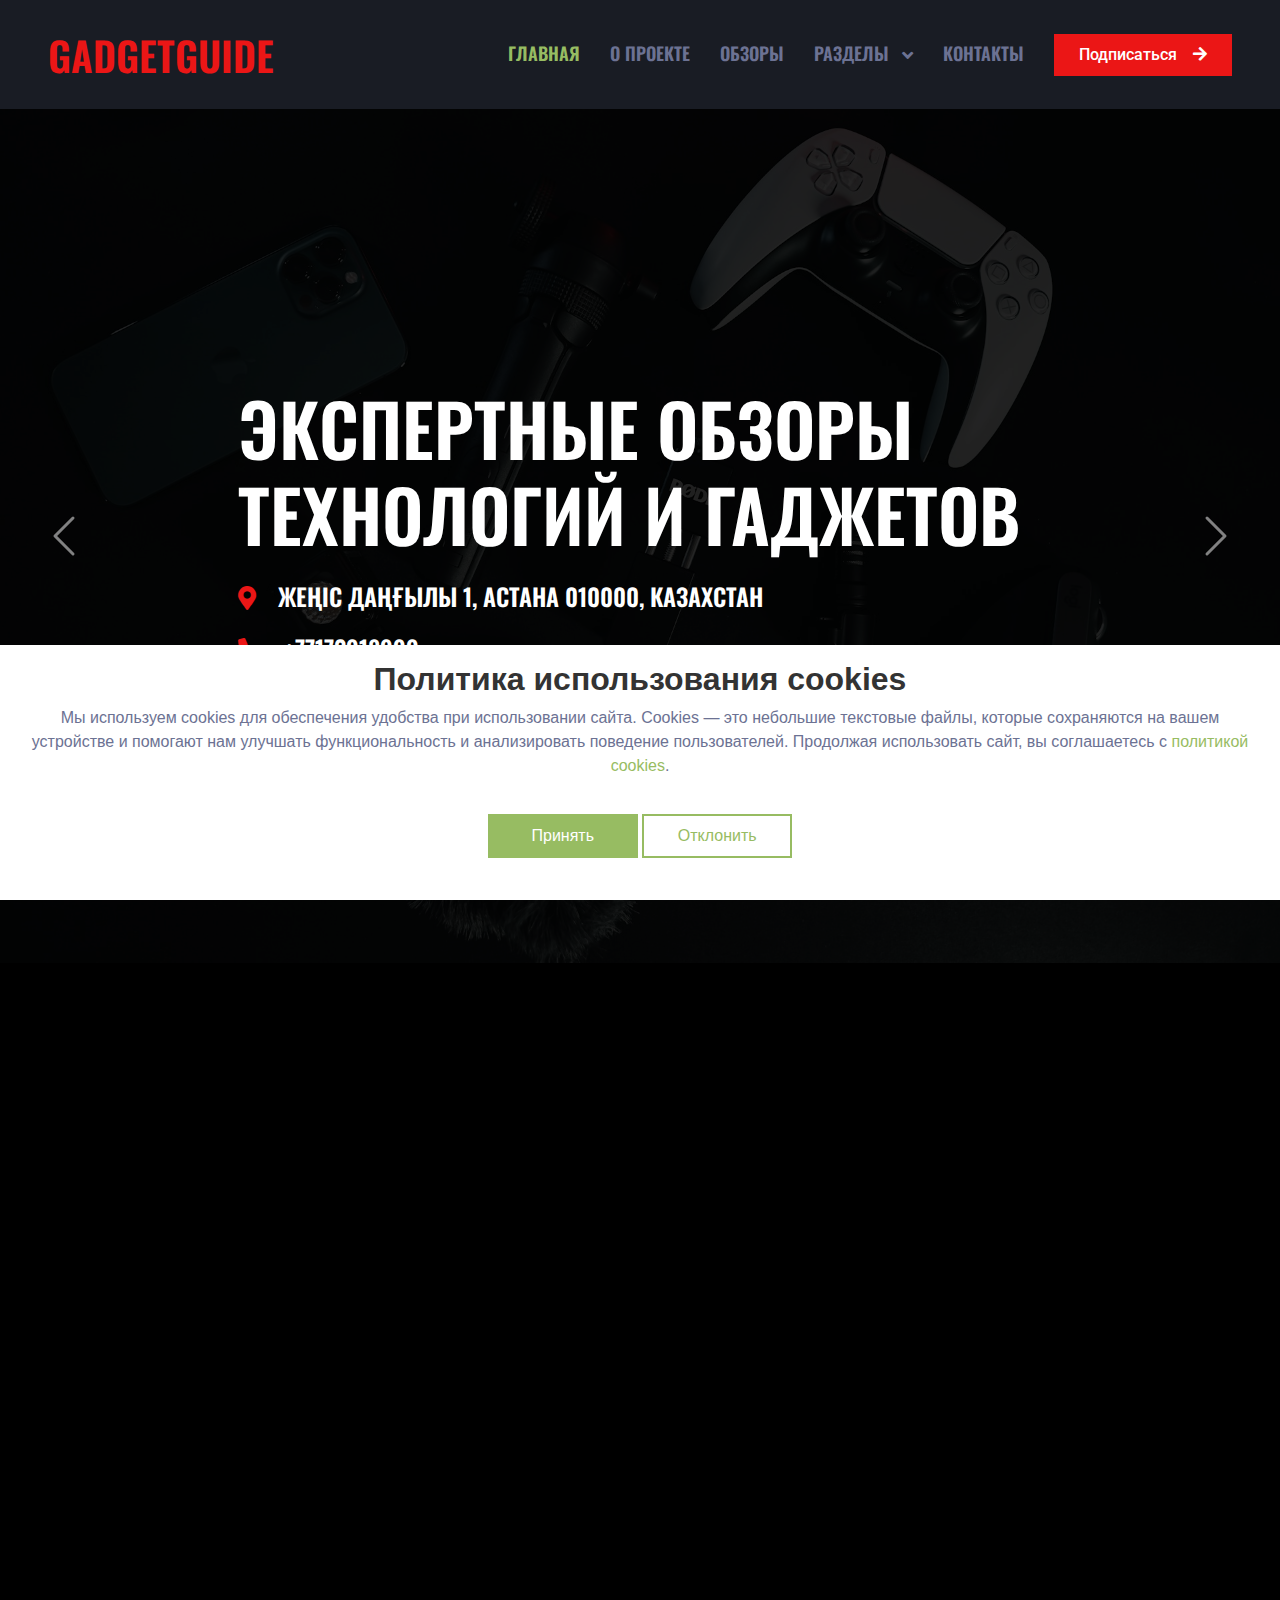
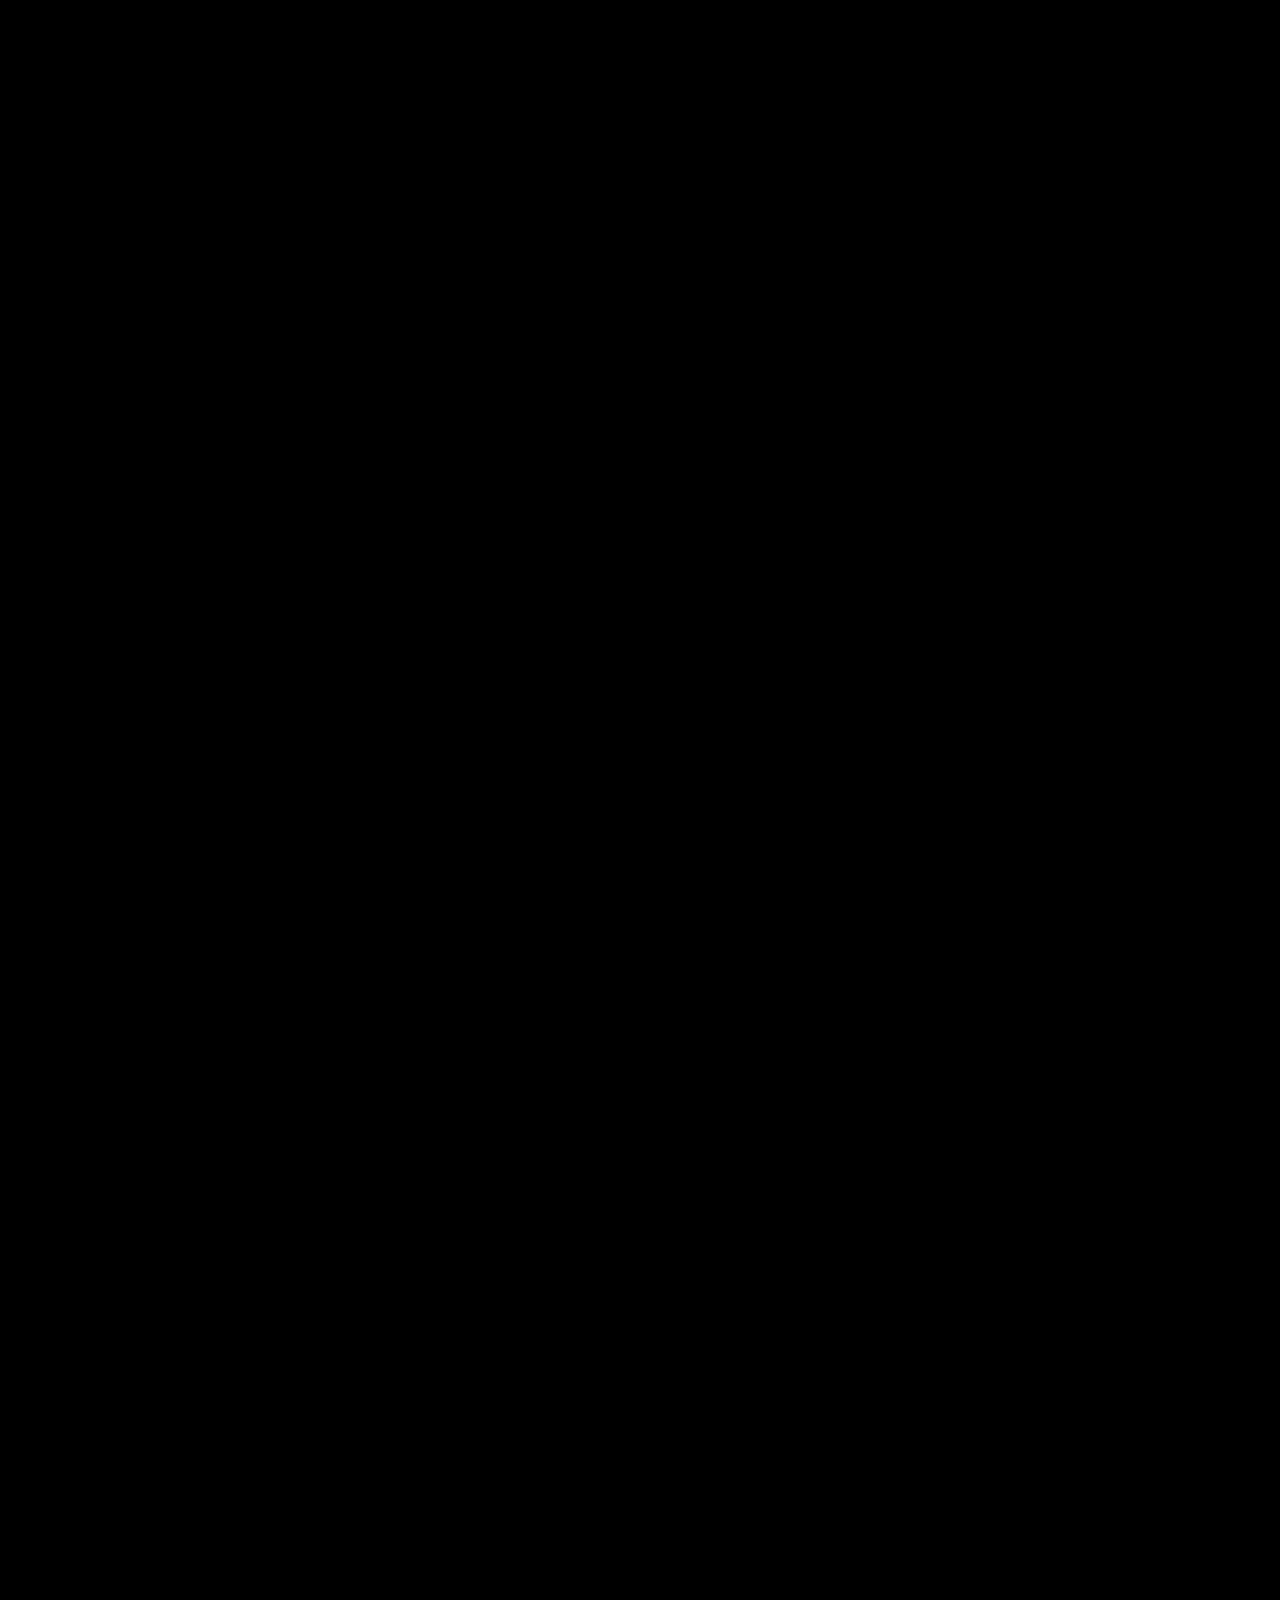
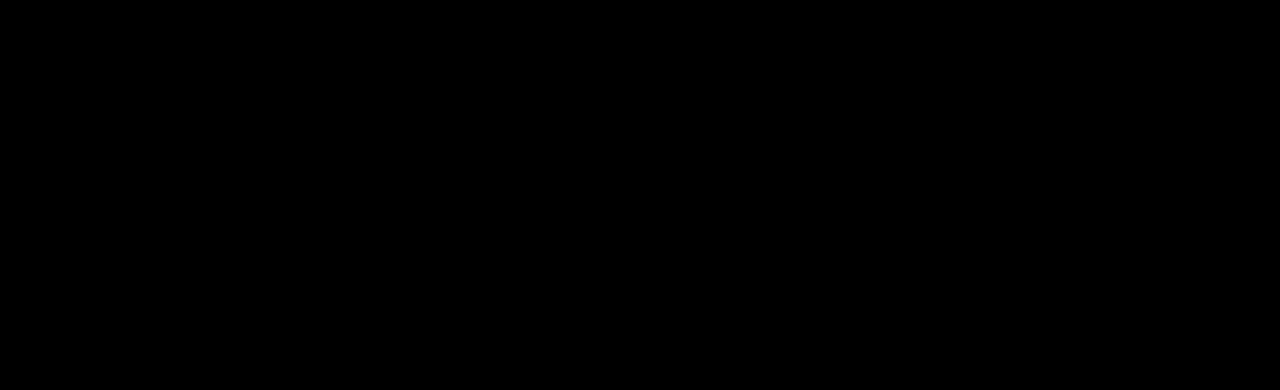
<file: index.html>
<!DOCTYPE html>
<html lang="en">
    <head>
        <meta charset="utf-8" />
        <title>GadgetGuide</title>
        <meta content="width=device-width, initial-scale=1.0" name="viewport" />
        <meta
            name="keywords"
            content="технологии, гаджеты, обзоры гаджетов, советы по технике, новости технологий, умные устройства, современные технологии, мобильные гаджеты, обзор смартфонов, советы по электронике"
        />
        <meta
            name="description"
            content="Актуальные обзоры новейших технологий и гаджетов, практичные советы по выбору и использованию устройств, свежие новости из мира высоких технологий."
        />

        <!-- Favicon -->
        <link href="img/favicon.ico" rel="icon" />

        <!-- Google Web Fonts -->
        <link rel="preconnect" href="https://fonts.googleapis.com" />
        <link rel="preconnect" href="https://fonts.gstatic.com" crossorigin />
        <link
            href="https://fonts.googleapis.com/css2?family=Roboto:wght@400;500&family=Oswald:wght@600&display=swap"
            rel="stylesheet"
        />

        <!-- Icon Font Stylesheet -->
        <link
            href="https://cdnjs.cloudflare.com/ajax/libs/font-awesome/5.10.0/css/all.min.css"
            rel="stylesheet"
        />
        <link
            href="https://cdn.jsdelivr.net/npm/bootstrap-icons@1.4.1/font/bootstrap-icons.css"
            rel="stylesheet"
        />

        <!-- Libraries Stylesheet -->
        <link href="lib/animate/animate.min.css" rel="stylesheet" />
        <link
            href="lib/owlcarousel/assets/owl.carousel.min.css"
            rel="stylesheet"
        />

        <!-- Customized Bootstrap Stylesheet -->
        <link href="css/bootstrap.min.css" rel="stylesheet" />

        <!-- Template Stylesheet -->
        <link href="css/style.css" rel="stylesheet" />
    </head>

    <body>
        <!-- Spinner Start -->
        <div
            id="spinner"
            class="show bg-dark position-fixed translate-middle w-100 vh-100 top-50 start-50 d-flex align-items-center justify-content-center"
        >
            <div
                class="spinner-grow text-primary"
                style="width: 3rem; height: 3rem"
                role="status"
            >
                <span class="sr-only">Loading...</span>
            </div>
        </div>
        <!-- Spinner End -->

        <!-- Navbar Start -->
        <nav
            class="navbar navbar-expand-lg bg-secondary navbar-dark sticky-top py-lg-0 px-lg-5 wow fadeIn"
            data-wow-delay="0.1s"
        >
            <a href="index.html" class="navbar-brand ms-4 ms-lg-0">
                <h1 class="mb-0 text-primary text-uppercase">GadgetGuide</h1>
            </a>
            <button
                type="button"
                class="navbar-toggler me-4"
                data-bs-toggle="collapse"
                data-bs-target="#navbarCollapse"
            >
                <span class="navbar-toggler-icon"></span>
            </button>
            <div class="collapse navbar-collapse" id="navbarCollapse">
                <div class="navbar-nav ms-auto p-4 p-lg-0">
                    <a href="index.html" class="nav-item nav-link active"
                        >Главная</a
                    >
                    <a href="about.html" class="nav-item nav-link">О проекте</a>
                    <a href="service.html" class="nav-item nav-link">Обзоры</a>
                    <div class="nav-item dropdown">
                        <a
                            href="#"
                            class="nav-link dropdown-toggle"
                            data-bs-toggle="dropdown"
                        >
                            Разделы
                        </a>
                        <div class="dropdown-menu m-0">
                            <a href="testimonial.html" class="dropdown-item"
                                >Отзывы</a
                            >
                        </div>
                    </div>
                    <a href="contact.html" class="nav-item nav-link"
                        >Контакты</a
                    >
                </div>
                <a
                    href="index.html#footer"
                    class="btn btn-primary rounded-0 py-2 px-lg-4 d-none d-lg-block"
                    >Подписаться<i class="fa fa-arrow-right ms-3"></i
                ></a>
            </div>
        </nav>
        <!-- Navbar End -->

        <!-- Carousel Start -->
        <div class="container-fluid p-0 mb-5 wow fadeIn" data-wow-delay="0.1s">
            <div
                id="header-carousel"
                class="carousel slide"
                data-bs-ride="carousel"
            >
                <div class="carousel-inner">
                    <div class="carousel-item active">
                        <img
                            class="w-100"
                            src="img/carousel-1.jpg"
                            alt="Image"
                        />
                        <div
                            class="carousel-caption d-flex align-items-center justify-content-center text-start"
                        >
                            <div class="mx-sm-5 px-5" style="max-width: 900px">
                                <h1
                                    class="display-2 text-white text-uppercase mb-4 animated slideInDown"
                                >
                                    Экспертные обзоры технологий и гаджетов
                                </h1>
                                <h4
                                    class="text-white text-uppercase mb-4 animated slideInDown"
                                >
                                    <i
                                        class="fa fa-map-marker-alt text-primary me-3"
                                    ></i>
                                    Жеңіс даңғылы 1, Астана 010000, Казахстан
                                </h4>
                                <h4
                                    class="text-white text-uppercase mb-4 animated slideInDown"
                                >
                                    <i
                                        class="fa fa-phone-alt text-primary me-3"
                                    ></i>
                                    +77172918999
                                </h4>
                            </div>
                        </div>
                    </div>
                    <div class="carousel-item">
                        <img
                            class="w-100"
                            src="img/carousel-2.jpg"
                            alt="Image"
                        />
                        <div
                            class="carousel-caption d-flex align-items-center justify-content-center text-start"
                        >
                            <div class="mx-sm-5 px-5" style="max-width: 900px">
                                <h1
                                    class="display-2 text-white text-uppercase mb-4 animated slideInDown"
                                >
                                    Советы и новости из мира высоких технологий
                                </h1>
                                <h4
                                    class="text-white text-uppercase mb-4 animated slideInDown"
                                >
                                    <i
                                        class="fa fa-map-marker-alt text-primary me-3"
                                    ></i>
                                    Жеңіс даңғылы 1, Астана 010000, Казахстан
                                </h4>
                                <h4
                                    class="text-white text-uppercase mb-4 animated slideInDown"
                                >
                                    <i
                                        class="fa fa-phone-alt text-primary me-3"
                                    ></i>
                                    +77172918999
                                </h4>
                            </div>
                        </div>
                    </div>
                </div>
                <button
                    class="carousel-control-prev"
                    type="button"
                    data-bs-target="#header-carousel"
                    data-bs-slide="prev"
                >
                    <span
                        class="carousel-control-prev-icon"
                        aria-hidden="true"
                    ></span>
                    <span class="visually-hidden">Предыдущий</span>
                </button>
                <button
                    class="carousel-control-next"
                    type="button"
                    data-bs-target="#header-carousel"
                    data-bs-slide="next"
                >
                    <span
                        class="carousel-control-next-icon"
                        aria-hidden="true"
                    ></span>
                    <span class="visually-hidden">Следующий</span>
                </button>
            </div>
        </div>
        <!-- Carousel End -->

        <!-- Our Approach Start -->
        <div class="container-xxl py-5">
            <div class="container">
                <div class="row g-5">
                    <div class="col-lg-6 wow fadeIn" data-wow-delay="0.5s">
                        <p
                            class="d-inline-block bg-secondary text-primary py-1 px-4"
                        >
                            Наш Подход
                        </p>
                        <h1 class="text-uppercase mb-4">
                            Обзоры, советы и анализ гаджетов и технологий
                        </h1>
                        <p>
                            Мы публикуем независимые обзоры новейших гаджетов,
                            делимся полезными советами по использованию техники
                            и освещаем последние новости из мира технологий.
                        </p>
                        <p class="mb-4">
                            Наша команда анализирует каждое устройство с точки
                            зрения пользователя: производительность, дизайн,
                            функции и надёжность. Мы стремимся помочь вам
                            сделать осознанный выбор в мире быстро развивающихся
                            технологий.
                        </p>
                    </div>
                    <div class="col-lg-6 wow fadeIn" data-wow-delay="0.1s">
                        <div class="d-flex flex-column">
                            <img
                                class="img-fluid w-75 align-self-end"
                                src="img/approach.jpg"
                                alt=""
                            />
                        </div>
                    </div>
                </div>
            </div>
        </div>
        <!-- Our Approach End -->

        <!-- Our Vision Start -->
        <div class="container-xxl py-5">
            <div class="container">
                <div class="row g-0">
                    <div class="col-lg-6 wow fadeIn" data-wow-delay="0.1s">
                        <div
                            class="bg-secondary h-100 d-flex flex-column justify-content-center p-5"
                        >
                            <p
                                class="d-inline-flex bg-dark text-primary py-1 px-4 me-auto"
                            >
                                Наше Видение
                            </p>
                            <h1 class="text-uppercase mb-4">
                                Технологии, которые делают жизнь удобнее
                            </h1>
                            <div>
                                <div
                                    class="d-flex justify-content-between border-bottom py-2"
                                >
                                    <h6 class="text-uppercase mb-0">
                                        Индивидуальные обзоры
                                    </h6>
                                    <span class="text-uppercase text-primary">
                                        Оценка каждого устройства по критериям
                                        пользователя
                                    </span>
                                </div>
                                <div
                                    class="d-flex justify-content-between border-bottom py-2"
                                >
                                    <h6 class="text-uppercase mb-0">
                                        Анализ характеристик
                                    </h6>
                                    <span class="text-uppercase text-primary">
                                        Факты и тесты без маркетинга
                                    </span>
                                </div>
                                <div
                                    class="d-flex justify-content-between border-bottom py-2"
                                >
                                    <h6 class="text-uppercase mb-0">
                                        Удобство для читателей
                                    </h6>
                                    <span class="text-uppercase text-primary">
                                        Просто, понятно и по делу
                                    </span>
                                </div>
                                <div
                                    class="d-flex justify-content-between border-bottom py-2"
                                >
                                    <h6 class="text-uppercase mb-0">
                                        Поддержка новых технологий
                                    </h6>
                                    <span class="text-uppercase text-primary">
                                        Рассказываем о трендах
                                    </span>
                                </div>
                                <div
                                    class="d-flex justify-content-between border-bottom py-2"
                                >
                                    <h6 class="text-uppercase mb-0">
                                        Постоянное обновление
                                    </h6>
                                    <span class="text-uppercase text-primary">
                                        Следим за новинками каждый день
                                    </span>
                                </div>
                                <div
                                    class="d-flex justify-content-between py-2"
                                >
                                    <h6 class="text-uppercase mb-0">
                                        Доверие читателей
                                    </h6>
                                    <span class="text-uppercase text-primary">
                                        Пишем честно и прозрачно
                                    </span>
                                </div>
                            </div>
                        </div>
                    </div>
                    <div class="col-lg-6 wow fadeIn" data-wow-delay="0.5s">
                        <div class="h-100">
                            <img
                                class="img-fluid h-100"
                                src="img/price.jpg"
                                alt=""
                            />
                        </div>
                    </div>
                </div>
            </div>
        </div>
        <!-- Our Vision End -->

        <!-- Team Start -->
        <div class="container-xxl py-5">
            <div class="container">
                <div
                    class="text-center mx-auto mb-5 wow fadeInUp"
                    data-wow-delay="0.1s"
                    style="max-width: 600px"
                >
                    <p
                        class="d-inline-block bg-secondary text-primary py-1 px-4"
                    >
                        Наша Команда
                    </p>
                    <h1 class="text-uppercase">Познакомьтесь с экспертами</h1>
                </div>
                <div class="row g-4">
                    <div
                        class="col-lg-3 col-md-6 wow fadeInUp"
                        data-wow-delay="0.1s"
                    >
                        <div class="team-item">
                            <div
                                class="team-img position-relative overflow-hidden"
                            >
                                <img
                                    class="img-fluid"
                                    src="img/team-1.jpg"
                                    alt=""
                                />
                            </div>
                            <div class="bg-secondary text-center p-4">
                                <h5 class="text-uppercase">Иван Михайлов</h5>
                                <span class="text-primary"
                                    >Обозреватель смартфонов</span
                                >
                            </div>
                        </div>
                    </div>
                    <div
                        class="col-lg-3 col-md-6 wow fadeInUp"
                        data-wow-delay="0.3s"
                    >
                        <div class="team-item">
                            <div
                                class="team-img position-relative overflow-hidden"
                            >
                                <img
                                    class="img-fluid"
                                    src="img/team-2.jpg"
                                    alt=""
                                />
                            </div>
                            <div class="bg-secondary text-center p-4">
                                <h5 class="text-uppercase">Дмитрий Кузнецов</h5>
                                <span class="text-primary"
                                    >Эксперт по ноутбукам и ПК</span
                                >
                            </div>
                        </div>
                    </div>
                    <div
                        class="col-lg-3 col-md-6 wow fadeInUp"
                        data-wow-delay="0.5s"
                    >
                        <div class="team-item">
                            <div
                                class="team-img position-relative overflow-hidden"
                            >
                                <img
                                    class="img-fluid"
                                    src="img/team-3.jpg"
                                    alt=""
                                />
                            </div>
                            <div class="bg-secondary text-center p-4">
                                <h5 class="text-uppercase">Анна Соколова</h5>
                                <span class="text-primary"
                                    >Обозреватель умных устройств</span
                                >
                            </div>
                        </div>
                    </div>
                    <div
                        class="col-lg-3 col-md-6 wow fadeInUp"
                        data-wow-delay="0.7s"
                    >
                        <div class="team-item">
                            <div
                                class="team-img position-relative overflow-hidden"
                            >
                                <img
                                    class="img-fluid"
                                    src="img/team-4.jpg"
                                    alt=""
                                />
                            </div>
                            <div class="bg-secondary text-center p-4">
                                <h5 class="text-uppercase">Сергей Волков</h5>
                                <span class="text-primary"
                                    >Техноблогер и аналитик</span
                                >
                            </div>
                        </div>
                    </div>
                </div>
            </div>
        </div>
        <!-- Team End -->

        <!-- Footer Start -->
        <div
            class="container-fluid bg-secondary text-light footer mt-5 pt-5 wow fadeIn"
            data-wow-delay="0.1s"
            id="footer"
        >
            <div class="container py-5">
                <div class="row g-5">
                    <div class="col-lg-4 col-md-6">
                        <h4 class="text-uppercase mb-4">Связаться с нами</h4>
                        <div class="d-flex align-items-center mb-2">
                            <div class="btn-square bg-dark flex-shrink-0 me-3">
                                <span
                                    class="fa fa-map-marker-alt text-primary"
                                ></span>
                            </div>
                            <span
                                >Жеңіс даңғылы 1, Астана 010000, Казахстан</span
                            >
                        </div>
                        <div class="d-flex align-items-center mb-2">
                            <div class="btn-square bg-dark flex-shrink-0 me-3">
                                <span
                                    class="fa fa-phone-alt text-primary"
                                ></span>
                            </div>
                            <span>+77172918999</span>
                        </div>
                        <div class="d-flex align-items-center">
                            <div class="btn-square bg-dark flex-shrink-0 me-3">
                                <span
                                    class="fa fa-envelope-open text-primary"
                                ></span>
                            </div>
                            <span>gadget_guide@gmail.com</span>
                        </div>
                    </div>
                    <div class="col-lg-4 col-md-6">
                        <h4 class="text-uppercase mb-4">Быстрые ссылки</h4>
                        <a class="btn btn-link" href="about.html">О проекте</a>
                        <a class="btn btn-link" href="contact.html">Контакты</a>
                        <a class="btn btn-link" href="service.html"
                            >Обзоры и советы</a
                        >
                        <a class="btn btn-link" href="terms-of-use.html"
                            >Правила использования</a
                        >
                        <a class="btn btn-link" href="privacy-policy.html"
                            >Поддержка</a
                        >
                        <a class="btn btn-link" href="cookie-policy.html"
                            >Политика Cookies</a
                        >
                    </div>
                    <div class="col-lg-4 col-md-6">
                        <form action="thanks.html" method="GET">
                            <h4 class="text-uppercase mb-4">
                                Подписка на обновления
                            </h4>
                            <div class="position-relative mb-4">
                                <input
                                    class="form-control border-0 w-100 py-3 ps-4 pe-5"
                                    type="text"
                                    placeholder="Ваш e-mail"
                                    required
                                />
                                <button
                                    type="submit"
                                    class="btn btn-primary py-2 position-absolute top-0 end-0 mt-2 me-2"
                                >
                                    Подписаться
                                </button>
                            </div>
                        </form>
                        <div class="d-flex pt-1 m-n1">
                            <a
                                class="btn btn-lg-square btn-dark text-primary m-1"
                                href="https://x.com/"
                                ><i class="fab fa-twitter"></i
                            ></a>
                            <a
                                class="btn btn-lg-square btn-dark text-primary m-1"
                                href="https://www.facebook.com/?locale=uk_UK"
                                ><i class="fab fa-facebook-f"></i
                            ></a>
                            <a
                                class="btn btn-lg-square btn-dark text-primary m-1"
                                href="https://youtube.com/"
                                ><i class="fab fa-youtube"></i
                            ></a>
                            <a
                                class="btn btn-lg-square btn-dark text-primary m-1"
                                href="https://www.linkedin.com/"
                                ><i class="fab fa-linkedin-in"></i
                            ></a>
                        </div>
                    </div>
                </div>
            </div>
            <div class="container">
                <div class="about-company">
                    <div class="row">
                        <div
                            class="col-md-6 text-center text-md-start mb-3 mb-md-0"
                        >
                            <h4 class="text-uppercase">О нас</h4>
                            <p>
                                Мы — команда энтузиастов технологий, которые
                                делятся независимыми обзорами, свежими новостями
                                и практическими советами по гаджетам. Наша цель
                                — помочь каждому сделать правильный выбор в мире
                                современных устройств.
                            </p>
                        </div>
                        <div class="col-md-6 text-center text-md-end">
                            <h4 class="text-uppercase">Наша миссия</h4>
                            <p>
                                Мы стремимся сделать технологии понятными и
                                доступными. Публикуем только проверенные данные,
                                экспертные обзоры и советы, которые делают вашу
                                цифровую жизнь проще и эффективнее.
                            </p>
                        </div>
                    </div>
                </div>
            </div>
        </div>
        <!-- Footer End -->

        <!-- Cookie banner -->
        <div class="cookie-wrapper show">
            <div>
                <i class="bx bx-cookie"></i>
                <h2 style="text-align: center; color: #333">
                    Политика использования cookies
                </h2>
            </div>

            <div class="data">
                <p>
                    Мы используем cookies для обеспечения удобства при
                    использовании сайта. Cookies — это небольшие текстовые
                    файлы, которые сохраняются на вашем устройстве и помогают
                    нам улучшать функциональность и анализировать поведение
                    пользователей. Продолжая использовать сайт, вы соглашаетесь
                    с <a href="cookie-policy.html">политикой cookies</a>.
                </p>
            </div>

            <div class="buttons">
                <button class="cookie-button" id="acceptBtn">Принять</button>
                <button class="cookie-button" id="declineBtn">Отклонить</button>
            </div>
        </div>
        <!-- End Cookie banner -->

        <!-- Back to Top -->
        <a href="#" class="btn btn-primary btn-lg-square back-to-top"
            ><i class="bi bi-arrow-up"></i
        ></a>

        <!-- JavaScript Libraries -->
        <script src="https://code.jquery.com/jquery-3.4.1.min.js"></script>
        <script src="https://cdn.jsdelivr.net/npm/bootstrap@5.0.0/dist/js/bootstrap.bundle.min.js"></script>
        <script src="lib/wow/wow.min.js"></script>
        <script src="lib/easing/easing.min.js"></script>
        <script src="lib/waypoints/waypoints.min.js"></script>
        <script src="lib/owlcarousel/owl.carousel.min.js"></script>

        <!-- Template Javascript -->
        <script src="js/main.js"></script>
        <script src="js/cookiebanner.js"></script>
    </body>
</html>
</file>
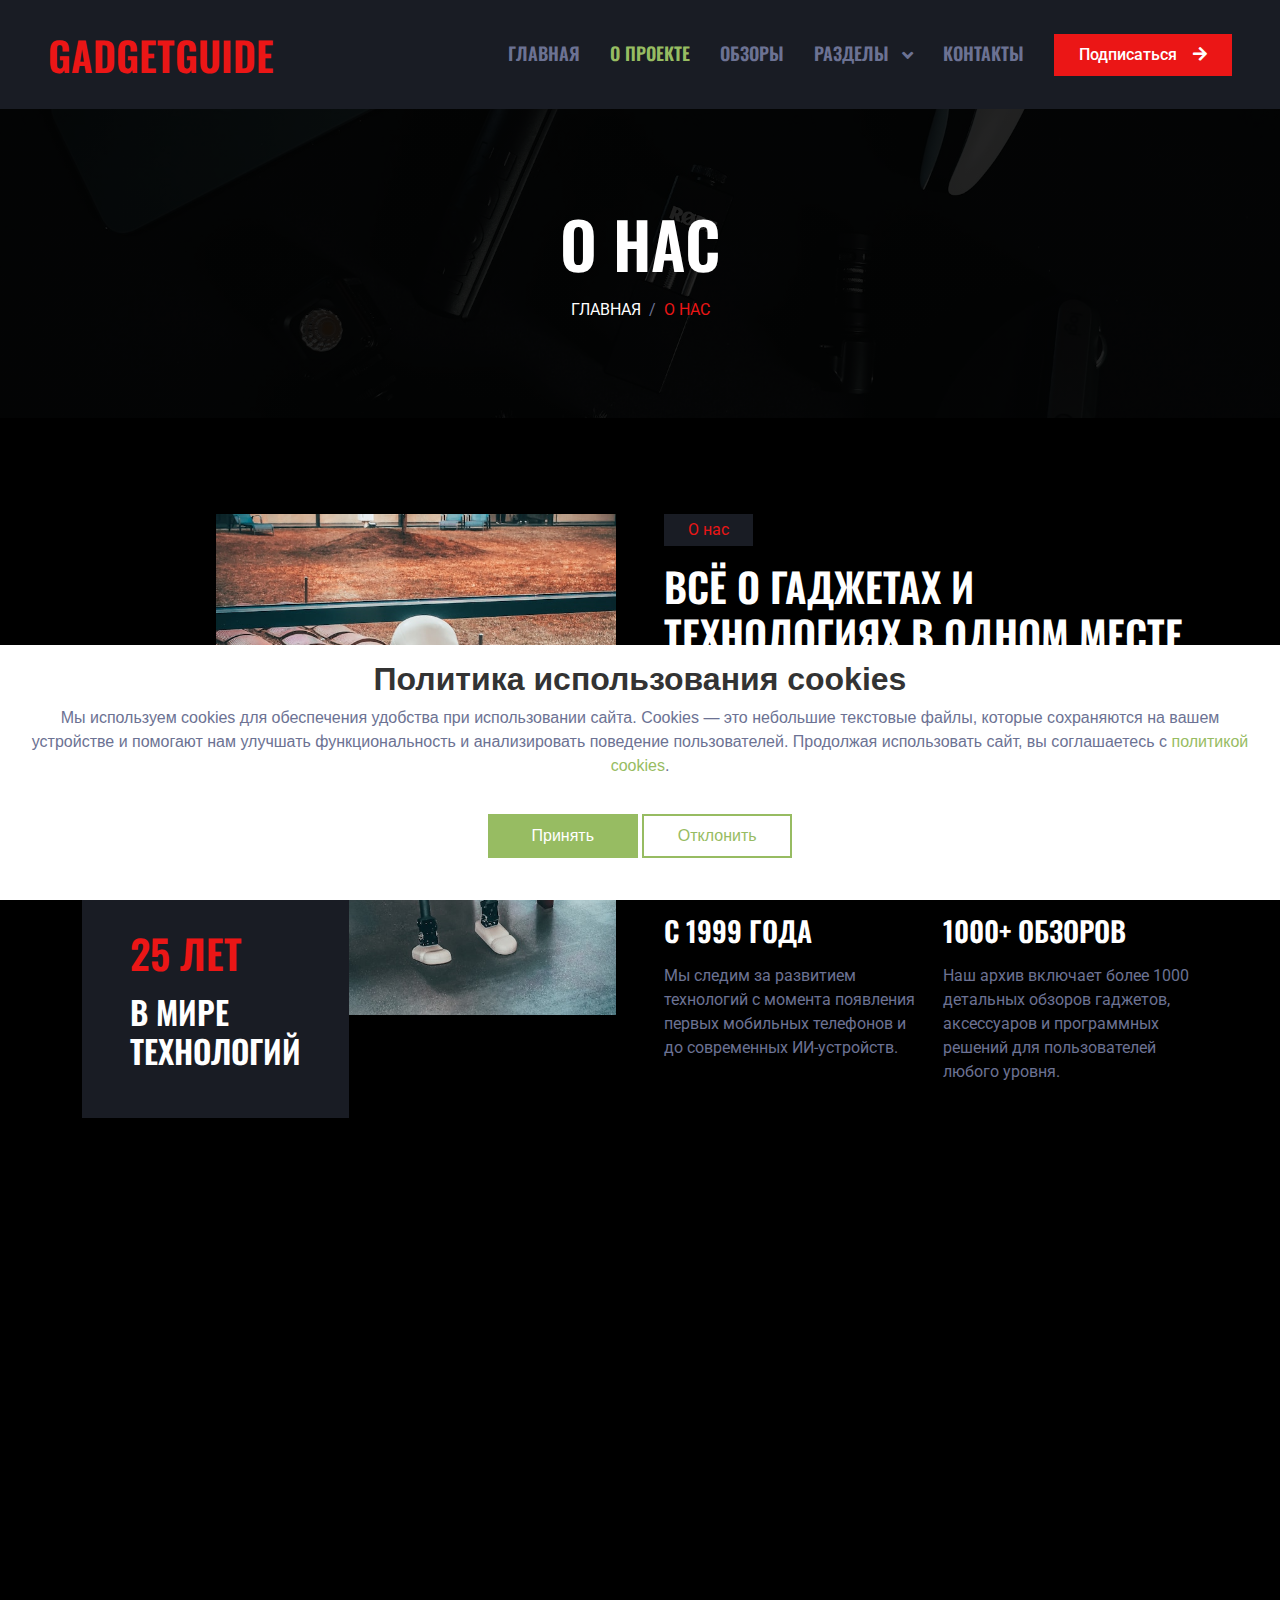
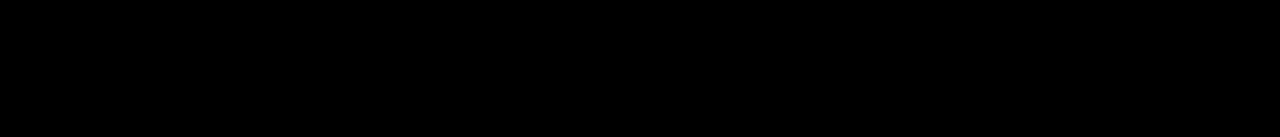
<file: about.html>
<!DOCTYPE html>
<html lang="en">
    <head>
        <meta charset="utf-8" />
        <title>GadgetGuide</title>
        <meta content="width=device-width, initial-scale=1.0" name="viewport" />
        <meta
            name="keywords"
            content="технологии, гаджеты, обзоры гаджетов, советы по технике, новости технологий, умные устройства, современные технологии, мобильные гаджеты, обзор смартфонов, советы по электронике"
        />
        <meta
            name="description"
            content="Актуальные обзоры новейших технологий и гаджетов, практичные советы по выбору и использованию устройств, свежие новости из мира высоких технологий."
        />

        <!-- Favicon -->
        <link href="img/favicon.ico" rel="icon" />

        <!-- Google Web Fonts -->
        <link rel="preconnect" href="https://fonts.googleapis.com" />
        <link rel="preconnect" href="https://fonts.gstatic.com" crossorigin />
        <link
            href="https://fonts.googleapis.com/css2?family=Roboto:wght@400;500&family=Oswald:wght@600&display=swap"
            rel="stylesheet"
        />

        <!-- Icon Font Stylesheet -->
        <link
            href="https://cdnjs.cloudflare.com/ajax/libs/font-awesome/5.10.0/css/all.min.css"
            rel="stylesheet"
        />
        <link
            href="https://cdn.jsdelivr.net/npm/bootstrap-icons@1.4.1/font/bootstrap-icons.css"
            rel="stylesheet"
        />

        <!-- Libraries Stylesheet -->
        <link href="lib/animate/animate.min.css" rel="stylesheet" />
        <link
            href="lib/owlcarousel/assets/owl.carousel.min.css"
            rel="stylesheet"
        />

        <!-- Customized Bootstrap Stylesheet -->
        <link href="css/bootstrap.min.css" rel="stylesheet" />

        <!-- Template Stylesheet -->
        <link href="css/style.css" rel="stylesheet" />
    </head>

    <body>
        <!-- Spinner Start -->
        <div
            id="spinner"
            class="show bg-dark position-fixed translate-middle w-100 vh-100 top-50 start-50 d-flex align-items-center justify-content-center"
        >
            <div
                class="spinner-grow text-primary"
                style="width: 3rem; height: 3rem"
                role="status"
            >
                <span class="sr-only">Loading...</span>
            </div>
        </div>
        <!-- Spinner End -->

        <!-- Navbar Start -->
        <nav
            class="navbar navbar-expand-lg bg-secondary navbar-dark sticky-top py-lg-0 px-lg-5 wow fadeIn"
            data-wow-delay="0.1s"
        >
            <a href="index.html" class="navbar-brand ms-4 ms-lg-0">
                <h1 class="mb-0 text-primary text-uppercase">GadgetGuide</h1>
            </a>
            <button
                type="button"
                class="navbar-toggler me-4"
                data-bs-toggle="collapse"
                data-bs-target="#navbarCollapse"
            >
                <span class="navbar-toggler-icon"></span>
            </button>
            <div class="collapse navbar-collapse" id="navbarCollapse">
                <div class="navbar-nav ms-auto p-4 p-lg-0">
                    <a href="index.html" class="nav-item nav-link">Главная</a>
                    <a href="about.html" class="nav-item nav-link active"
                        >О проекте</a
                    >
                    <a href="service.html" class="nav-item nav-link">Обзоры</a>
                    <div class="nav-item dropdown">
                        <a
                            href="#"
                            class="nav-link dropdown-toggle"
                            data-bs-toggle="dropdown"
                        >
                            Разделы
                        </a>
                        <div class="dropdown-menu m-0">
                            <a href="testimonial.html" class="dropdown-item"
                                >Отзывы</a
                            >
                        </div>
                    </div>
                    <a href="contact.html" class="nav-item nav-link"
                        >Контакты</a
                    >
                </div>
                <a
                    href="index.html#footer"
                    class="btn btn-primary rounded-0 py-2 px-lg-4 d-none d-lg-block"
                    >Подписаться<i class="fa fa-arrow-right ms-3"></i
                ></a>
            </div>
        </nav>
        <!-- Navbar End -->

        <!-- Page Header Start -->
        <div
            class="container-fluid page-header py-5 mb-5 wow fadeIn"
            data-wow-delay="0.1s"
        >
            <div class="container text-center py-5">
                <h1
                    class="display-3 text-white text-uppercase mb-3 animated slideInDown"
                >
                    О нас
                </h1>
                <nav aria-label="breadcrumb animated slideInDown">
                    <ol
                        class="breadcrumb justify-content-center text-uppercase mb-0"
                    >
                        <li class="breadcrumb-item">
                            <a class="text-white" href="index.html">Главная</a>
                        </li>
                        <li
                            class="breadcrumb-item text-primary active"
                            aria-current="page"
                        >
                            О нас
                        </li>
                    </ol>
                </nav>
            </div>
        </div>
        <!-- Page Header End -->

        <!-- About Start -->
        <div class="container-xxl py-5">
            <div class="container">
                <div class="row g-5">
                    <div class="col-lg-6 wow fadeIn" data-wow-delay="0.1s">
                        <div class="d-flex flex-column">
                            <img
                                class="img-fluid w-75 align-self-end"
                                src="img/about.jpg"
                                alt=""
                            />
                            <div
                                class="w-50 bg-secondary p-5"
                                style="margin-top: -25%"
                            >
                                <h1 class="text-uppercase text-primary mb-3">
                                    25 лет
                                </h1>
                                <h2 class="text-uppercase mb-0">
                                    в мире технологий
                                </h2>
                            </div>
                        </div>
                    </div>
                    <div class="col-lg-6 wow fadeIn" data-wow-delay="0.5s">
                        <p
                            class="d-inline-block bg-secondary text-primary py-1 px-4"
                        >
                            О нас
                        </p>
                        <h1 class="text-uppercase mb-4">
                            Всё о гаджетах и технологиях в одном месте
                        </h1>
                        <p>
                            Мы — команда техноэнтузиастов, которая более 25 лет
                            делится последними новостями, честными обзорами и
                            полезными советами по миру современных технологий.
                            От смартфонов и ноутбуков до умных устройств — всё
                            это мы тестируем и анализируем для вас.
                        </p>
                        <p class="mb-4">
                            Наша цель — помочь вам ориентироваться в цифровом
                            мире, делать осознанный выбор и использовать
                            устройства с максимальной эффективностью. Мы
                            публикуем только проверенный и актуальный контент,
                            которому можно доверять.
                        </p>
                        <div class="row g-4">
                            <div class="col-md-6">
                                <h3 class="text-uppercase mb-3">С 1999 года</h3>
                                <p class="mb-0">
                                    Мы следим за развитием технологий с момента
                                    появления первых мобильных телефонов и до
                                    современных ИИ-устройств.
                                </p>
                            </div>
                            <div class="col-md-6">
                                <h3 class="text-uppercase mb-3">
                                    1000+ обзоров
                                </h3>
                                <p class="mb-0">
                                    Наш архив включает более 1000 детальных
                                    обзоров гаджетов, аксессуаров и программных
                                    решений для пользователей любого уровня.
                                </p>
                            </div>
                        </div>
                    </div>
                </div>
            </div>
        </div>
        <!-- About End -->

        <!-- Footer Start -->
        <div
            class="container-fluid bg-secondary text-light footer mt-5 pt-5 wow fadeIn"
            data-wow-delay="0.1s"
            id="footer"
        >
            <div class="container py-5">
                <div class="row g-5">
                    <div class="col-lg-4 col-md-6">
                        <h4 class="text-uppercase mb-4">Связаться с нами</h4>
                        <div class="d-flex align-items-center mb-2">
                            <div class="btn-square bg-dark flex-shrink-0 me-3">
                                <span
                                    class="fa fa-map-marker-alt text-primary"
                                ></span>
                            </div>
                            <span
                                >Жеңіс даңғылы 1, Астана 010000, Казахстан</span
                            >
                        </div>
                        <div class="d-flex align-items-center mb-2">
                            <div class="btn-square bg-dark flex-shrink-0 me-3">
                                <span
                                    class="fa fa-phone-alt text-primary"
                                ></span>
                            </div>
                            <span>+77172918999</span>
                        </div>
                        <div class="d-flex align-items-center">
                            <div class="btn-square bg-dark flex-shrink-0 me-3">
                                <span
                                    class="fa fa-envelope-open text-primary"
                                ></span>
                            </div>
                            <span>gadget_guide@gmail.com</span>
                        </div>
                    </div>
                    <div class="col-lg-4 col-md-6">
                        <h4 class="text-uppercase mb-4">Быстрые ссылки</h4>
                        <a class="btn btn-link" href="about.html">О проекте</a>
                        <a class="btn btn-link" href="contact.html">Контакты</a>
                        <a class="btn btn-link" href="service.html"
                            >Обзоры и советы</a
                        >
                        <a class="btn btn-link" href="terms-of-use.html"
                            >Правила использования</a
                        >
                        <a class="btn btn-link" href="privacy-policy.html"
                            >Поддержка</a
                        >
                        <a class="btn btn-link" href="cookie-policy.html"
                            >Политика Cookies</a
                        >
                    </div>
                    <div class="col-lg-4 col-md-6">
                        <form action="thanks.html" method="GET">
                            <h4 class="text-uppercase mb-4">
                                Подписка на обновления
                            </h4>
                            <div class="position-relative mb-4">
                                <input
                                    class="form-control border-0 w-100 py-3 ps-4 pe-5"
                                    type="text"
                                    placeholder="Ваш e-mail"
                                    required
                                />
                                <button
                                    type="submit"
                                    class="btn btn-primary py-2 position-absolute top-0 end-0 mt-2 me-2"
                                >
                                    Подписаться
                                </button>
                            </div>
                        </form>
                        <div class="d-flex pt-1 m-n1">
                            <a
                                class="btn btn-lg-square btn-dark text-primary m-1"
                                href="https://x.com/"
                                ><i class="fab fa-twitter"></i
                            ></a>
                            <a
                                class="btn btn-lg-square btn-dark text-primary m-1"
                                href="https://www.facebook.com/?locale=uk_UK"
                                ><i class="fab fa-facebook-f"></i
                            ></a>
                            <a
                                class="btn btn-lg-square btn-dark text-primary m-1"
                                href="https://youtube.com/"
                                ><i class="fab fa-youtube"></i
                            ></a>
                            <a
                                class="btn btn-lg-square btn-dark text-primary m-1"
                                href="https://www.linkedin.com/"
                                ><i class="fab fa-linkedin-in"></i
                            ></a>
                        </div>
                    </div>
                </div>
            </div>
            <div class="container">
                <div class="about-company">
                    <div class="row">
                        <div
                            class="col-md-6 text-center text-md-start mb-3 mb-md-0"
                        >
                            <h4 class="text-uppercase">О нас</h4>
                            <p>
                                Мы — команда энтузиастов технологий, которые
                                делятся независимыми обзорами, свежими новостями
                                и практическими советами по гаджетам. Наша цель
                                — помочь каждому сделать правильный выбор в мире
                                современных устройств.
                            </p>
                        </div>
                        <div class="col-md-6 text-center text-md-end">
                            <h4 class="text-uppercase">Наша миссия</h4>
                            <p>
                                Мы стремимся сделать технологии понятными и
                                доступными. Публикуем только проверенные данные,
                                экспертные обзоры и советы, которые делают вашу
                                цифровую жизнь проще и эффективнее.
                            </p>
                        </div>
                    </div>
                </div>
            </div>
        </div>
        <!-- Footer End -->

        <!-- Cookie banner -->
        <div class="cookie-wrapper show">
            <div>
                <i class="bx bx-cookie"></i>
                <h2 style="text-align: center; color: #333">
                    Политика использования cookies
                </h2>
            </div>

            <div class="data">
                <p>
                    Мы используем cookies для обеспечения удобства при
                    использовании сайта. Cookies — это небольшие текстовые
                    файлы, которые сохраняются на вашем устройстве и помогают
                    нам улучшать функциональность и анализировать поведение
                    пользователей. Продолжая использовать сайт, вы соглашаетесь
                    с <a href="cookie-policy.html">политикой cookies</a>.
                </p>
            </div>

            <div class="buttons">
                <button class="cookie-button" id="acceptBtn">Принять</button>
                <button class="cookie-button" id="declineBtn">Отклонить</button>
            </div>
        </div>
        <!-- End Cookie banner -->

        <!-- Back to Top -->
        <a href="#" class="btn btn-primary btn-lg-square back-to-top"
            ><i class="bi bi-arrow-up"></i
        ></a>

        <!-- JavaScript Libraries -->
        <script src="https://code.jquery.com/jquery-3.4.1.min.js"></script>
        <script src="https://cdn.jsdelivr.net/npm/bootstrap@5.0.0/dist/js/bootstrap.bundle.min.js"></script>
        <script src="lib/wow/wow.min.js"></script>
        <script src="lib/easing/easing.min.js"></script>
        <script src="lib/waypoints/waypoints.min.js"></script>
        <script src="lib/owlcarousel/owl.carousel.min.js"></script>

        <!-- Template Javascript -->
        <script src="js/main.js"></script>
        <script src="js/cookiebanner.js"></script>
    </body>
</html>
</file>
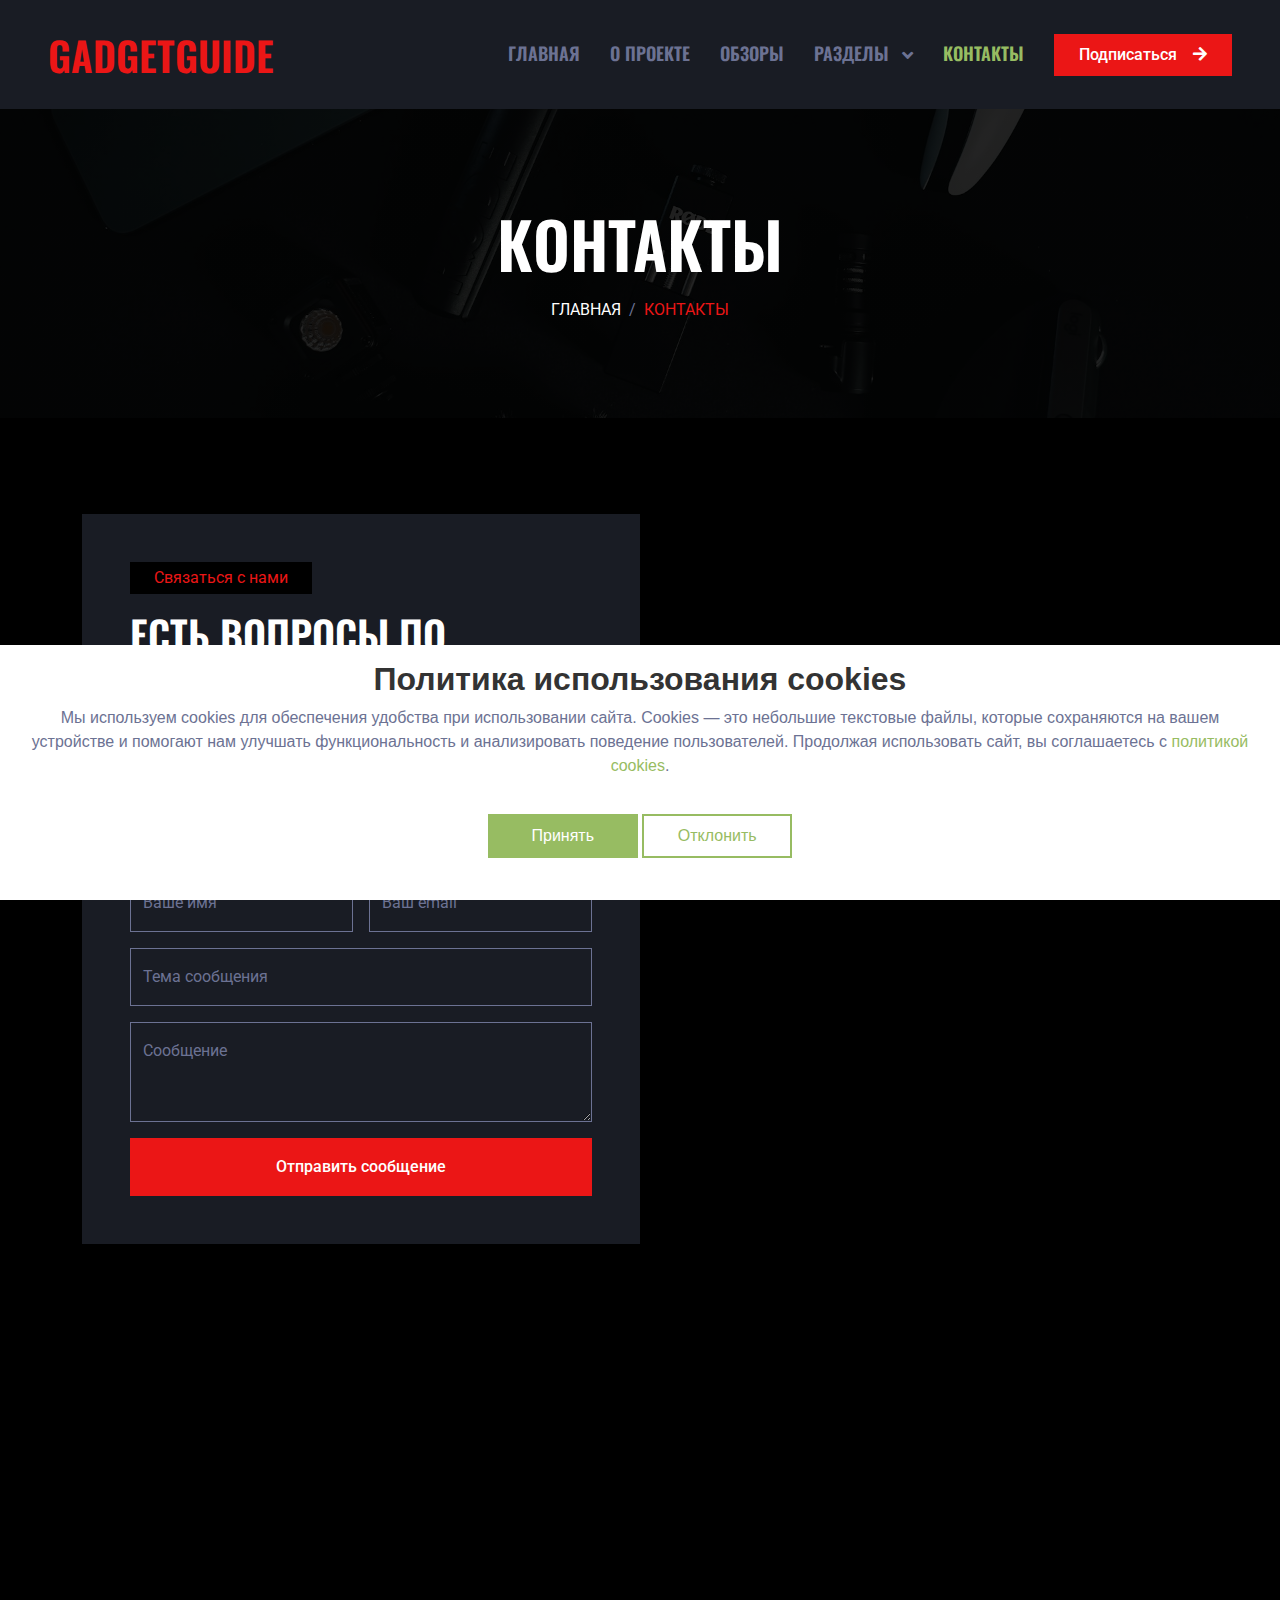
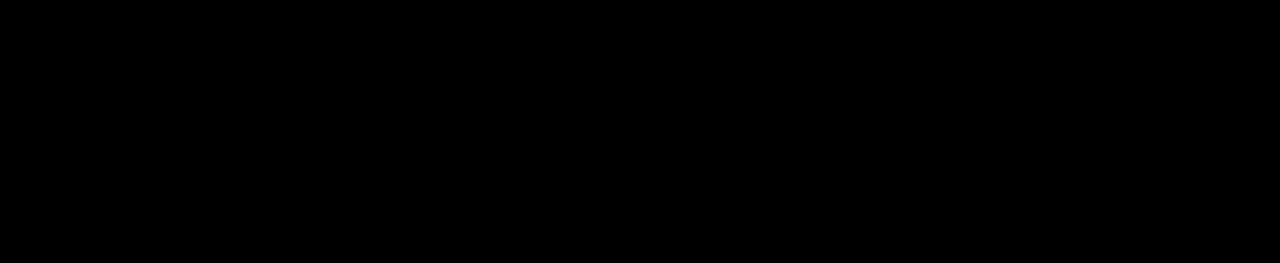
<file: contact.html>
<!DOCTYPE html>
<html lang="en">
    <head>
        <meta charset="utf-8" />
        <title>GadgetGuide</title>
        <meta content="width=device-width, initial-scale=1.0" name="viewport" />
        <meta
            name="keywords"
            content="технологии, гаджеты, обзоры гаджетов, советы по технике, новости технологий, умные устройства, современные технологии, мобильные гаджеты, обзор смартфонов, советы по электронике"
        />
        <meta
            name="description"
            content="Актуальные обзоры новейших технологий и гаджетов, практичные советы по выбору и использованию устройств, свежие новости из мира высоких технологий."
        />

        <!-- Favicon -->
        <link href="img/favicon.ico" rel="icon" />

        <!-- Google Web Fonts -->
        <link rel="preconnect" href="https://fonts.googleapis.com" />
        <link rel="preconnect" href="https://fonts.gstatic.com" crossorigin />
        <link
            href="https://fonts.googleapis.com/css2?family=Roboto:wght@400;500&family=Oswald:wght@600&display=swap"
            rel="stylesheet"
        />

        <!-- Icon Font Stylesheet -->
        <link
            href="https://cdnjs.cloudflare.com/ajax/libs/font-awesome/5.10.0/css/all.min.css"
            rel="stylesheet"
        />
        <link
            href="https://cdn.jsdelivr.net/npm/bootstrap-icons@1.4.1/font/bootstrap-icons.css"
            rel="stylesheet"
        />

        <!-- Libraries Stylesheet -->
        <link href="lib/animate/animate.min.css" rel="stylesheet" />
        <link
            href="lib/owlcarousel/assets/owl.carousel.min.css"
            rel="stylesheet"
        />

        <!-- Customized Bootstrap Stylesheet -->
        <link href="css/bootstrap.min.css" rel="stylesheet" />

        <!-- Template Stylesheet -->
        <link href="css/style.css" rel="stylesheet" />
    </head>

    <body>
        <!-- Spinner Start -->
        <div
            id="spinner"
            class="show bg-dark position-fixed translate-middle w-100 vh-100 top-50 start-50 d-flex align-items-center justify-content-center"
        >
            <div
                class="spinner-grow text-primary"
                style="width: 3rem; height: 3rem"
                role="status"
            >
                <span class="sr-only">Loading...</span>
            </div>
        </div>
        <!-- Spinner End -->

        <!-- Navbar Start -->
        <nav
            class="navbar navbar-expand-lg bg-secondary navbar-dark sticky-top py-lg-0 px-lg-5 wow fadeIn"
            data-wow-delay="0.1s"
        >
            <a href="index.html" class="navbar-brand ms-4 ms-lg-0">
                <h1 class="mb-0 text-primary text-uppercase">GadgetGuide</h1>
            </a>
            <button
                type="button"
                class="navbar-toggler me-4"
                data-bs-toggle="collapse"
                data-bs-target="#navbarCollapse"
            >
                <span class="navbar-toggler-icon"></span>
            </button>
            <div class="collapse navbar-collapse" id="navbarCollapse">
                <div class="navbar-nav ms-auto p-4 p-lg-0">
                    <a href="index.html" class="nav-item nav-link">Главная</a>
                    <a href="about.html" class="nav-item nav-link">О проекте</a>
                    <a href="service.html" class="nav-item nav-link">Обзоры</a>
                    <div class="nav-item dropdown">
                        <a
                            href="#"
                            class="nav-link dropdown-toggle"
                            data-bs-toggle="dropdown"
                        >
                            Разделы
                        </a>
                        <div class="dropdown-menu m-0">
                            <a href="testimonial.html" class="dropdown-item"
                                >Отзывы</a
                            >
                        </div>
                    </div>
                    <a href="contact.html" class="nav-item nav-link active"
                        >Контакты</a
                    >
                </div>
                <a
                    href="index.html#footer"
                    class="btn btn-primary rounded-0 py-2 px-lg-4 d-none d-lg-block"
                    >Подписаться<i class="fa fa-arrow-right ms-3"></i
                ></a>
            </div>
        </nav>
        <!-- Navbar End -->

        <!-- Page Header Start -->
        <div
            class="container-fluid page-header py-5 mb-5 wow fadeIn"
            data-wow-delay="0.1s"
        >
            <div class="container text-center py-5">
                <h1
                    class="display-3 text-white text-uppercase mb-3 animated slideInDown"
                >
                    Контакты
                </h1>
                <nav aria-label="breadcrumb animated slideInDown">
                    <ol
                        class="breadcrumb justify-content-center text-uppercase mb-0"
                    >
                        <li class="breadcrumb-item">
                            <a class="text-white" href="index.html">Главная</a>
                        </li>
                        <li
                            class="breadcrumb-item text-primary active"
                            aria-current="page"
                        >
                            Контакты
                        </li>
                    </ol>
                </nav>
            </div>
        </div>
        <!-- Page Header End -->

        <!-- Contact Start -->
        <div class="container-xxl py-5">
            <div class="container">
                <div class="row g-0">
                    <div class="col-lg-6 wow fadeIn" data-wow-delay="0.1s">
                        <div class="bg-secondary p-5">
                            <p
                                class="d-inline-block bg-dark text-primary py-1 px-4"
                            >
                                Связаться с нами
                            </p>
                            <h1 class="text-uppercase mb-4">
                                Есть вопросы по обзорам или гаджетам? Напишите
                                нам!
                            </h1>
                            <p class="mb-4">
                                Форма обратной связи временно недоступна. Если у
                                вас есть вопросы о новостях технологий, обзорах
                                или советах — свяжитесь с нами, мы с радостью
                                поможем!
                            </p>
                            <form action="thanks.html" method="GET">
                                <div class="row g-3">
                                    <div class="col-md-6">
                                        <div class="form-floating">
                                            <input
                                                type="text"
                                                class="form-control bg-transparent"
                                                id="name"
                                                placeholder="Ваше имя"
                                                required
                                            />
                                            <label for="name">Ваше имя</label>
                                        </div>
                                    </div>
                                    <div class="col-md-6">
                                        <div class="form-floating">
                                            <input
                                                type="email"
                                                class="form-control bg-transparent"
                                                id="email"
                                                placeholder="Ваш email"
                                                required
                                            />
                                            <label for="email">Ваш email</label>
                                        </div>
                                    </div>
                                    <div class="col-12">
                                        <div class="form-floating">
                                            <input
                                                type="text"
                                                class="form-control bg-transparent"
                                                id="subject"
                                                placeholder="Тема сообщения"
                                                required
                                            />
                                            <label for="subject"
                                                >Тема сообщения</label
                                            >
                                        </div>
                                    </div>
                                    <div class="col-12">
                                        <div class="form-floating">
                                            <textarea
                                                class="form-control bg-transparent"
                                                placeholder="Ваше сообщение"
                                                id="message"
                                                style="height: 100px"
                                                required
                                            ></textarea>
                                            <label for="message"
                                                >Сообщение</label
                                            >
                                        </div>
                                    </div>
                                    <div class="col-12">
                                        <button
                                            class="btn btn-primary w-100 py-3"
                                            type="submit"
                                        >
                                            Отправить сообщение
                                        </button>
                                    </div>
                                </div>
                            </form>
                        </div>
                    </div>
                    <div class="col-lg-6 wow fadeIn" data-wow-delay="0.5s">
                        <div class="h-100" style="min-height: 400px">
                            <iframe
                                src="https://www.google.com/maps/embed?pb=!1m18!1m12!1m3!1d1700.5936743379336!2d71.414580570315!3d51.15941160329688!2m3!1f0!2f0!3f0!3m2!1i1024!2i768!4f13.1!3m3!1m2!1s0x4245872f78f9dbbf%3A0x1598a1b04dd2f104!2zV2lubmNvbSBUZWNobm9sb2dpZXMsINCi0J7Qng!5e0!3m2!1suk!2sua!4v1750826876292!5m2!1suk!2sua"
                                class="google-map w-100 h-100"
                                frameborder="0"
                                allowfullscreen=""
                                aria-hidden="false"
                                tabindex="0"
                                style="
                                    filter: grayscale(100%) invert(92%)
                                        contrast(83%);
                                    border: 0;
                                "
                            ></iframe>
                        </div>
                    </div>
                </div>
            </div>
        </div>
        <!-- Contact End -->

        <!-- Footer Start -->
        <div
            class="container-fluid bg-secondary text-light footer mt-5 pt-5 wow fadeIn"
            data-wow-delay="0.1s"
            id="footer"
        >
            <div class="container py-5">
                <div class="row g-5">
                    <div class="col-lg-4 col-md-6">
                        <h4 class="text-uppercase mb-4">Связаться с нами</h4>
                        <div class="d-flex align-items-center mb-2">
                            <div class="btn-square bg-dark flex-shrink-0 me-3">
                                <span
                                    class="fa fa-map-marker-alt text-primary"
                                ></span>
                            </div>
                            <span
                                >Жеңіс даңғылы 1, Астана 010000, Казахстан</span
                            >
                        </div>
                        <div class="d-flex align-items-center mb-2">
                            <div class="btn-square bg-dark flex-shrink-0 me-3">
                                <span
                                    class="fa fa-phone-alt text-primary"
                                ></span>
                            </div>
                            <span>+77172918999</span>
                        </div>
                        <div class="d-flex align-items-center">
                            <div class="btn-square bg-dark flex-shrink-0 me-3">
                                <span
                                    class="fa fa-envelope-open text-primary"
                                ></span>
                            </div>
                            <span>gadget_guide@gmail.com</span>
                        </div>
                    </div>
                    <div class="col-lg-4 col-md-6">
                        <h4 class="text-uppercase mb-4">Быстрые ссылки</h4>
                        <a class="btn btn-link" href="about.html">О проекте</a>
                        <a class="btn btn-link" href="contact.html">Контакты</a>
                        <a class="btn btn-link" href="service.html"
                            >Обзоры и советы</a
                        >
                        <a class="btn btn-link" href="terms-of-use.html"
                            >Правила использования</a
                        >
                        <a class="btn btn-link" href="privacy-policy.html"
                            >Поддержка</a
                        >
                        <a class="btn btn-link" href="cookie-policy.html"
                            >Политика Cookies</a
                        >
                    </div>
                    <div class="col-lg-4 col-md-6">
                        <form action="thanks.html" method="GET">
                            <h4 class="text-uppercase mb-4">
                                Подписка на обновления
                            </h4>
                            <div class="position-relative mb-4">
                                <input
                                    class="form-control border-0 w-100 py-3 ps-4 pe-5"
                                    type="text"
                                    placeholder="Ваш e-mail"
                                    required
                                />
                                <button
                                    type="submit"
                                    class="btn btn-primary py-2 position-absolute top-0 end-0 mt-2 me-2"
                                >
                                    Подписаться
                                </button>
                            </div>
                        </form>
                        <div class="d-flex pt-1 m-n1">
                            <a
                                class="btn btn-lg-square btn-dark text-primary m-1"
                                href="https://x.com/"
                                ><i class="fab fa-twitter"></i
                            ></a>
                            <a
                                class="btn btn-lg-square btn-dark text-primary m-1"
                                href="https://www.facebook.com/?locale=uk_UK"
                                ><i class="fab fa-facebook-f"></i
                            ></a>
                            <a
                                class="btn btn-lg-square btn-dark text-primary m-1"
                                href="https://youtube.com/"
                                ><i class="fab fa-youtube"></i
                            ></a>
                            <a
                                class="btn btn-lg-square btn-dark text-primary m-1"
                                href="https://www.linkedin.com/"
                                ><i class="fab fa-linkedin-in"></i
                            ></a>
                        </div>
                    </div>
                </div>
            </div>
            <div class="container">
                <div class="about-company">
                    <div class="row">
                        <div
                            class="col-md-6 text-center text-md-start mb-3 mb-md-0"
                        >
                            <h4 class="text-uppercase">О нас</h4>
                            <p>
                                Мы — команда энтузиастов технологий, которые
                                делятся независимыми обзорами, свежими новостями
                                и практическими советами по гаджетам. Наша цель
                                — помочь каждому сделать правильный выбор в мире
                                современных устройств.
                            </p>
                        </div>
                        <div class="col-md-6 text-center text-md-end">
                            <h4 class="text-uppercase">Наша миссия</h4>
                            <p>
                                Мы стремимся сделать технологии понятными и
                                доступными. Публикуем только проверенные данные,
                                экспертные обзоры и советы, которые делают вашу
                                цифровую жизнь проще и эффективнее.
                            </p>
                        </div>
                    </div>
                </div>
            </div>
        </div>
        <!-- Footer End -->

        <!-- Cookie banner -->
        <div class="cookie-wrapper show">
            <div>
                <i class="bx bx-cookie"></i>
                <h2 style="text-align: center; color: #333">
                    Политика использования cookies
                </h2>
            </div>

            <div class="data">
                <p>
                    Мы используем cookies для обеспечения удобства при
                    использовании сайта. Cookies — это небольшие текстовые
                    файлы, которые сохраняются на вашем устройстве и помогают
                    нам улучшать функциональность и анализировать поведение
                    пользователей. Продолжая использовать сайт, вы соглашаетесь
                    с <a href="cookie-policy.html">политикой cookies</a>.
                </p>
            </div>

            <div class="buttons">
                <button class="cookie-button" id="acceptBtn">Принять</button>
                <button class="cookie-button" id="declineBtn">Отклонить</button>
            </div>
        </div>
        <!-- End Cookie banner -->

        <!-- Back to Top -->
        <a href="#" class="btn btn-primary btn-lg-square back-to-top"
            ><i class="bi bi-arrow-up"></i
        ></a>

        <!-- JavaScript Libraries -->
        <script src="https://code.jquery.com/jquery-3.4.1.min.js"></script>
        <script src="https://cdn.jsdelivr.net/npm/bootstrap@5.0.0/dist/js/bootstrap.bundle.min.js"></script>
        <script src="lib/wow/wow.min.js"></script>
        <script src="lib/easing/easing.min.js"></script>
        <script src="lib/waypoints/waypoints.min.js"></script>
        <script src="lib/owlcarousel/owl.carousel.min.js"></script>

        <!-- Template Javascript -->
        <script src="js/main.js"></script>
        <script src="js/cookiebanner.js"></script>
    </body>
</html>
</file>
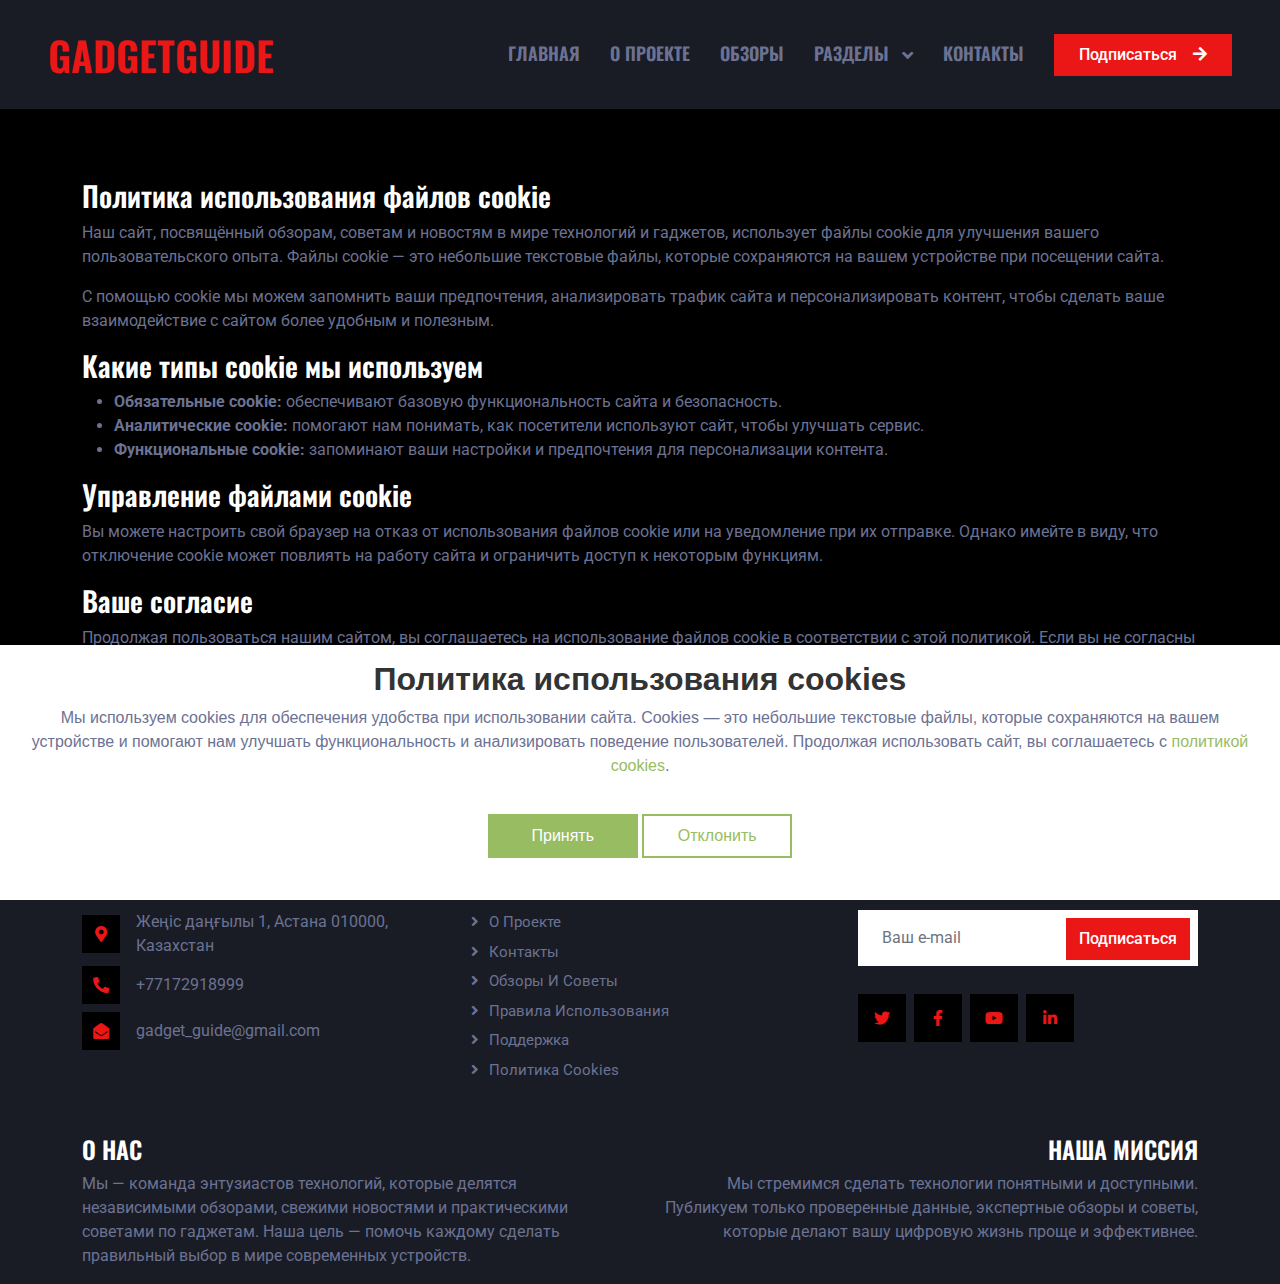
<file: cookie-policy.html>
<!DOCTYPE html>
<html lang="en">
    <head>
        <meta charset="utf-8" />
        <title>GadgetGuide</title>
        <meta content="width=device-width, initial-scale=1.0" name="viewport" />
        <meta
            name="keywords"
            content="технологии, гаджеты, обзоры гаджетов, советы по технике, новости технологий, умные устройства, современные технологии, мобильные гаджеты, обзор смартфонов, советы по электронике"
        />
        <meta
            name="description"
            content="Актуальные обзоры новейших технологий и гаджетов, практичные советы по выбору и использованию устройств, свежие новости из мира высоких технологий."
        />

        <!-- Favicon -->
        <link href="img/favicon.ico" rel="icon" />

        <!-- Google Web Fonts -->
        <link rel="preconnect" href="https://fonts.googleapis.com" />
        <link rel="preconnect" href="https://fonts.gstatic.com" crossorigin />
        <link
            href="https://fonts.googleapis.com/css2?family=Roboto:wght@400;500&family=Oswald:wght@600&display=swap"
            rel="stylesheet"
        />

        <!-- Icon Font Stylesheet -->
        <link
            href="https://cdnjs.cloudflare.com/ajax/libs/font-awesome/5.10.0/css/all.min.css"
            rel="stylesheet"
        />
        <link
            href="https://cdn.jsdelivr.net/npm/bootstrap-icons@1.4.1/font/bootstrap-icons.css"
            rel="stylesheet"
        />

        <!-- Libraries Stylesheet -->
        <link href="lib/animate/animate.min.css" rel="stylesheet" />
        <link
            href="lib/owlcarousel/assets/owl.carousel.min.css"
            rel="stylesheet"
        />

        <!-- Customized Bootstrap Stylesheet -->
        <link href="css/bootstrap.min.css" rel="stylesheet" />

        <!-- Template Stylesheet -->
        <link href="css/style.css" rel="stylesheet" />
    </head>

    <body>
        <!-- Spinner Start -->
        <div
            id="spinner"
            class="show bg-dark position-fixed translate-middle w-100 vh-100 top-50 start-50 d-flex align-items-center justify-content-center"
        >
            <div
                class="spinner-grow text-primary"
                style="width: 3rem; height: 3rem"
                role="status"
            >
                <span class="sr-only">Loading...</span>
            </div>
        </div>
        <!-- Spinner End -->

        <!-- Navbar Start -->
        <nav
            class="navbar navbar-expand-lg bg-secondary navbar-dark sticky-top py-lg-0 px-lg-5 wow fadeIn"
            data-wow-delay="0.1s"
        >
            <a href="index.html" class="navbar-brand ms-4 ms-lg-0">
                <h1 class="mb-0 text-primary text-uppercase">GadgetGuide</h1>
            </a>
            <button
                type="button"
                class="navbar-toggler me-4"
                data-bs-toggle="collapse"
                data-bs-target="#navbarCollapse"
            >
                <span class="navbar-toggler-icon"></span>
            </button>
            <div class="collapse navbar-collapse" id="navbarCollapse">
                <div class="navbar-nav ms-auto p-4 p-lg-0">
                    <a href="index.html" class="nav-item nav-link">Главная</a>
                    <a href="about.html" class="nav-item nav-link">О проекте</a>
                    <a href="service.html" class="nav-item nav-link">Обзоры</a>
                    <div class="nav-item dropdown">
                        <a
                            href="#"
                            class="nav-link dropdown-toggle"
                            data-bs-toggle="dropdown"
                        >
                            Разделы
                        </a>
                        <div class="dropdown-menu m-0">
                            <a href="testimonial.html" class="dropdown-item"
                                >Отзывы</a
                            >
                        </div>
                    </div>
                    <a href="contact.html" class="nav-item nav-link"
                        >Контакты</a
                    >
                </div>
                <a
                    href="index.html#footer"
                    class="btn btn-primary rounded-0 py-2 px-lg-4 d-none d-lg-block"
                    >Подписаться<i class="fa fa-arrow-right ms-3"></i
                ></a>
            </div>
        </nav>
        <!-- Navbar End -->

        <!-- Cookie Policy Content -->
        <div class="ex-basic-2" style="margin-top: 70px">
            <div class="container">
                <div class="row">
                    <div class="col-lg-12">
                        <div class="text-container">
                            <h3>Политика использования файлов cookie</h3>
                            <p>
                                Наш сайт, посвящённый обзорам, советам и
                                новостям в мире технологий и гаджетов,
                                использует файлы cookie для улучшения вашего
                                пользовательского опыта. Файлы cookie — это
                                небольшие текстовые файлы, которые сохраняются
                                на вашем устройстве при посещении сайта.
                            </p>
                            <p>
                                С помощью cookie мы можем запомнить ваши
                                предпочтения, анализировать трафик сайта и
                                персонализировать контент, чтобы сделать ваше
                                взаимодействие с сайтом более удобным и
                                полезным.
                            </p>
                        </div>
                        <!-- end of text-container -->

                        <div class="text-container">
                            <h3>Какие типы cookie мы используем</h3>
                            <ul>
                                <li>
                                    <strong>Обязательные cookie:</strong>
                                    обеспечивают базовую функциональность сайта
                                    и безопасность.
                                </li>
                                <li>
                                    <strong>Аналитические cookie:</strong>
                                    помогают нам понимать, как посетители
                                    используют сайт, чтобы улучшать сервис.
                                </li>
                                <li>
                                    <strong>Функциональные cookie:</strong>
                                    запоминают ваши настройки и предпочтения для
                                    персонализации контента.
                                </li>
                            </ul>
                        </div>
                        <!-- end of text-container -->

                        <div class="text-container">
                            <h3>Управление файлами cookie</h3>
                            <p>
                                Вы можете настроить свой браузер на отказ от
                                использования файлов cookie или на уведомление
                                при их отправке. Однако имейте в виду, что
                                отключение cookie может повлиять на работу сайта
                                и ограничить доступ к некоторым функциям.
                            </p>
                        </div>
                        <!-- end of text-container -->

                        <div class="text-container">
                            <h3>Ваше согласие</h3>
                            <p>
                                Продолжая пользоваться нашим сайтом, вы
                                соглашаетесь на использование файлов cookie в
                                соответствии с этой политикой. Если вы не
                                согласны с использованием cookie, пожалуйста,
                                измените настройки вашего браузера или
                                прекратите использовать сайт.
                            </p>
                        </div>
                        <!-- end of text-container -->

                        <a class="btn-outline-reg" href="index.html">НАЗАД</a>
                    </div>
                    <!-- end of col -->
                </div>
                <!-- end of row -->
            </div>
            <!-- end of container -->
        </div>
        <!-- end of cookie policy content -->

        <!-- Footer Start -->
        <div
            class="container-fluid bg-secondary text-light footer mt-5 pt-5 wow fadeIn"
            data-wow-delay="0.1s"
            id="footer"
        >
            <div class="container py-5">
                <div class="row g-5">
                    <div class="col-lg-4 col-md-6">
                        <h4 class="text-uppercase mb-4">Связаться с нами</h4>
                        <div class="d-flex align-items-center mb-2">
                            <div class="btn-square bg-dark flex-shrink-0 me-3">
                                <span
                                    class="fa fa-map-marker-alt text-primary"
                                ></span>
                            </div>
                            <span
                                >Жеңіс даңғылы 1, Астана 010000, Казахстан</span
                            >
                        </div>
                        <div class="d-flex align-items-center mb-2">
                            <div class="btn-square bg-dark flex-shrink-0 me-3">
                                <span
                                    class="fa fa-phone-alt text-primary"
                                ></span>
                            </div>
                            <span>+77172918999</span>
                        </div>
                        <div class="d-flex align-items-center">
                            <div class="btn-square bg-dark flex-shrink-0 me-3">
                                <span
                                    class="fa fa-envelope-open text-primary"
                                ></span>
                            </div>
                            <span>gadget_guide@gmail.com</span>
                        </div>
                    </div>
                    <div class="col-lg-4 col-md-6">
                        <h4 class="text-uppercase mb-4">Быстрые ссылки</h4>
                        <a class="btn btn-link" href="about.html">О проекте</a>
                        <a class="btn btn-link" href="contact.html">Контакты</a>
                        <a class="btn btn-link" href="service.html"
                            >Обзоры и советы</a
                        >
                        <a class="btn btn-link" href="terms-of-use.html"
                            >Правила использования</a
                        >
                        <a class="btn btn-link" href="privacy-policy.html"
                            >Поддержка</a
                        >
                        <a class="btn btn-link" href="cookie-policy.html"
                            >Политика Cookies</a
                        >
                    </div>
                    <div class="col-lg-4 col-md-6">
                        <form action="thanks.html" method="GET">
                            <h4 class="text-uppercase mb-4">
                                Подписка на обновления
                            </h4>
                            <div class="position-relative mb-4">
                                <input
                                    class="form-control border-0 w-100 py-3 ps-4 pe-5"
                                    type="text"
                                    placeholder="Ваш e-mail"
                                    required
                                />
                                <button
                                    type="submit"
                                    class="btn btn-primary py-2 position-absolute top-0 end-0 mt-2 me-2"
                                >
                                    Подписаться
                                </button>
                            </div>
                        </form>
                        <div class="d-flex pt-1 m-n1">
                            <a
                                class="btn btn-lg-square btn-dark text-primary m-1"
                                href="https://x.com/"
                                ><i class="fab fa-twitter"></i
                            ></a>
                            <a
                                class="btn btn-lg-square btn-dark text-primary m-1"
                                href="https://www.facebook.com/?locale=uk_UK"
                                ><i class="fab fa-facebook-f"></i
                            ></a>
                            <a
                                class="btn btn-lg-square btn-dark text-primary m-1"
                                href="https://youtube.com/"
                                ><i class="fab fa-youtube"></i
                            ></a>
                            <a
                                class="btn btn-lg-square btn-dark text-primary m-1"
                                href="https://www.linkedin.com/"
                                ><i class="fab fa-linkedin-in"></i
                            ></a>
                        </div>
                    </div>
                </div>
            </div>
            <div class="container">
                <div class="about-company">
                    <div class="row">
                        <div
                            class="col-md-6 text-center text-md-start mb-3 mb-md-0"
                        >
                            <h4 class="text-uppercase">О нас</h4>
                            <p>
                                Мы — команда энтузиастов технологий, которые
                                делятся независимыми обзорами, свежими новостями
                                и практическими советами по гаджетам. Наша цель
                                — помочь каждому сделать правильный выбор в мире
                                современных устройств.
                            </p>
                        </div>
                        <div class="col-md-6 text-center text-md-end">
                            <h4 class="text-uppercase">Наша миссия</h4>
                            <p>
                                Мы стремимся сделать технологии понятными и
                                доступными. Публикуем только проверенные данные,
                                экспертные обзоры и советы, которые делают вашу
                                цифровую жизнь проще и эффективнее.
                            </p>
                        </div>
                    </div>
                </div>
            </div>
        </div>
        <!-- Footer End -->

        <!-- Cookie banner -->
        <div class="cookie-wrapper show">
            <div>
                <i class="bx bx-cookie"></i>
                <h2 style="text-align: center; color: #333">
                    Политика использования cookies
                </h2>
            </div>

            <div class="data">
                <p>
                    Мы используем cookies для обеспечения удобства при
                    использовании сайта. Cookies — это небольшие текстовые
                    файлы, которые сохраняются на вашем устройстве и помогают
                    нам улучшать функциональность и анализировать поведение
                    пользователей. Продолжая использовать сайт, вы соглашаетесь
                    с <a href="cookie-policy.html">политикой cookies</a>.
                </p>
            </div>

            <div class="buttons">
                <button class="cookie-button" id="acceptBtn">Принять</button>
                <button class="cookie-button" id="declineBtn">Отклонить</button>
            </div>
        </div>
        <!-- End Cookie banner -->

        <!-- Back to Top -->
        <a href="#" class="btn btn-primary btn-lg-square back-to-top"
            ><i class="bi bi-arrow-up"></i
        ></a>

        <!-- JavaScript Libraries -->
        <script src="https://code.jquery.com/jquery-3.4.1.min.js"></script>
        <script src="https://cdn.jsdelivr.net/npm/bootstrap@5.0.0/dist/js/bootstrap.bundle.min.js"></script>
        <script src="lib/wow/wow.min.js"></script>
        <script src="lib/easing/easing.min.js"></script>
        <script src="lib/waypoints/waypoints.min.js"></script>
        <script src="lib/owlcarousel/owl.carousel.min.js"></script>

        <!-- Template Javascript -->
        <script src="js/main.js"></script>
        <script src="js/cookiebanner.js"></script>
    </body>
</html>
</file>
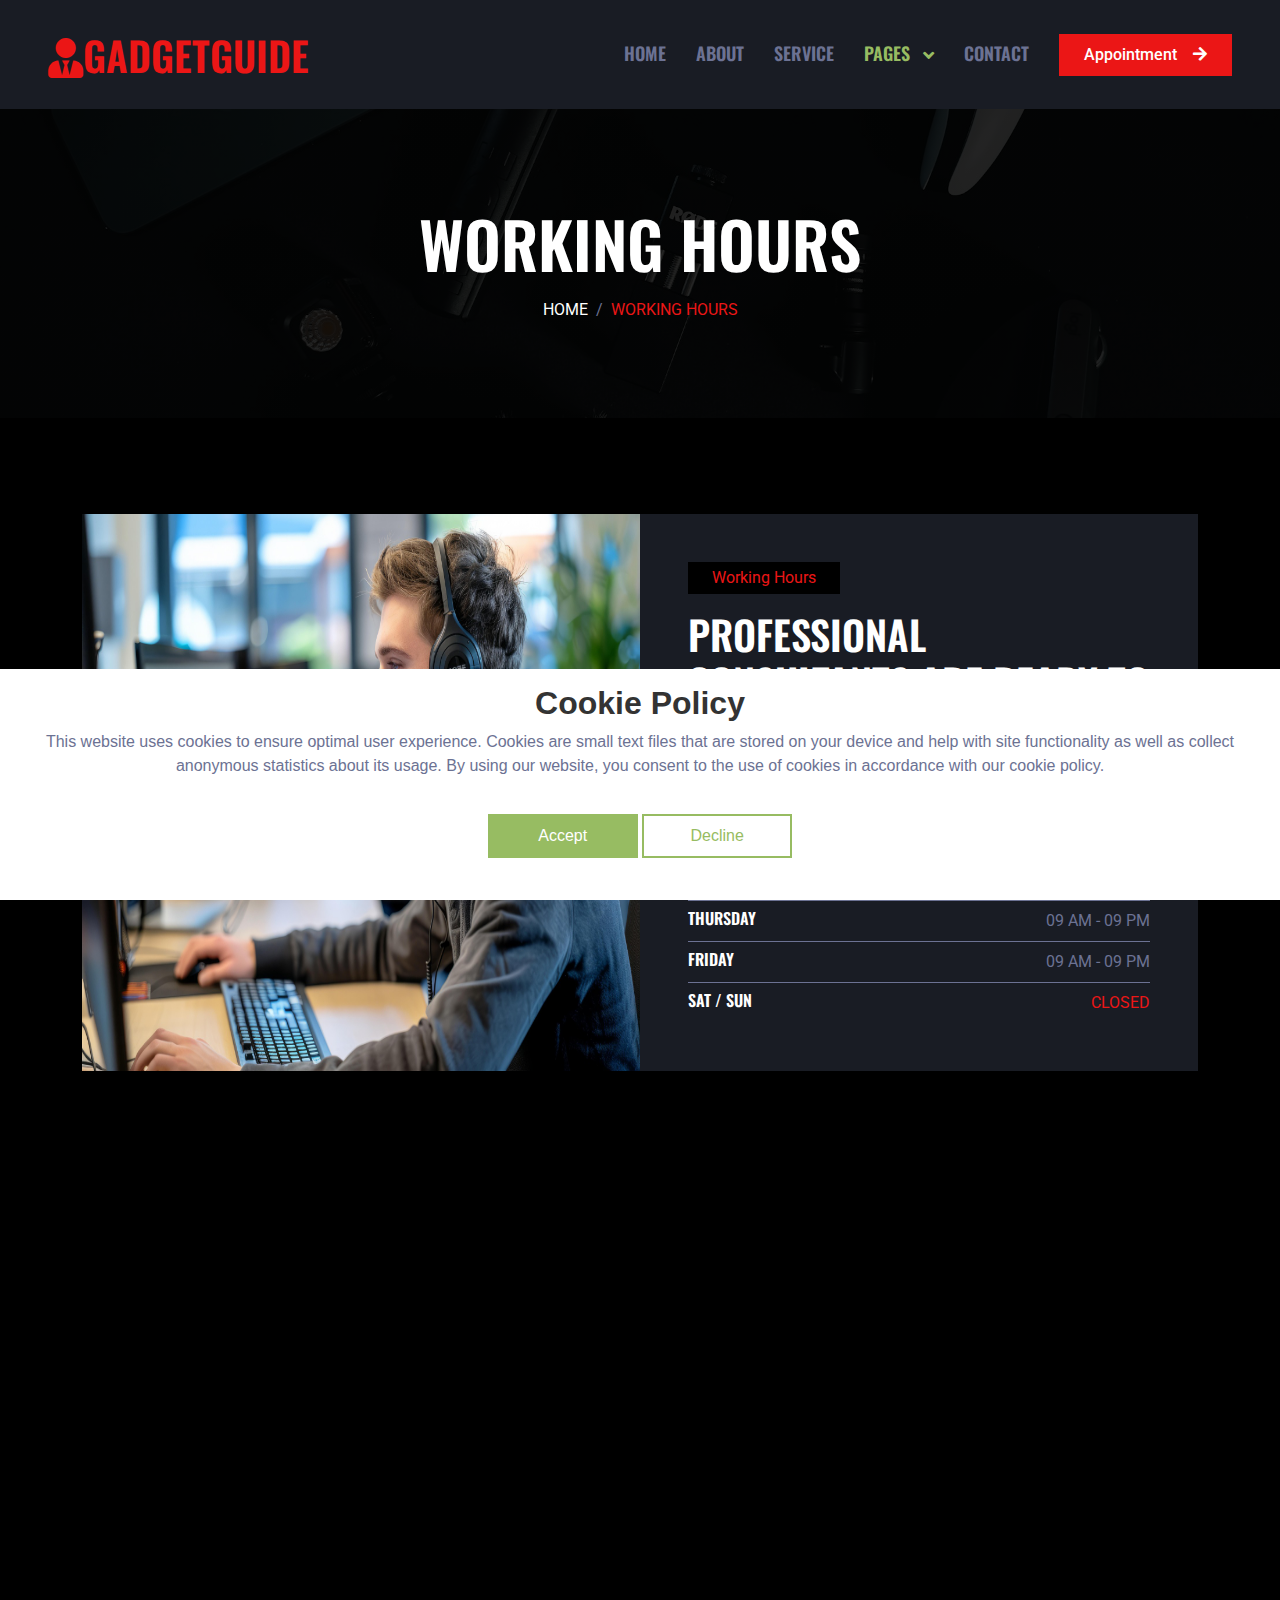
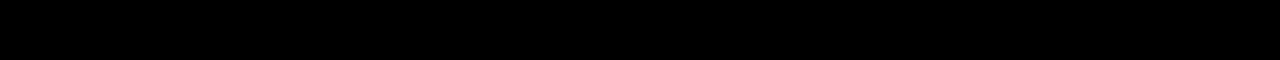
<file: open.html>
<!DOCTYPE html>
<html lang="en">
    <head>
        <meta charset="utf-8" />
        <title>GadgetGuide</title>
        <meta content="width=device-width, initial-scale=1.0" name="viewport" />
        <meta content="" name="keywords" />
        <meta content="" name="description" />

        <!-- Favicon -->
        <link href="img/favicon.ico" rel="icon" />

        <!-- Google Web Fonts -->
        <link rel="preconnect" href="https://fonts.googleapis.com" />
        <link rel="preconnect" href="https://fonts.gstatic.com" crossorigin />
        <link
            href="https://fonts.googleapis.com/css2?family=Roboto:wght@400;500&family=Oswald:wght@600&display=swap"
            rel="stylesheet"
        />

        <!-- Icon Font Stylesheet -->
        <link
            href="https://cdnjs.cloudflare.com/ajax/libs/font-awesome/5.10.0/css/all.min.css"
            rel="stylesheet"
        />
        <link
            href="https://cdn.jsdelivr.net/npm/bootstrap-icons@1.4.1/font/bootstrap-icons.css"
            rel="stylesheet"
        />

        <!-- Libraries Stylesheet -->
        <link href="lib/animate/animate.min.css" rel="stylesheet" />
        <link
            href="lib/owlcarousel/assets/owl.carousel.min.css"
            rel="stylesheet"
        />

        <!-- Customized Bootstrap Stylesheet -->
        <link href="css/bootstrap.min.css" rel="stylesheet" />

        <!-- Template Stylesheet -->
        <link href="css/style.css" rel="stylesheet" />
    </head>

    <body>
        <!-- Spinner Start -->
        <div
            id="spinner"
            class="show bg-dark position-fixed translate-middle w-100 vh-100 top-50 start-50 d-flex align-items-center justify-content-center"
        >
            <div
                class="spinner-grow text-primary"
                style="width: 3rem; height: 3rem"
                role="status"
            >
                <span class="sr-only">Loading...</span>
            </div>
        </div>
        <!-- Spinner End -->

        <!-- Navbar Start -->
        <nav
            class="navbar navbar-expand-lg bg-secondary navbar-dark sticky-top py-lg-0 px-lg-5 wow fadeIn"
            data-wow-delay="0.1s"
        >
            <a href="index.html" class="navbar-brand ms-4 ms-lg-0">
                <h1 class="mb-0 text-primary text-uppercase">
                    <i class="fa fa-solid fa-user-tie"></i>GadgetGuide
                </h1>
            </a>
            <button
                type="button"
                class="navbar-toggler me-4"
                data-bs-toggle="collapse"
                data-bs-target="#navbarCollapse"
            >
                <span class="navbar-toggler-icon"></span>
            </button>
            <div class="collapse navbar-collapse" id="navbarCollapse">
                <div class="navbar-nav ms-auto p-4 p-lg-0">
                    <a href="index.html" class="nav-item nav-link">Home</a>
                    <a href="about.html" class="nav-item nav-link">About</a>
                    <a href="service.html" class="nav-item nav-link">Service</a>
                    <div class="nav-item dropdown">
                        <a
                            href="#"
                            class="nav-link dropdown-toggle active"
                            data-bs-toggle="dropdown"
                        >
                            Pages
                        </a>
                        <div class="dropdown-menu m-0">
                            <a href="open.html" class="dropdown-item active"
                                >Working Hours</a
                            >
                            <a href="testimonial.html" class="dropdown-item"
                                >Testimonial</a
                            >
                        </div>
                    </div>
                    <a href="contact.html" class="nav-item nav-link">Contact</a>
                </div>
                <a
                    href="index.html#footer"
                    class="btn btn-primary rounded-0 py-2 px-lg-4 d-none d-lg-block"
                    >Appointment<i class="fa fa-arrow-right ms-3"></i
                ></a>
            </div>
        </nav>
        <!-- Navbar End -->

        <!-- Page Header Start -->
        <div
            class="container-fluid page-header py-5 mb-5 wow fadeIn"
            data-wow-delay="0.1s"
        >
            <div class="container text-center py-5">
                <h1
                    class="display-3 text-white text-uppercase mb-3 animated slideInDown"
                >
                    Working Hours
                </h1>
                <nav aria-label="breadcrumb animated slideInDown">
                    <ol
                        class="breadcrumb justify-content-center text-uppercase mb-0"
                    >
                        <li class="breadcrumb-item">
                            <a class="text-white" href="index.html">Home</a>
                        </li>
                        <li
                            class="breadcrumb-item text-primary active"
                            aria-current="page"
                        >
                            Working Hours
                        </li>
                    </ol>
                </nav>
            </div>
        </div>
        <!-- Page Header End -->

        <!-- Working Hours Start -->
        <div class="container-xxl py-5">
            <div class="container">
                <div class="row g-0">
                    <div class="col-lg-6 wow fadeIn" data-wow-delay="0.1s">
                        <div class="h-100">
                            <img
                                class="img-fluid h-100"
                                src="img/open.jpg"
                                alt=""
                            />
                        </div>
                    </div>
                    <div class="col-lg-6 wow fadeIn" data-wow-delay="0.5s">
                        <div
                            class="bg-secondary h-100 d-flex flex-column justify-content-center p-5"
                        >
                            <p
                                class="d-inline-flex bg-dark text-primary py-1 px-4 me-auto"
                            >
                                Working Hours
                            </p>
                            <h1 class="text-uppercase mb-4">
                                Professional Consultants Are Ready to Assist You
                            </h1>
                            <div>
                                <div
                                    class="d-flex justify-content-between border-bottom py-2"
                                >
                                    <h6 class="text-uppercase mb-0">Monday</h6>
                                    <span class="text-uppercase"
                                        >09 AM - 09 PM</span
                                    >
                                </div>
                                <div
                                    class="d-flex justify-content-between border-bottom py-2"
                                >
                                    <h6 class="text-uppercase mb-0">Tuesday</h6>
                                    <span class="text-uppercase"
                                        >09 AM - 09 PM</span
                                    >
                                </div>
                                <div
                                    class="d-flex justify-content-between border-bottom py-2"
                                >
                                    <h6 class="text-uppercase mb-0">
                                        Wednesday
                                    </h6>
                                    <span class="text-uppercase"
                                        >09 AM - 09 PM</span
                                    >
                                </div>
                                <div
                                    class="d-flex justify-content-between border-bottom py-2"
                                >
                                    <h6 class="text-uppercase mb-0">
                                        Thursday
                                    </h6>
                                    <span class="text-uppercase"
                                        >09 AM - 09 PM</span
                                    >
                                </div>
                                <div
                                    class="d-flex justify-content-between border-bottom py-2"
                                >
                                    <h6 class="text-uppercase mb-0">Friday</h6>
                                    <span class="text-uppercase"
                                        >09 AM - 09 PM</span
                                    >
                                </div>
                                <div
                                    class="d-flex justify-content-between py-2"
                                >
                                    <h6 class="text-uppercase mb-0">
                                        Sat / Sun
                                    </h6>
                                    <span class="text-uppercase text-primary"
                                        >Closed</span
                                    >
                                </div>
                            </div>
                        </div>
                    </div>
                </div>
            </div>
        </div>
        <!-- Working Hours End -->

        <!-- Footer Start -->
        <div
            class="container-fluid bg-secondary text-light footer mt-5 pt-5 wow fadeIn"
            data-wow-delay="0.1s"
        >
            <div class="container py-5">
                <div class="row g-5">
                    <div class="col-lg-4 col-md-6">
                        <h4 class="text-uppercase mb-4">Get In Touch</h4>
                        <div class="d-flex align-items-center mb-2">
                            <div class="btn-square bg-dark flex-shrink-0 me-3">
                                <span
                                    class="fa fa-map-marker-alt text-primary"
                                ></span>
                            </div>
                            <span
                                >Жеңіс даңғылы 1, Астана 010000, Казахстан,
                                Delhi 110065, India</span
                            >
                        </div>
                        <div class="d-flex align-items-center mb-2">
                            <div class="btn-square bg-dark flex-shrink-0 me-3">
                                <span
                                    class="fa fa-phone-alt text-primary"
                                ></span>
                            </div>
                            <span>+77172918999</span>
                        </div>
                        <div class="d-flex align-items-center">
                            <div class="btn-square bg-dark flex-shrink-0 me-3">
                                <span
                                    class="fa fa-envelope-open text-primary"
                                ></span>
                            </div>
                            <span>gadget_guide@gmail.com</span>
                        </div>
                    </div>
                    <div class="col-lg-4 col-md-6">
                        <h4 class="text-uppercase mb-4">Quick Links</h4>
                        <a class="btn btn-link" href="about.html">About Us</a>
                        <a class="btn btn-link" href="contact.html"
                            >Contact Us</a
                        >
                        <a class="btn btn-link" href="service.html"
                            >Our Services</a
                        >
                        <a class="btn btn-link" href="terms-of-use.html"
                            >Terms & Condition</a
                        >
                        <a class="btn btn-link" href="privacy-policy.html"
                            >Support</a
                        >
                    </div>
                    <div class="col-lg-4 col-md-6">
                        <form action="thanks.html" method="GET">
                            <h4 class="text-uppercase mb-4">Newsletter</h4>
                            <div class="position-relative mb-4">
                                <input
                                    class="form-control border-0 w-100 py-3 ps-4 pe-5"
                                    type="text"
                                    placeholder="Your email"
                                    required
                                />
                                <button
                                    type="submit"
                                    class="btn btn-primary py-2 position-absolute top-0 end-0 mt-2 me-2"
                                >
                                    SignUp
                                </button>
                            </div>
                        </form>
                        <div class="d-flex pt-1 m-n1">
                            <a
                                class="btn btn-lg-square btn-dark text-primary m-1"
                                href="https://x.com/"
                                ><i class="fab fa-twitter"></i
                            ></a>
                            <a
                                class="btn btn-lg-square btn-dark text-primary m-1"
                                href="https://www.facebook.com/?locale=uk_UK"
                                ><i class="fab fa-facebook-f"></i
                            ></a>
                            <a
                                class="btn btn-lg-square btn-dark text-primary m-1"
                                href="https://youtube.com/"
                                ><i class="fab fa-youtube"></i
                            ></a>
                            <a
                                class="btn btn-lg-square btn-dark text-primary m-1"
                                href="https://www.linkedin.com/"
                                ><i class="fab fa-linkedin-in"></i
                            ></a>
                        </div>
                    </div>
                </div>
            </div>
            <div class="container">
                <div class="about-company">
                    <div class="row">
                        <div
                            class="col-md-6 text-center text-md-start mb-3 mb-md-0"
                        >
                            <h4 class="text-uppercase">About Our Company</h4>
                            <p>
                                We are a leading consulting firm dedicated to
                                providing top-notch solutions that help
                                businesses optimize their processes and achieve
                                their goals. With years of experience, we are
                                committed to delivering quality, innovative
                                strategies tailored to your needs.
                            </p>
                        </div>
                        <div class="col-md-6 text-center text-md-end">
                            <h4 class="text-uppercase">Our Mission</h4>
                            <p>
                                Our mission is to empower organizations with the
                                tools, knowledge, and expertise to improve their
                                operational efficiency and achieve sustainable
                                growth. We pride ourselves on delivering
                                customized consulting services to meet your
                                unique challenges.
                            </p>
                        </div>
                    </div>
                </div>
            </div>
        </div>
        <!-- Footer End -->

        <!-- Cookie banner -->
        <div class="cookie-wrapper show">
            <div>
                <i class="bx bx-cookie"></i>
                <h2 style="text-align: center; color: #333">Cookie Policy</h2>
            </div>

            <div class="data">
                <p>
                    This website uses cookies to ensure optimal user experience.
                    Cookies are small text files that are stored on your device
                    and help with site functionality as well as collect
                    anonymous statistics about its usage. By using our website,
                    you consent to the use of cookies in accordance with our
                    cookie policy.
                </p>
            </div>

            <div class="buttons">
                <button class="cookie-button" id="acceptBtn">Accept</button>
                <button class="cookie-button" id="declineBtn">Decline</button>
            </div>
        </div>
        <!-- End Cookie banner -->

        <!-- Back to Top -->
        <a href="#" class="btn btn-primary btn-lg-square back-to-top"
            ><i class="bi bi-arrow-up"></i
        ></a>

        <!-- JavaScript Libraries -->
        <script src="https://code.jquery.com/jquery-3.4.1.min.js"></script>
        <script src="https://cdn.jsdelivr.net/npm/bootstrap@5.0.0/dist/js/bootstrap.bundle.min.js"></script>
        <script src="lib/wow/wow.min.js"></script>
        <script src="lib/easing/easing.min.js"></script>
        <script src="lib/waypoints/waypoints.min.js"></script>
        <script src="lib/owlcarousel/owl.carousel.min.js"></script>

        <!-- Template Javascript -->
        <script src="js/main.js"></script>
        <script src="js/cookiebanner.js"></script>
    </body>
</html>
</file>
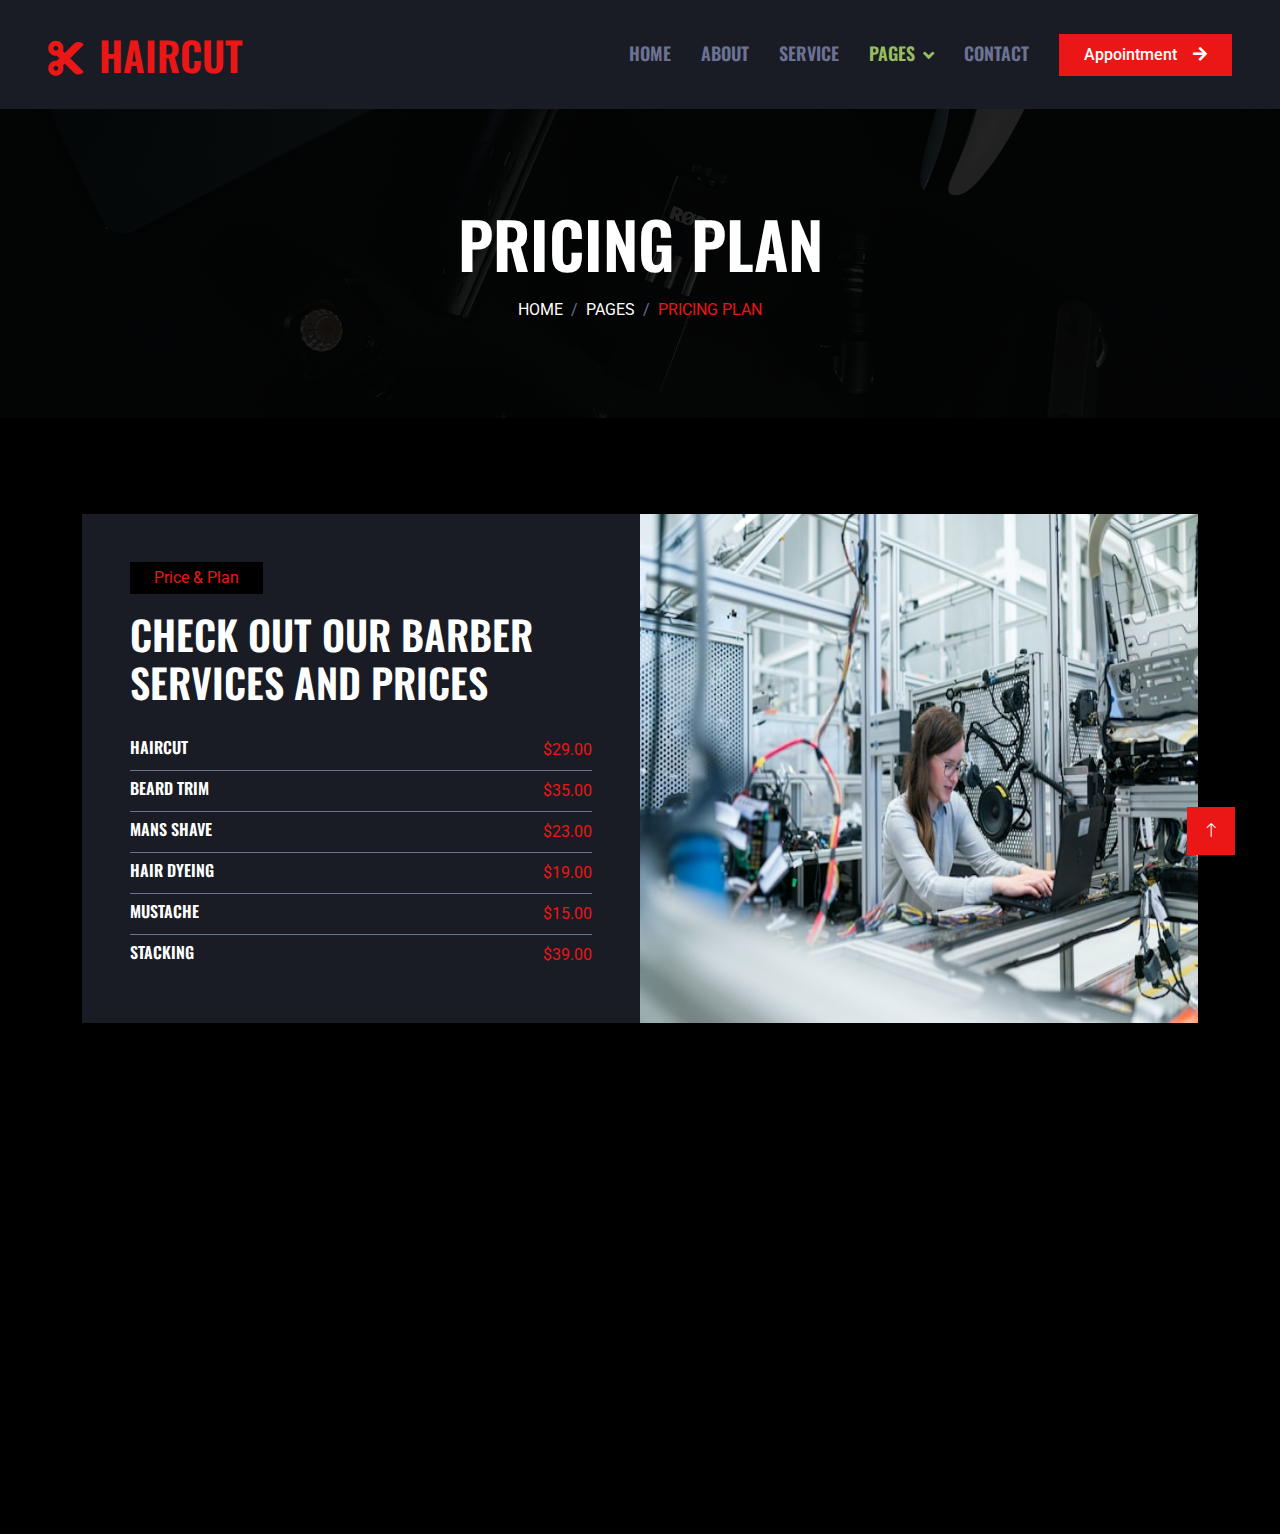
<file: price.html>
<!DOCTYPE html>
<html lang="en">

<head>
    <meta charset="utf-8">
    <title>HairCut - Hair Salon HTML Template</title>
    <meta content="width=device-width, initial-scale=1.0" name="viewport">
    <meta content="" name="keywords">
    <meta content="" name="description">

    <!-- Favicon -->
    <link href="img/favicon.ico" rel="icon">

    <!-- Google Web Fonts -->
    <link rel="preconnect" href="https://fonts.googleapis.com">
    <link rel="preconnect" href="https://fonts.gstatic.com" crossorigin>
    <link href="https://fonts.googleapis.com/css2?family=Roboto:wght@400;500&family=Oswald:wght@600&display=swap" rel="stylesheet">

    <!-- Icon Font Stylesheet -->
    <link href="https://cdnjs.cloudflare.com/ajax/libs/font-awesome/5.10.0/css/all.min.css" rel="stylesheet">
    <link href="https://cdn.jsdelivr.net/npm/bootstrap-icons@1.4.1/font/bootstrap-icons.css" rel="stylesheet">

    <!-- Libraries Stylesheet -->
    <link href="lib/animate/animate.min.css" rel="stylesheet">
    <link href="lib/owlcarousel/assets/owl.carousel.min.css" rel="stylesheet">

    <!-- Customized Bootstrap Stylesheet -->
    <link href="css/bootstrap.min.css" rel="stylesheet">

    <!-- Template Stylesheet -->
    <link href="css/style.css" rel="stylesheet">
</head>

<body>
    <!-- Spinner Start -->
    <div id="spinner" class="show bg-dark position-fixed translate-middle w-100 vh-100 top-50 start-50 d-flex align-items-center justify-content-center">
        <div class="spinner-grow text-primary" style="width: 3rem; height: 3rem;" role="status">
            <span class="sr-only">Loading...</span>
        </div>
    </div>
    <!-- Spinner End -->


    <!-- Navbar Start -->
    <nav class="navbar navbar-expand-lg bg-secondary navbar-dark sticky-top py-lg-0 px-lg-5 wow fadeIn" data-wow-delay="0.1s">
        <a href="index.html" class="navbar-brand ms-4 ms-lg-0">
            <h1 class="mb-0 text-primary text-uppercase"><i class="fa fa-cut me-3"></i>HairCut</h1>
        </a>
        <button type="button" class="navbar-toggler me-4" data-bs-toggle="collapse" data-bs-target="#navbarCollapse">
            <span class="navbar-toggler-icon"></span>
        </button>
        <div class="collapse navbar-collapse" id="navbarCollapse">
            <div class="navbar-nav ms-auto p-4 p-lg-0">
                <a href="index.html" class="nav-item nav-link">Home</a>
                <a href="about.html" class="nav-item nav-link">About</a>
                <a href="service.html" class="nav-item nav-link">Service</a>
                <div class="nav-item dropdown">
                    <a href="#" class="nav-link dropdown-toggle active" data-bs-toggle="dropdown">Pages</a>
                    <div class="dropdown-menu m-0">
                        <a href="price.html" class="dropdown-item active">Pricing Plan</a>
                        <a href="team.html" class="dropdown-item">Our Barber</a>
                        <a href="open.html" class="dropdown-item">Working Hours</a>
                        <a href="testimonial.html" class="dropdown-item">Testimonial</a>
                        <a href="404.html" class="dropdown-item">404 Page</a>
                    </div>
                </div>
                <a href="contact.html" class="nav-item nav-link">Contact</a>
            </div>
            <a href="" class="btn btn-primary rounded-0 py-2 px-lg-4 d-none d-lg-block">Appointment<i class="fa fa-arrow-right ms-3"></i></a>
        </div>
    </nav>
    <!-- Navbar End -->


    <!-- Page Header Start -->
    <div class="container-fluid page-header py-5 mb-5 wow fadeIn" data-wow-delay="0.1s">
        <div class="container text-center py-5">
            <h1 class="display-3 text-white text-uppercase mb-3 animated slideInDown">Pricing Plan</h1>
            <nav aria-label="breadcrumb animated slideInDown">
                <ol class="breadcrumb justify-content-center text-uppercase mb-0">
                    <li class="breadcrumb-item"><a class="text-white" href="#">Home</a></li>
                    <li class="breadcrumb-item"><a class="text-white" href="#">Pages</a></li>
                    <li class="breadcrumb-item text-primary active" aria-current="page">Pricing Plan</li>
                </ol>
            </nav>
        </div>
    </div>
    <!-- Page Header End -->


    <!-- Price Start -->
    <div class="container-xxl py-5">
        <div class="container">
            <div class="row g-0">
                <div class="col-lg-6 wow fadeIn" data-wow-delay="0.1s">
                    <div class="bg-secondary h-100 d-flex flex-column justify-content-center p-5">
                        <p class="d-inline-flex bg-dark text-primary py-1 px-4 me-auto">Price & Plan</p>
                        <h1 class="text-uppercase mb-4">Check Out Our Barber Services And Prices</h1>
                        <div>
                            <div class="d-flex justify-content-between border-bottom py-2">
                                <h6 class="text-uppercase mb-0">Haircut</h6>
                                <span class="text-uppercase text-primary">$29.00</span>
                            </div>
                            <div class="d-flex justify-content-between border-bottom py-2">
                                <h6 class="text-uppercase mb-0">Beard Trim</h6>
                                <span class="text-uppercase text-primary">$35.00</span>
                            </div>
                            <div class="d-flex justify-content-between border-bottom py-2">
                                <h6 class="text-uppercase mb-0">Mans Shave</h6>
                                <span class="text-uppercase text-primary">$23.00</span>
                            </div>
                            <div class="d-flex justify-content-between border-bottom py-2">
                                <h6 class="text-uppercase mb-0">Hair Dyeing</h6>
                                <span class="text-uppercase text-primary">$19.00</span>
                            </div>
                            <div class="d-flex justify-content-between border-bottom py-2">
                                <h6 class="text-uppercase mb-0">Mustache</h6>
                                <span class="text-uppercase text-primary">$15.00</span>
                            </div>
                            <div class="d-flex justify-content-between py-2">
                                <h6 class="text-uppercase mb-0">Stacking</h6>
                                <span class="text-uppercase text-primary">$39.00</span>
                            </div>
                        </div>
                    </div>
                </div>
                <div class="col-lg-6 wow fadeIn" data-wow-delay="0.5s">
                    <div class="h-100">
                        <img class="img-fluid h-100" src="img/price.jpg" alt="">
                    </div>
                </div>
            </div>
        </div>
    </div>
    <!-- Price End -->


    <!-- Footer Start -->
    <div class="container-fluid bg-secondary text-light footer mt-5 pt-5 wow fadeIn" data-wow-delay="0.1s">
        <div class="container py-5">
            <div class="row g-5">
                <div class="col-lg-4 col-md-6">
                    <h4 class="text-uppercase mb-4">Get In Touch</h4>
                    <div class="d-flex align-items-center mb-2">
                        <div class="btn-square bg-dark flex-shrink-0 me-3">
                            <span class="fa fa-map-marker-alt text-primary"></span>
                        </div>
                        <span>123 Street, New York, USA</span>
                    </div>
                    <div class="d-flex align-items-center mb-2">
                        <div class="btn-square bg-dark flex-shrink-0 me-3">
                            <span class="fa fa-phone-alt text-primary"></span>
                        </div>
                        <span>+012 345 67890</span>
                    </div>
                    <div class="d-flex align-items-center">
                        <div class="btn-square bg-dark flex-shrink-0 me-3">
                            <span class="fa fa-envelope-open text-primary"></span>
                        </div>
                        <span>info@example.com</span>
                    </div>
                </div>
                <div class="col-lg-4 col-md-6">
                    <h4 class="text-uppercase mb-4">Quick Links</h4>
                    <a class="btn btn-link" href="">About Us</a>
                    <a class="btn btn-link" href="">Contact Us</a>
                    <a class="btn btn-link" href="">Our Services</a>
                    <a class="btn btn-link" href="">Terms & Condition</a>
                    <a class="btn btn-link" href="">Support</a>
                </div>
                <div class="col-lg-4 col-md-6">
                    <h4 class="text-uppercase mb-4">Newsletter</h4>
                    <div class="position-relative mb-4">
                        <input class="form-control border-0 w-100 py-3 ps-4 pe-5" type="text" placeholder="Your email">
                        <button type="button" class="btn btn-primary py-2 position-absolute top-0 end-0 mt-2 me-2">SignUp</button>
                    </div>
                    <div class="d-flex pt-1 m-n1">
                        <a class="btn btn-lg-square btn-dark text-primary m-1" href=""><i class="fab fa-twitter"></i></a>
                        <a class="btn btn-lg-square btn-dark text-primary m-1" href=""><i class="fab fa-facebook-f"></i></a>
                        <a class="btn btn-lg-square btn-dark text-primary m-1" href=""><i class="fab fa-youtube"></i></a>
                        <a class="btn btn-lg-square btn-dark text-primary m-1" href=""><i class="fab fa-linkedin-in"></i></a>
                    </div>
                </div>
            </div>
        </div>
        <div class="container">
            <div class="copyright">
                <div class="row">
                    <div class="col-md-6 text-center text-md-start mb-3 mb-md-0">
                        &copy; <a class="border-bottom" href="#">Your Site Name</a>, All Right Reserved.
                    </div>
                    <div class="col-md-6 text-center text-md-end">
                        <!--/*** This template is free as long as you keep the footer author’s credit link/attribution link/backlink. If you'd like to use the template without the footer author’s credit link/attribution link/backlink, you can purchase the Credit Removal License from "https://htmlcodex.com/credit-removal". Thank you for your support. ***/-->
                        Designed By <a class="border-bottom" href="https://htmlcodex.com">HTML Codex</a>
                    </div>
                </div>
            </div>
        </div>
    </div>
    <!-- Footer End -->


    <!-- Back to Top -->
    <a href="#" class="btn btn-primary btn-lg-square back-to-top"><i class="bi bi-arrow-up"></i></a>


    <!-- JavaScript Libraries -->
    <script src="https://code.jquery.com/jquery-3.4.1.min.js"></script>
    <script src="https://cdn.jsdelivr.net/npm/bootstrap@5.0.0/dist/js/bootstrap.bundle.min.js"></script>
    <script src="lib/wow/wow.min.js"></script>
    <script src="lib/easing/easing.min.js"></script>
    <script src="lib/waypoints/waypoints.min.js"></script>
    <script src="lib/owlcarousel/owl.carousel.min.js"></script>

    <!-- Template Javascript -->
    <script src="js/main.js"></script>
</body>

</html>
</file>
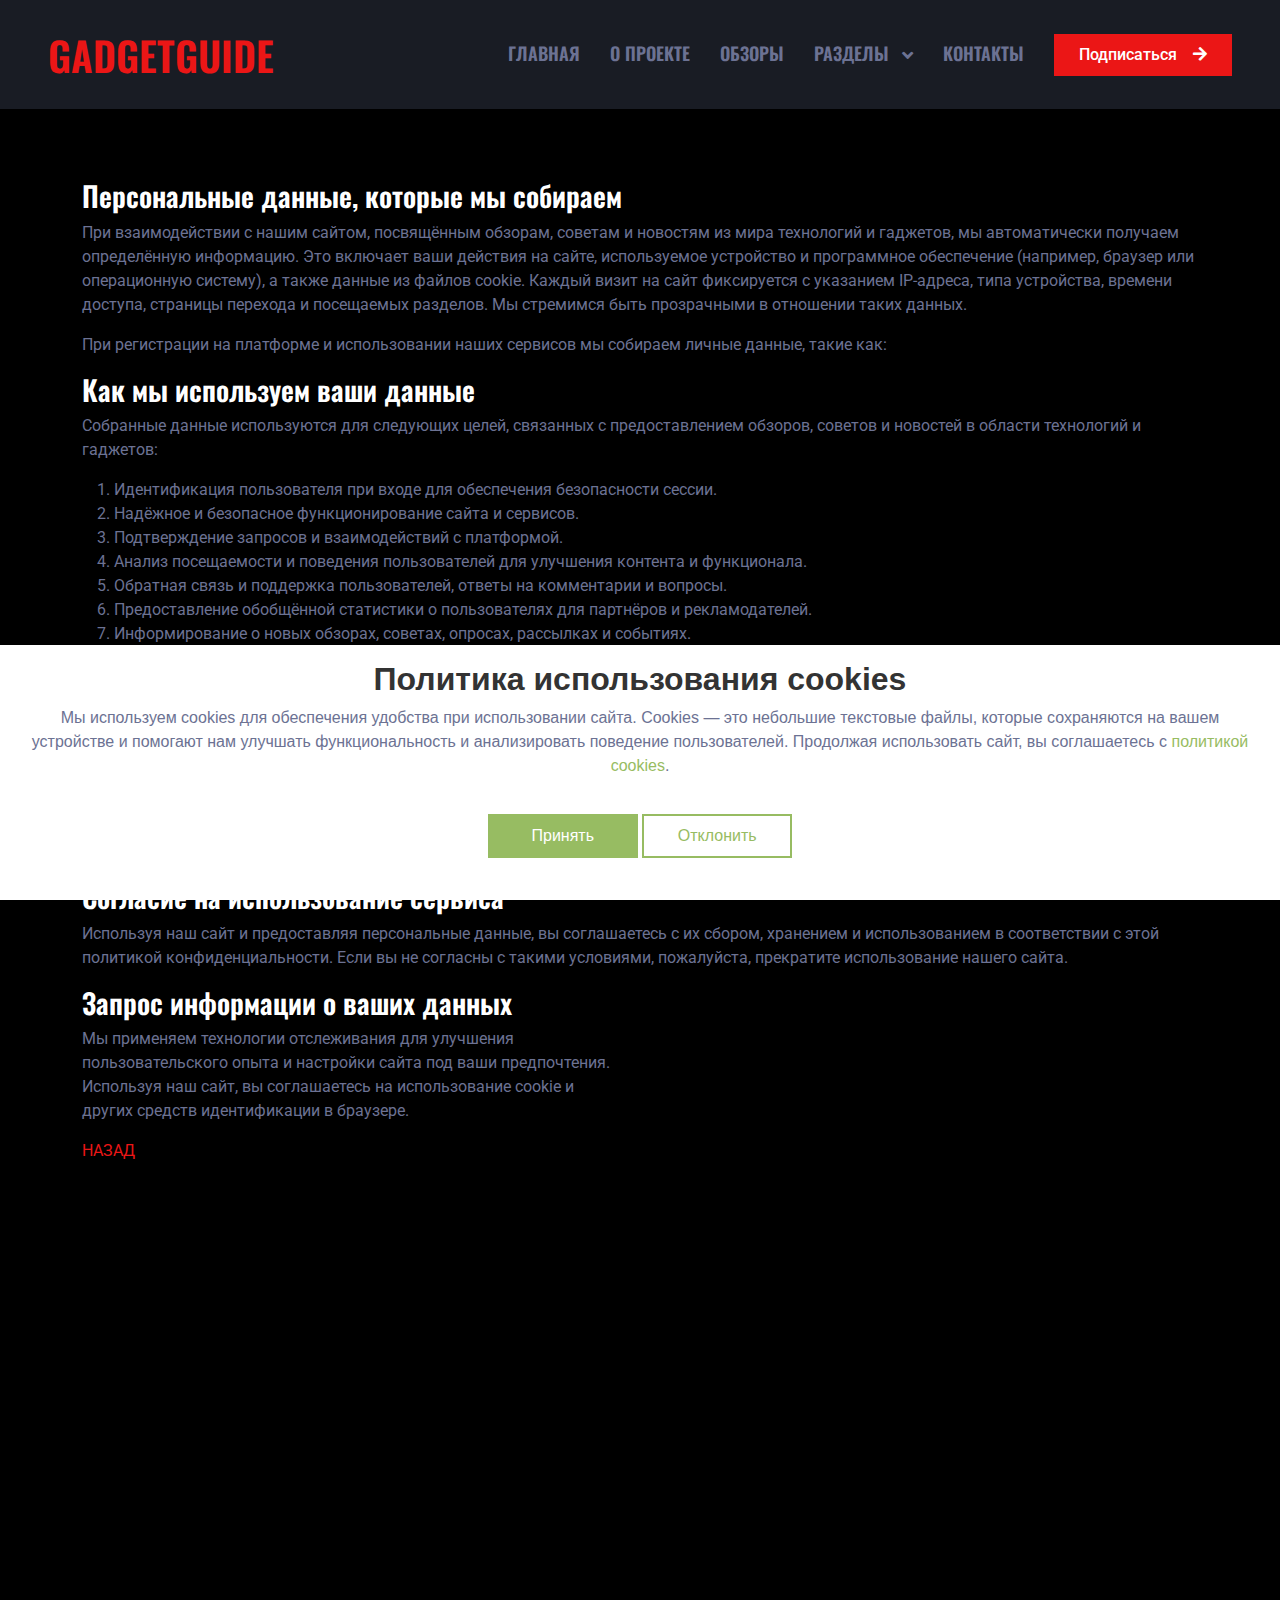
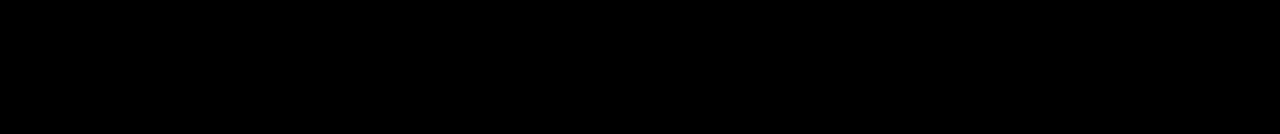
<file: privacy-policy.html>
<!DOCTYPE html>
<html lang="en">
    <head>
        <meta charset="utf-8" />
        <title>GadgetGuide</title>
        <meta content="width=device-width, initial-scale=1.0" name="viewport" />
        <meta
            name="keywords"
            content="технологии, гаджеты, обзоры гаджетов, советы по технике, новости технологий, умные устройства, современные технологии, мобильные гаджеты, обзор смартфонов, советы по электронике"
        />
        <meta
            name="description"
            content="Актуальные обзоры новейших технологий и гаджетов, практичные советы по выбору и использованию устройств, свежие новости из мира высоких технологий."
        />

        <!-- Favicon -->
        <link href="img/favicon.ico" rel="icon" />

        <!-- Google Web Fonts -->
        <link rel="preconnect" href="https://fonts.googleapis.com" />
        <link rel="preconnect" href="https://fonts.gstatic.com" crossorigin />
        <link
            href="https://fonts.googleapis.com/css2?family=Roboto:wght@400;500&family=Oswald:wght@600&display=swap"
            rel="stylesheet"
        />

        <!-- Icon Font Stylesheet -->
        <link
            href="https://cdnjs.cloudflare.com/ajax/libs/font-awesome/5.10.0/css/all.min.css"
            rel="stylesheet"
        />
        <link
            href="https://cdn.jsdelivr.net/npm/bootstrap-icons@1.4.1/font/bootstrap-icons.css"
            rel="stylesheet"
        />

        <!-- Libraries Stylesheet -->
        <link href="lib/animate/animate.min.css" rel="stylesheet" />
        <link
            href="lib/owlcarousel/assets/owl.carousel.min.css"
            rel="stylesheet"
        />

        <!-- Customized Bootstrap Stylesheet -->
        <link href="css/bootstrap.min.css" rel="stylesheet" />

        <!-- Template Stylesheet -->
        <link href="css/style.css" rel="stylesheet" />
    </head>

    <body>
        <!-- Spinner Start -->
        <div
            id="spinner"
            class="show bg-dark position-fixed translate-middle w-100 vh-100 top-50 start-50 d-flex align-items-center justify-content-center"
        >
            <div
                class="spinner-grow text-primary"
                style="width: 3rem; height: 3rem"
                role="status"
            >
                <span class="sr-only">Loading...</span>
            </div>
        </div>
        <!-- Spinner End -->

        <!-- Navbar Start -->
        <nav
            class="navbar navbar-expand-lg bg-secondary navbar-dark sticky-top py-lg-0 px-lg-5 wow fadeIn"
            data-wow-delay="0.1s"
        >
            <a href="index.html" class="navbar-brand ms-4 ms-lg-0">
                <h1 class="mb-0 text-primary text-uppercase">GadgetGuide</h1>
            </a>
            <button
                type="button"
                class="navbar-toggler me-4"
                data-bs-toggle="collapse"
                data-bs-target="#navbarCollapse"
            >
                <span class="navbar-toggler-icon"></span>
            </button>
            <div class="collapse navbar-collapse" id="navbarCollapse">
                <div class="navbar-nav ms-auto p-4 p-lg-0">
                    <a href="index.html" class="nav-item nav-link">Главная</a>
                    <a href="about.html" class="nav-item nav-link">О проекте</a>
                    <a href="service.html" class="nav-item nav-link">Обзоры</a>
                    <div class="nav-item dropdown">
                        <a
                            href="#"
                            class="nav-link dropdown-toggle"
                            data-bs-toggle="dropdown"
                        >
                            Разделы
                        </a>
                        <div class="dropdown-menu m-0">
                            <a href="testimonial.html" class="dropdown-item"
                                >Отзывы</a
                            >
                        </div>
                    </div>
                    <a href="contact.html" class="nav-item nav-link"
                        >Контакты</a
                    >
                </div>
                <a
                    href="index.html#footer"
                    class="btn btn-primary rounded-0 py-2 px-lg-4 d-none d-lg-block"
                    >Подписаться<i class="fa fa-arrow-right ms-3"></i
                ></a>
            </div>
        </nav>
        <!-- Navbar End -->

        <!-- Privacy Content -->
        <div class="ex-basic-2" style="margin-top: 70px">
            <div class="container">
                <div class="row">
                    <div class="col-lg-12">
                        <div class="text-container">
                            <h3>Персональные данные, которые мы собираем</h3>
                            <p>
                                При взаимодействии с нашим сайтом, посвящённым
                                обзорам, советам и новостям из мира технологий и
                                гаджетов, мы автоматически получаем определённую
                                информацию. Это включает ваши действия на сайте,
                                используемое устройство и программное
                                обеспечение (например, браузер или операционную
                                систему), а также данные из файлов cookie.
                                Каждый визит на сайт фиксируется с указанием
                                IP-адреса, типа устройства, времени доступа,
                                страницы перехода и посещаемых разделов. Мы
                                стремимся быть прозрачными в отношении таких
                                данных.
                            </p>
                            <p>
                                При регистрации на платформе и использовании
                                наших сервисов мы собираем личные данные, такие
                                как:
                            </p>
                        </div>
                        <!-- end of text-container -->

                        <div class="text-container">
                            <h3>Как мы используем ваши данные</h3>
                            <p>
                                Собранные данные используются для следующих
                                целей, связанных с предоставлением обзоров,
                                советов и новостей в области технологий и
                                гаджетов:
                            </p>
                            <ol class="li-space-lg">
                                <li>
                                    Идентификация пользователя при входе для
                                    обеспечения безопасности сессии.
                                </li>
                                <li>
                                    Надёжное и безопасное функционирование сайта
                                    и сервисов.
                                </li>
                                <li>
                                    Подтверждение запросов и взаимодействий с
                                    платформой.
                                </li>
                                <li>
                                    Анализ посещаемости и поведения
                                    пользователей для улучшения контента и
                                    функционала.
                                </li>
                                <li>
                                    Обратная связь и поддержка пользователей,
                                    ответы на комментарии и вопросы.
                                </li>
                                <li>
                                    Предоставление обобщённой статистики о
                                    пользователях для партнёров и
                                    рекламодателей.
                                </li>
                                <li>
                                    Информирование о новых обзорах, советах,
                                    опросах, рассылках и событиях.
                                </li>
                                <li>
                                    Повышение качества и удобства использования
                                    нашего сайта.
                                </li>
                                <li>
                                    Обеспечение безопасности и защиты платформы
                                    для всех пользователей.
                                </li>
                            </ol>
                        </div>
                        <!-- end of text-container -->

                        <div class="text-container">
                            <h3>Обработка пользовательского контента</h3>
                            <p>
                                Наша платформа помогает пользователям делиться
                                мнениями, обзорами и новостями о технологиях и
                                гаджетах. Безопасность и конфиденциальность
                                данных наших пользователей — наш главный
                                приоритет.
                            </p>
                            <p>
                                Мы поддерживаем создание контента, анализ
                                тенденций в мире технологий и помогаем
                                пользователям оставаться в курсе актуальной
                                информации.
                            </p>
                        </div>
                        <!-- end of text-container -->

                        <div class="text-container">
                            <h3>Согласие на использование сервиса</h3>
                            <p>
                                Используя наш сайт и предоставляя персональные
                                данные, вы соглашаетесь с их сбором, хранением и
                                использованием в соответствии с этой политикой
                                конфиденциальности. Если вы не согласны с такими
                                условиями, пожалуйста, прекратите использование
                                нашего сайта.
                            </p>
                        </div>
                        <!-- end of text-container -->

                        <div class="row">
                            <div class="col-md-6">
                                <div class="text-container last">
                                    <h3>Запрос информации о ваших данных</h3>
                                    <p>
                                        Мы применяем технологии отслеживания для
                                        улучшения пользовательского опыта и
                                        настройки сайта под ваши предпочтения.
                                        Используя наш сайт, вы соглашаетесь на
                                        использование cookie и других средств
                                        идентификации в браузере.
                                    </p>
                                </div>
                                <!-- end of text-container -->
                            </div>
                        </div>
                        <!-- end of row -->
                        <a class="btn-outline-reg" href="index.html">НАЗАД</a>
                    </div>
                    <!-- end of col -->
                </div>
                <!-- end of row -->
            </div>
            <!-- end of container -->
        </div>
        <!-- end of privacy content -->

        <!-- Footer Start -->
        <div
            class="container-fluid bg-secondary text-light footer mt-5 pt-5 wow fadeIn"
            data-wow-delay="0.1s"
            id="footer"
        >
            <div class="container py-5">
                <div class="row g-5">
                    <div class="col-lg-4 col-md-6">
                        <h4 class="text-uppercase mb-4">Связаться с нами</h4>
                        <div class="d-flex align-items-center mb-2">
                            <div class="btn-square bg-dark flex-shrink-0 me-3">
                                <span
                                    class="fa fa-map-marker-alt text-primary"
                                ></span>
                            </div>
                            <span
                                >Жеңіс даңғылы 1, Астана 010000, Казахстан</span
                            >
                        </div>
                        <div class="d-flex align-items-center mb-2">
                            <div class="btn-square bg-dark flex-shrink-0 me-3">
                                <span
                                    class="fa fa-phone-alt text-primary"
                                ></span>
                            </div>
                            <span>+77172918999</span>
                        </div>
                        <div class="d-flex align-items-center">
                            <div class="btn-square bg-dark flex-shrink-0 me-3">
                                <span
                                    class="fa fa-envelope-open text-primary"
                                ></span>
                            </div>
                            <span>gadget_guide@gmail.com</span>
                        </div>
                    </div>
                    <div class="col-lg-4 col-md-6">
                        <h4 class="text-uppercase mb-4">Быстрые ссылки</h4>
                        <a class="btn btn-link" href="about.html">О проекте</a>
                        <a class="btn btn-link" href="contact.html">Контакты</a>
                        <a class="btn btn-link" href="service.html"
                            >Обзоры и советы</a
                        >
                        <a class="btn btn-link" href="terms-of-use.html"
                            >Правила использования</a
                        >
                        <a class="btn btn-link" href="privacy-policy.html"
                            >Поддержка</a
                        >
                        <a class="btn btn-link" href="cookie-policy.html"
                            >Политика Cookies</a
                        >
                    </div>
                    <div class="col-lg-4 col-md-6">
                        <form action="thanks.html" method="GET">
                            <h4 class="text-uppercase mb-4">
                                Подписка на обновления
                            </h4>
                            <div class="position-relative mb-4">
                                <input
                                    class="form-control border-0 w-100 py-3 ps-4 pe-5"
                                    type="text"
                                    placeholder="Ваш e-mail"
                                    required
                                />
                                <button
                                    type="submit"
                                    class="btn btn-primary py-2 position-absolute top-0 end-0 mt-2 me-2"
                                >
                                    Подписаться
                                </button>
                            </div>
                        </form>
                        <div class="d-flex pt-1 m-n1">
                            <a
                                class="btn btn-lg-square btn-dark text-primary m-1"
                                href="https://x.com/"
                                ><i class="fab fa-twitter"></i
                            ></a>
                            <a
                                class="btn btn-lg-square btn-dark text-primary m-1"
                                href="https://www.facebook.com/?locale=uk_UK"
                                ><i class="fab fa-facebook-f"></i
                            ></a>
                            <a
                                class="btn btn-lg-square btn-dark text-primary m-1"
                                href="https://youtube.com/"
                                ><i class="fab fa-youtube"></i
                            ></a>
                            <a
                                class="btn btn-lg-square btn-dark text-primary m-1"
                                href="https://www.linkedin.com/"
                                ><i class="fab fa-linkedin-in"></i
                            ></a>
                        </div>
                    </div>
                </div>
            </div>
            <div class="container">
                <div class="about-company">
                    <div class="row">
                        <div
                            class="col-md-6 text-center text-md-start mb-3 mb-md-0"
                        >
                            <h4 class="text-uppercase">О нас</h4>
                            <p>
                                Мы — команда энтузиастов технологий, которые
                                делятся независимыми обзорами, свежими новостями
                                и практическими советами по гаджетам. Наша цель
                                — помочь каждому сделать правильный выбор в мире
                                современных устройств.
                            </p>
                        </div>
                        <div class="col-md-6 text-center text-md-end">
                            <h4 class="text-uppercase">Наша миссия</h4>
                            <p>
                                Мы стремимся сделать технологии понятными и
                                доступными. Публикуем только проверенные данные,
                                экспертные обзоры и советы, которые делают вашу
                                цифровую жизнь проще и эффективнее.
                            </p>
                        </div>
                    </div>
                </div>
            </div>
        </div>
        <!-- Footer End -->

        <!-- Cookie banner -->
        <div class="cookie-wrapper show">
            <div>
                <i class="bx bx-cookie"></i>
                <h2 style="text-align: center; color: #333">
                    Политика использования cookies
                </h2>
            </div>

            <div class="data">
                <p>
                    Мы используем cookies для обеспечения удобства при
                    использовании сайта. Cookies — это небольшие текстовые
                    файлы, которые сохраняются на вашем устройстве и помогают
                    нам улучшать функциональность и анализировать поведение
                    пользователей. Продолжая использовать сайт, вы соглашаетесь
                    с <a href="cookie-policy.html">политикой cookies</a>.
                </p>
            </div>

            <div class="buttons">
                <button class="cookie-button" id="acceptBtn">Принять</button>
                <button class="cookie-button" id="declineBtn">Отклонить</button>
            </div>
        </div>
        <!-- End Cookie banner -->

        <!-- Back to Top -->
        <a href="#" class="btn btn-primary btn-lg-square back-to-top"
            ><i class="bi bi-arrow-up"></i
        ></a>

        <!-- JavaScript Libraries -->
        <script src="https://code.jquery.com/jquery-3.4.1.min.js"></script>
        <script src="https://cdn.jsdelivr.net/npm/bootstrap@5.0.0/dist/js/bootstrap.bundle.min.js"></script>
        <script src="lib/wow/wow.min.js"></script>
        <script src="lib/easing/easing.min.js"></script>
        <script src="lib/waypoints/waypoints.min.js"></script>
        <script src="lib/owlcarousel/owl.carousel.min.js"></script>

        <!-- Template Javascript -->
        <script src="js/main.js"></script>
        <script src="js/cookiebanner.js"></script>
    </body>
</html>
</file>
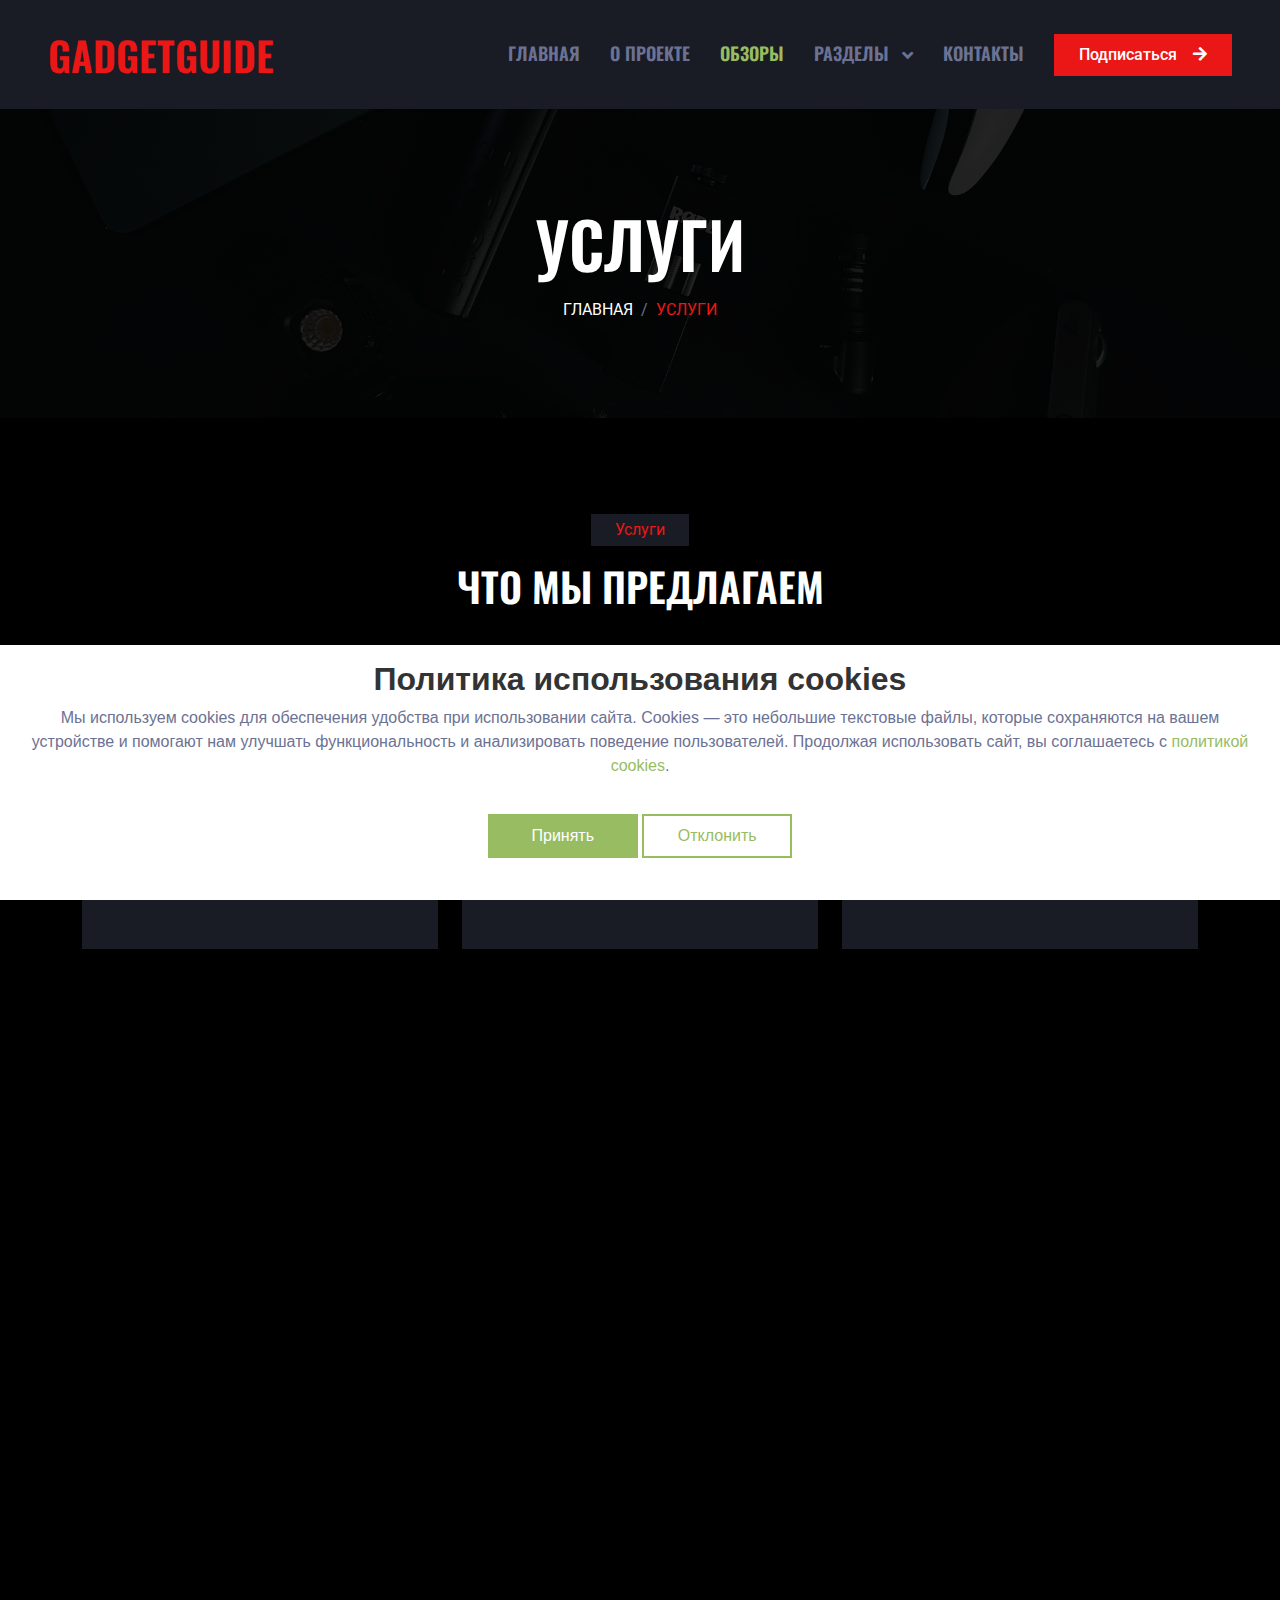
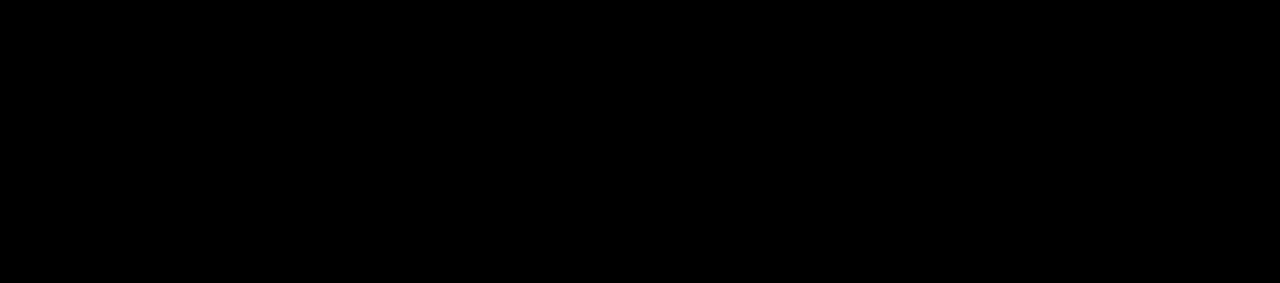
<file: service.html>
<!DOCTYPE html>
<html lang="en">
    <head>
        <meta charset="utf-8" />
        <title>GadgetGuide</title>
        <meta content="width=device-width, initial-scale=1.0" name="viewport" />
        <meta
            name="keywords"
            content="технологии, гаджеты, обзоры гаджетов, советы по технике, новости технологий, умные устройства, современные технологии, мобильные гаджеты, обзор смартфонов, советы по электронике"
        />
        <meta
            name="description"
            content="Актуальные обзоры новейших технологий и гаджетов, практичные советы по выбору и использованию устройств, свежие новости из мира высоких технологий."
        />

        <!-- Favicon -->
        <link href="img/favicon.ico" rel="icon" />

        <!-- Google Web Fonts -->
        <link rel="preconnect" href="https://fonts.googleapis.com" />
        <link rel="preconnect" href="https://fonts.gstatic.com" crossorigin />
        <link
            href="https://fonts.googleapis.com/css2?family=Roboto:wght@400;500&family=Oswald:wght@600&display=swap"
            rel="stylesheet"
        />

        <!-- Icon Font Stylesheet -->
        <link
            href="https://cdnjs.cloudflare.com/ajax/libs/font-awesome/5.10.0/css/all.min.css"
            rel="stylesheet"
        />
        <link
            href="https://cdn.jsdelivr.net/npm/bootstrap-icons@1.4.1/font/bootstrap-icons.css"
            rel="stylesheet"
        />

        <!-- Libraries Stylesheet -->
        <link href="lib/animate/animate.min.css" rel="stylesheet" />
        <link
            href="lib/owlcarousel/assets/owl.carousel.min.css"
            rel="stylesheet"
        />

        <!-- Customized Bootstrap Stylesheet -->
        <link href="css/bootstrap.min.css" rel="stylesheet" />

        <!-- Template Stylesheet -->
        <link href="css/style.css" rel="stylesheet" />
    </head>

    <body>
        <!-- Spinner Start -->
        <div
            id="spinner"
            class="show bg-dark position-fixed translate-middle w-100 vh-100 top-50 start-50 d-flex align-items-center justify-content-center"
        >
            <div
                class="spinner-grow text-primary"
                style="width: 3rem; height: 3rem"
                role="status"
            >
                <span class="sr-only">Loading...</span>
            </div>
        </div>
        <!-- Spinner End -->

        <!-- Navbar Start -->
        <nav
            class="navbar navbar-expand-lg bg-secondary navbar-dark sticky-top py-lg-0 px-lg-5 wow fadeIn"
            data-wow-delay="0.1s"
        >
            <a href="index.html" class="navbar-brand ms-4 ms-lg-0">
                <h1 class="mb-0 text-primary text-uppercase">GadgetGuide</h1>
            </a>
            <button
                type="button"
                class="navbar-toggler me-4"
                data-bs-toggle="collapse"
                data-bs-target="#navbarCollapse"
            >
                <span class="navbar-toggler-icon"></span>
            </button>
            <div class="collapse navbar-collapse" id="navbarCollapse">
                <div class="navbar-nav ms-auto p-4 p-lg-0">
                    <a href="index.html" class="nav-item nav-link">Главная</a>
                    <a href="about.html" class="nav-item nav-link">О проекте</a>
                    <a href="service.html" class="nav-item nav-link active"
                        >Обзоры</a
                    >
                    <div class="nav-item dropdown">
                        <a
                            href="#"
                            class="nav-link dropdown-toggle"
                            data-bs-toggle="dropdown"
                        >
                            Разделы
                        </a>
                        <div class="dropdown-menu m-0">
                            <a href="testimonial.html" class="dropdown-item"
                                >Отзывы</a
                            >
                        </div>
                    </div>
                    <a href="contact.html" class="nav-item nav-link"
                        >Контакты</a
                    >
                </div>
                <a
                    href="index.html#footer"
                    class="btn btn-primary rounded-0 py-2 px-lg-4 d-none d-lg-block"
                    >Подписаться<i class="fa fa-arrow-right ms-3"></i
                ></a>
            </div>
        </nav>
        <!-- Navbar End -->

        <!-- Page Header Start -->
        <div
            class="container-fluid page-header py-5 mb-5 wow fadeIn"
            data-wow-delay="0.1s"
        >
            <div class="container text-center py-5">
                <h1
                    class="display-3 text-white text-uppercase mb-3 animated slideInDown"
                >
                    Услуги
                </h1>
                <nav aria-label="breadcrumb animated slideInDown">
                    <ol
                        class="breadcrumb justify-content-center text-uppercase mb-0"
                    >
                        <li class="breadcrumb-item">
                            <a class="text-white" href="index.html">Главная</a>
                        </li>
                        <li
                            class="breadcrumb-item text-primary active"
                            aria-current="page"
                        >
                            Услуги
                        </li>
                    </ol>
                </nav>
            </div>
        </div>
        <!-- Page Header End -->

        <!-- Service Start -->
        <div class="container-xxl py-5">
            <div class="container">
                <div
                    class="text-center mx-auto mb-5 wow fadeInUp"
                    data-wow-delay="0.1s"
                    style="max-width: 600px"
                >
                    <p
                        class="d-inline-block bg-secondary text-primary py-1 px-4"
                    >
                        Услуги
                    </p>
                    <h1 class="text-uppercase">Что мы предлагаем</h1>
                </div>
                <div class="row g-4">
                    <div
                        class="col-lg-4 col-md-6 wow fadeInUp"
                        data-wow-delay="0.1s"
                    >
                        <div
                            class="service-item position-relative overflow-hidden bg-secondary d-flex h-100 p-5 ps-0"
                        >
                            <div
                                class="bg-dark d-flex flex-shrink-0 align-items-center justify-content-center"
                                style="width: 60px; height: 60px"
                            >
                                <img
                                    class="img-fluid"
                                    src="img/icon-1.png"
                                    alt=""
                                />
                            </div>
                            <div class="ps-4">
                                <h3 class="text-uppercase mb-3">
                                    Обзоры Гаджетов
                                </h3>
                                <p>
                                    Независимые и подробные обзоры новых
                                    технологий, смартфонов, ноутбуков и
                                    аксессуаров.
                                </p>
                            </div>
                            <a class="btn btn-square" href="contact.html"
                                ><i class="fa fa-solid fa-address-book"></i
                            ></a>
                        </div>
                    </div>
                    <div
                        class="col-lg-4 col-md-6 wow fadeInUp"
                        data-wow-delay="0.3s"
                    >
                        <div
                            class="service-item position-relative overflow-hidden bg-secondary d-flex h-100 p-5 ps-0"
                        >
                            <div
                                class="bg-dark d-flex flex-shrink-0 align-items-center justify-content-center"
                                style="width: 60px; height: 60px"
                            >
                                <img
                                    class="img-fluid"
                                    src="img/icon-2.png"
                                    alt=""
                                />
                            </div>
                            <div class="ps-4">
                                <h3 class="text-uppercase mb-3">
                                    Советы по Использованию
                                </h3>
                                <p>
                                    Полезные рекомендации по настройке и
                                    эффективному использованию различных
                                    электронных устройств.
                                </p>
                            </div>
                            <a class="btn btn-square" href="contact.html"
                                ><i class="fa fa-solid fa-address-book"></i
                            ></a>
                        </div>
                    </div>
                    <div
                        class="col-lg-4 col-md-6 wow fadeInUp"
                        data-wow-delay="0.5s"
                    >
                        <div
                            class="service-item position-relative overflow-hidden bg-secondary d-flex h-100 p-5 ps-0"
                        >
                            <div
                                class="bg-dark d-flex flex-shrink-0 align-items-center justify-content-center"
                                style="width: 60px; height: 60px"
                            >
                                <img
                                    class="img-fluid"
                                    src="img/icon-3.png"
                                    alt=""
                                />
                            </div>
                            <div class="ps-4">
                                <h3 class="text-uppercase mb-3">
                                    Новости Технологий
                                </h3>
                                <p>
                                    Последние новости из мира технологий:
                                    новинки, анонсы, разработки и аналитика
                                    рынка.
                                </p>
                            </div>
                            <a class="btn btn-square" href="contact.html"
                                ><i class="fa fa-solid fa-address-book"></i
                            ></a>
                        </div>
                    </div>
                    <div
                        class="col-lg-4 col-md-6 wow fadeInUp"
                        data-wow-delay="0.1s"
                    >
                        <div
                            class="service-item position-relative overflow-hidden bg-secondary d-flex h-100 p-5 ps-0"
                        >
                            <div
                                class="bg-dark d-flex flex-shrink-0 align-items-center justify-content-center"
                                style="width: 60px; height: 60px"
                            >
                                <img
                                    class="img-fluid"
                                    src="img/icon-4.png"
                                    alt=""
                                />
                            </div>
                            <div class="ps-4">
                                <h3 class="text-uppercase mb-3">
                                    Сравнение Устройств
                                </h3>
                                <p>
                                    Помогаем выбрать лучший гаджет, сравнивая
                                    характеристики, производительность и цену.
                                </p>
                            </div>
                            <a class="btn btn-square" href="contact.html"
                                ><i class="fa fa-solid fa-address-book"></i
                            ></a>
                        </div>
                    </div>
                    <div
                        class="col-lg-4 col-md-6 wow fadeInUp"
                        data-wow-delay="0.3s"
                    >
                        <div
                            class="service-item position-relative overflow-hidden bg-secondary d-flex h-100 p-5 ps-0"
                        >
                            <div
                                class="bg-dark d-flex flex-shrink-0 align-items-center justify-content-center"
                                style="width: 60px; height: 60px"
                            >
                                <img
                                    class="img-fluid"
                                    src="img/icon-5.png"
                                    alt=""
                                />
                            </div>
                            <div class="ps-4">
                                <h3 class="text-uppercase mb-3">
                                    Обучающие Гайды
                                </h3>
                                <p>
                                    Подробные инструкции и руководства по
                                    использованию программ и технологий.
                                </p>
                            </div>
                            <a class="btn btn-square" href="contact.html"
                                ><i class="fa fa-solid fa-address-book"></i
                            ></a>
                        </div>
                    </div>
                    <div
                        class="col-lg-4 col-md-6 wow fadeInUp"
                        data-wow-delay="0.5s"
                    >
                        <div
                            class="service-item position-relative overflow-hidden bg-secondary d-flex h-100 p-5 ps-0"
                        >
                            <div
                                class="bg-dark d-flex flex-shrink-0 align-items-center justify-content-center"
                                style="width: 60px; height: 60px"
                            >
                                <img
                                    class="img-fluid"
                                    src="img/icon-6.png"
                                    alt=""
                                />
                            </div>
                            <div class="ps-4">
                                <h3 class="text-uppercase mb-3">
                                    Тестирование Устройств
                                </h3>
                                <p>
                                    Мы тестируем устройства в реальных условиях
                                    и делимся результатами с читателями.
                                </p>
                            </div>
                            <a class="btn btn-square" href="contact.html"
                                ><i class="fa fa-solid fa-address-book"></i
                            ></a>
                        </div>
                    </div>
                </div>
            </div>
        </div>
        <!-- Service End -->

        <!-- Footer Start -->
        <div
            class="container-fluid bg-secondary text-light footer mt-5 pt-5 wow fadeIn"
            data-wow-delay="0.1s"
            id="footer"
        >
            <div class="container py-5">
                <div class="row g-5">
                    <div class="col-lg-4 col-md-6">
                        <h4 class="text-uppercase mb-4">Связаться с нами</h4>
                        <div class="d-flex align-items-center mb-2">
                            <div class="btn-square bg-dark flex-shrink-0 me-3">
                                <span
                                    class="fa fa-map-marker-alt text-primary"
                                ></span>
                            </div>
                            <span
                                >Жеңіс даңғылы 1, Астана 010000, Казахстан</span
                            >
                        </div>
                        <div class="d-flex align-items-center mb-2">
                            <div class="btn-square bg-dark flex-shrink-0 me-3">
                                <span
                                    class="fa fa-phone-alt text-primary"
                                ></span>
                            </div>
                            <span>+77172918999</span>
                        </div>
                        <div class="d-flex align-items-center">
                            <div class="btn-square bg-dark flex-shrink-0 me-3">
                                <span
                                    class="fa fa-envelope-open text-primary"
                                ></span>
                            </div>
                            <span>gadget_guide@gmail.com</span>
                        </div>
                    </div>
                    <div class="col-lg-4 col-md-6">
                        <h4 class="text-uppercase mb-4">Быстрые ссылки</h4>
                        <a class="btn btn-link" href="about.html">О проекте</a>
                        <a class="btn btn-link" href="contact.html">Контакты</a>
                        <a class="btn btn-link" href="service.html"
                            >Обзоры и советы</a
                        >
                        <a class="btn btn-link" href="terms-of-use.html"
                            >Правила использования</a
                        >
                        <a class="btn btn-link" href="privacy-policy.html"
                            >Поддержка</a
                        >
                        <a class="btn btn-link" href="cookie-policy.html"
                            >Политика Cookies</a
                        >
                    </div>
                    <div class="col-lg-4 col-md-6">
                        <form action="thanks.html" method="GET">
                            <h4 class="text-uppercase mb-4">
                                Подписка на обновления
                            </h4>
                            <div class="position-relative mb-4">
                                <input
                                    class="form-control border-0 w-100 py-3 ps-4 pe-5"
                                    type="text"
                                    placeholder="Ваш e-mail"
                                    required
                                />
                                <button
                                    type="submit"
                                    class="btn btn-primary py-2 position-absolute top-0 end-0 mt-2 me-2"
                                >
                                    Подписаться
                                </button>
                            </div>
                        </form>
                        <div class="d-flex pt-1 m-n1">
                            <a
                                class="btn btn-lg-square btn-dark text-primary m-1"
                                href="https://x.com/"
                                ><i class="fab fa-twitter"></i
                            ></a>
                            <a
                                class="btn btn-lg-square btn-dark text-primary m-1"
                                href="https://www.facebook.com/?locale=uk_UK"
                                ><i class="fab fa-facebook-f"></i
                            ></a>
                            <a
                                class="btn btn-lg-square btn-dark text-primary m-1"
                                href="https://youtube.com/"
                                ><i class="fab fa-youtube"></i
                            ></a>
                            <a
                                class="btn btn-lg-square btn-dark text-primary m-1"
                                href="https://www.linkedin.com/"
                                ><i class="fab fa-linkedin-in"></i
                            ></a>
                        </div>
                    </div>
                </div>
            </div>
            <div class="container">
                <div class="about-company">
                    <div class="row">
                        <div
                            class="col-md-6 text-center text-md-start mb-3 mb-md-0"
                        >
                            <h4 class="text-uppercase">О нас</h4>
                            <p>
                                Мы — команда энтузиастов технологий, которые
                                делятся независимыми обзорами, свежими новостями
                                и практическими советами по гаджетам. Наша цель
                                — помочь каждому сделать правильный выбор в мире
                                современных устройств.
                            </p>
                        </div>
                        <div class="col-md-6 text-center text-md-end">
                            <h4 class="text-uppercase">Наша миссия</h4>
                            <p>
                                Мы стремимся сделать технологии понятными и
                                доступными. Публикуем только проверенные данные,
                                экспертные обзоры и советы, которые делают вашу
                                цифровую жизнь проще и эффективнее.
                            </p>
                        </div>
                    </div>
                </div>
            </div>
        </div>
        <!-- Footer End -->

        <!-- Cookie banner -->
        <div class="cookie-wrapper show">
            <div>
                <i class="bx bx-cookie"></i>
                <h2 style="text-align: center; color: #333">
                    Политика использования cookies
                </h2>
            </div>

            <div class="data">
                <p>
                    Мы используем cookies для обеспечения удобства при
                    использовании сайта. Cookies — это небольшие текстовые
                    файлы, которые сохраняются на вашем устройстве и помогают
                    нам улучшать функциональность и анализировать поведение
                    пользователей. Продолжая использовать сайт, вы соглашаетесь
                    с <a href="cookie-policy.html">политикой cookies</a>.
                </p>
            </div>

            <div class="buttons">
                <button class="cookie-button" id="acceptBtn">Принять</button>
                <button class="cookie-button" id="declineBtn">Отклонить</button>
            </div>
        </div>
        <!-- End Cookie banner -->

        <!-- Back to Top -->
        <a href="#" class="btn btn-primary btn-lg-square back-to-top"
            ><i class="bi bi-arrow-up"></i
        ></a>

        <!-- JavaScript Libraries -->
        <script src="https://code.jquery.com/jquery-3.4.1.min.js"></script>
        <script src="https://cdn.jsdelivr.net/npm/bootstrap@5.0.0/dist/js/bootstrap.bundle.min.js"></script>
        <script src="lib/wow/wow.min.js"></script>
        <script src="lib/easing/easing.min.js"></script>
        <script src="lib/waypoints/waypoints.min.js"></script>
        <script src="lib/owlcarousel/owl.carousel.min.js"></script>

        <!-- Template Javascript -->
        <script src="js/main.js"></script>
        <script src="js/cookiebanner.js"></script>
    </body>
</html>
</file>
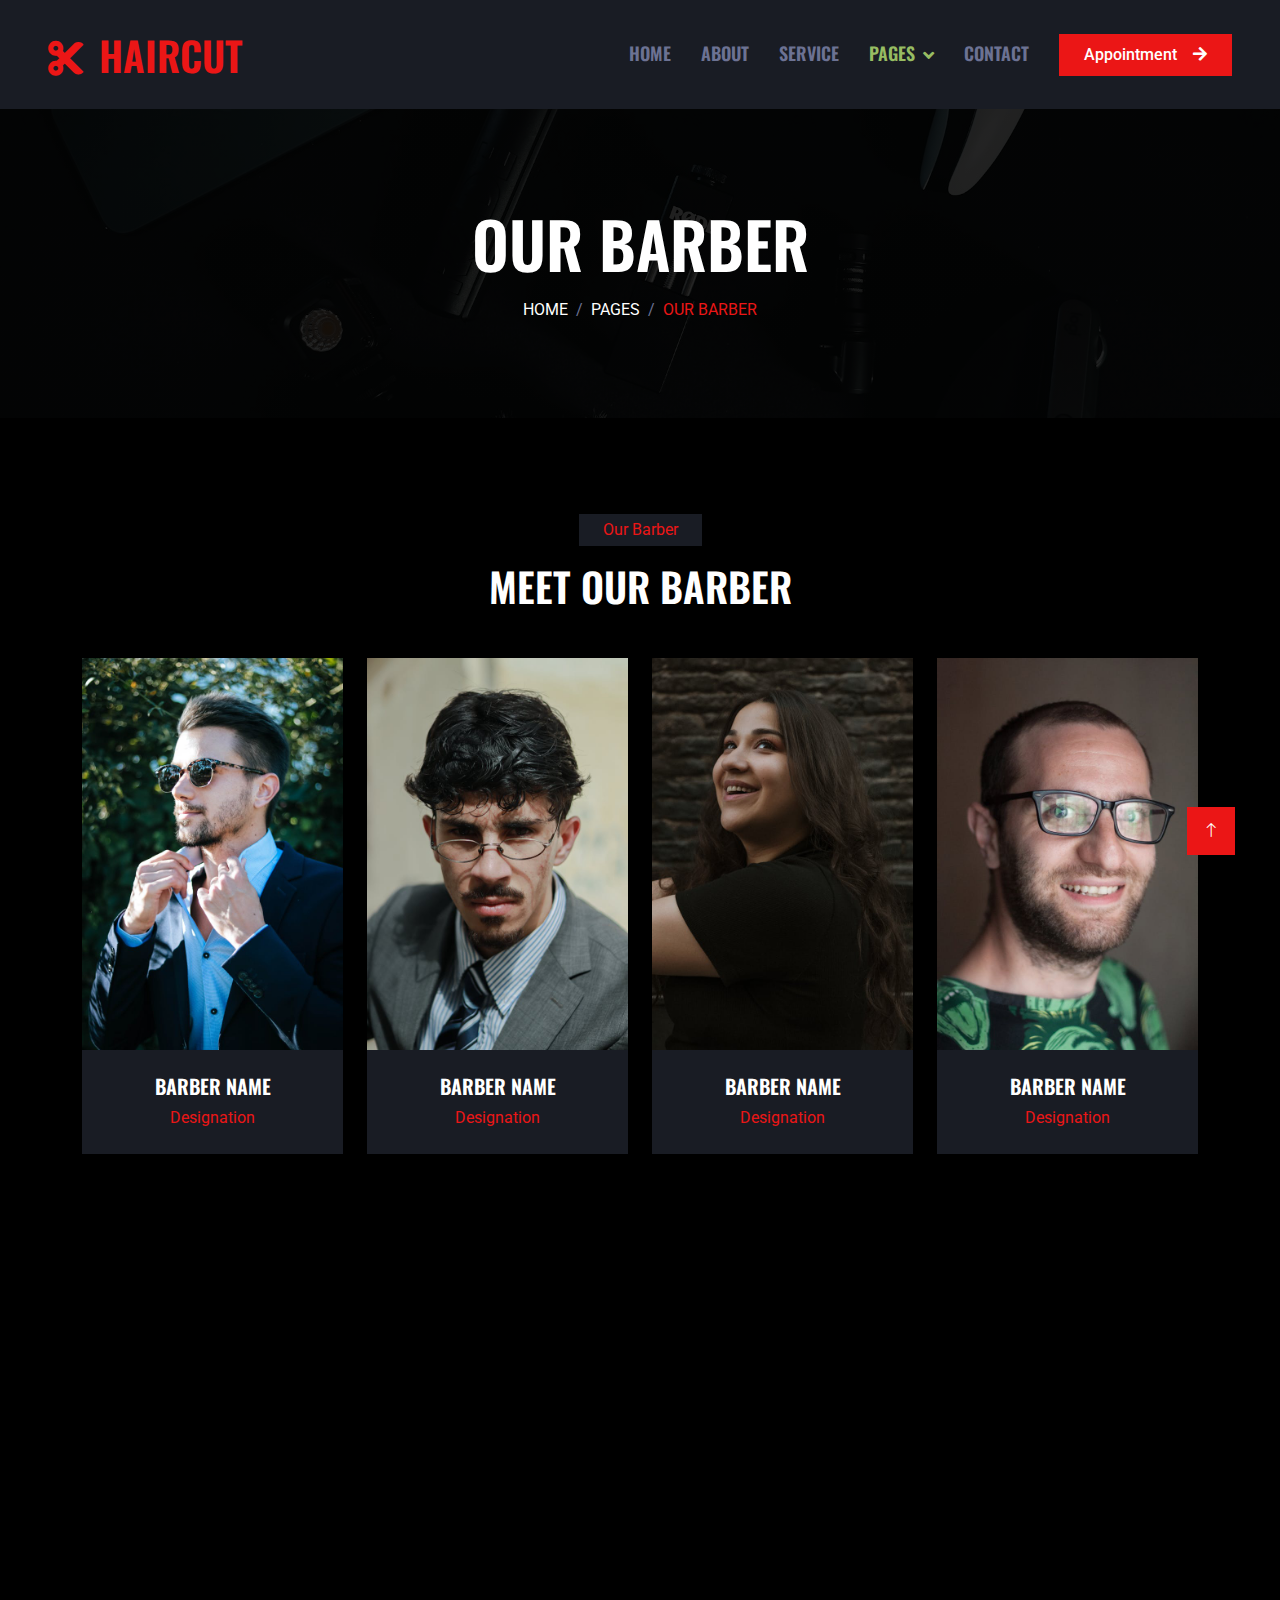
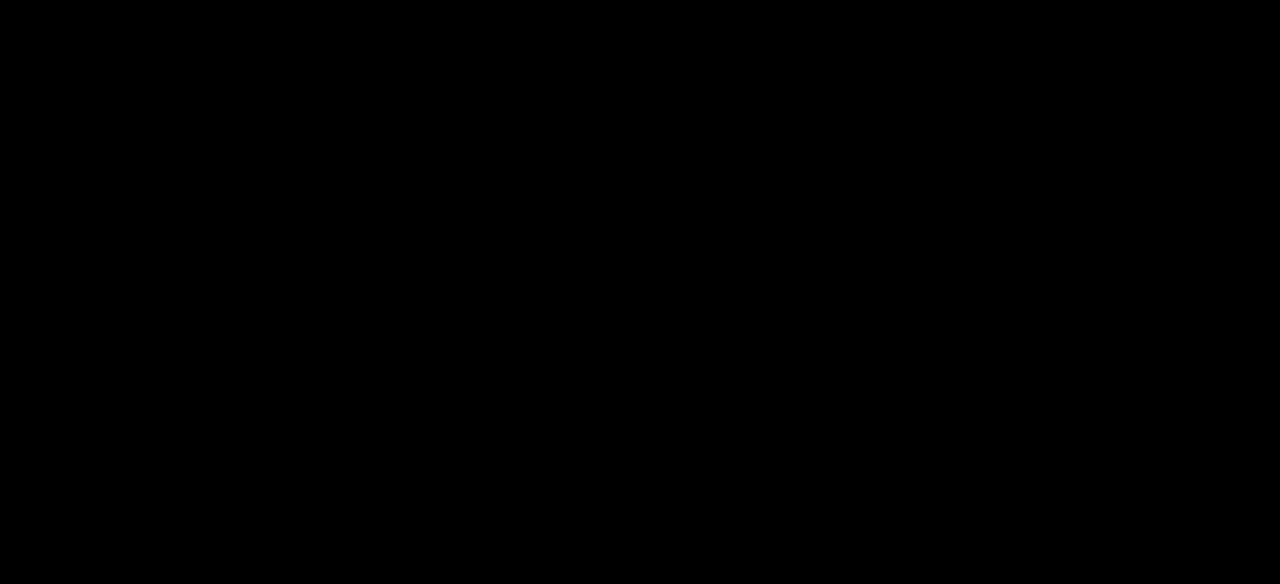
<file: team.html>
<!DOCTYPE html>
<html lang="en">

<head>
    <meta charset="utf-8">
    <title>HairCut - Hair Salon HTML Template</title>
    <meta content="width=device-width, initial-scale=1.0" name="viewport">
    <meta content="" name="keywords">
    <meta content="" name="description">

    <!-- Favicon -->
    <link href="img/favicon.ico" rel="icon">

    <!-- Google Web Fonts -->
    <link rel="preconnect" href="https://fonts.googleapis.com">
    <link rel="preconnect" href="https://fonts.gstatic.com" crossorigin>
    <link href="https://fonts.googleapis.com/css2?family=Roboto:wght@400;500&family=Oswald:wght@600&display=swap" rel="stylesheet">

    <!-- Icon Font Stylesheet -->
    <link href="https://cdnjs.cloudflare.com/ajax/libs/font-awesome/5.10.0/css/all.min.css" rel="stylesheet">
    <link href="https://cdn.jsdelivr.net/npm/bootstrap-icons@1.4.1/font/bootstrap-icons.css" rel="stylesheet">

    <!-- Libraries Stylesheet -->
    <link href="lib/animate/animate.min.css" rel="stylesheet">
    <link href="lib/owlcarousel/assets/owl.carousel.min.css" rel="stylesheet">

    <!-- Customized Bootstrap Stylesheet -->
    <link href="css/bootstrap.min.css" rel="stylesheet">

    <!-- Template Stylesheet -->
    <link href="css/style.css" rel="stylesheet">
</head>

<body>
    <!-- Spinner Start -->
    <div id="spinner" class="show bg-dark position-fixed translate-middle w-100 vh-100 top-50 start-50 d-flex align-items-center justify-content-center">
        <div class="spinner-grow text-primary" style="width: 3rem; height: 3rem;" role="status">
            <span class="sr-only">Loading...</span>
        </div>
    </div>
    <!-- Spinner End -->


    <!-- Navbar Start -->
    <nav class="navbar navbar-expand-lg bg-secondary navbar-dark sticky-top py-lg-0 px-lg-5 wow fadeIn" data-wow-delay="0.1s">
        <a href="index.html" class="navbar-brand ms-4 ms-lg-0">
            <h1 class="mb-0 text-primary text-uppercase"><i class="fa fa-cut me-3"></i>HairCut</h1>
        </a>
        <button type="button" class="navbar-toggler me-4" data-bs-toggle="collapse" data-bs-target="#navbarCollapse">
            <span class="navbar-toggler-icon"></span>
        </button>
        <div class="collapse navbar-collapse" id="navbarCollapse">
            <div class="navbar-nav ms-auto p-4 p-lg-0">
                <a href="index.html" class="nav-item nav-link">Home</a>
                <a href="about.html" class="nav-item nav-link">About</a>
                <a href="service.html" class="nav-item nav-link">Service</a>
                <div class="nav-item dropdown">
                    <a href="#" class="nav-link dropdown-toggle active" data-bs-toggle="dropdown">Pages</a>
                    <div class="dropdown-menu m-0">
                        <a href="price.html" class="dropdown-item">Pricing Plan</a>
                        <a href="team.html" class="dropdown-item active">Our Barber</a>
                        <a href="open.html" class="dropdown-item">Working Hours</a>
                        <a href="testimonial.html" class="dropdown-item">Testimonial</a>
                        <a href="404.html" class="dropdown-item">404 Page</a>
                    </div>
                </div>
                <a href="contact.html" class="nav-item nav-link">Contact</a>
            </div>
            <a href="" class="btn btn-primary rounded-0 py-2 px-lg-4 d-none d-lg-block">Appointment<i class="fa fa-arrow-right ms-3"></i></a>
        </div>
    </nav>
    <!-- Navbar End -->


    <!-- Page Header Start -->
    <div class="container-fluid page-header py-5 mb-5 wow fadeIn" data-wow-delay="0.1s">
        <div class="container text-center py-5">
            <h1 class="display-3 text-white text-uppercase mb-3 animated slideInDown">Our Barber</h1>
            <nav aria-label="breadcrumb animated slideInDown">
                <ol class="breadcrumb justify-content-center text-uppercase mb-0">
                    <li class="breadcrumb-item"><a class="text-white" href="#">Home</a></li>
                    <li class="breadcrumb-item"><a class="text-white" href="#">Pages</a></li>
                    <li class="breadcrumb-item text-primary active" aria-current="page">Our Barber</li>
                </ol>
            </nav>
        </div>
    </div>
    <!-- Page Header End -->


    <!-- Team Start -->
    <div class="container-xxl py-5">
        <div class="container">
            <div class="text-center mx-auto mb-5 wow fadeInUp" data-wow-delay="0.1s" style="max-width: 600px;">
                <p class="d-inline-block bg-secondary text-primary py-1 px-4">Our Barber</p>
                <h1 class="text-uppercase">Meet Our Barber</h1>
            </div>
            <div class="row g-4">
                <div class="col-lg-3 col-md-6 wow fadeInUp" data-wow-delay="0.1s">
                    <div class="team-item">
                        <div class="team-img position-relative overflow-hidden">
                            <img class="img-fluid" src="img/team-1.jpg" alt="">
                            <div class="team-social">
                                <a class="btn btn-square" href=""><i class="fab fa-facebook-f"></i></a>
                                <a class="btn btn-square" href=""><i class="fab fa-twitter"></i></a>
                                <a class="btn btn-square" href=""><i class="fab fa-instagram"></i></a>
                            </div>
                        </div>
                        <div class="bg-secondary text-center p-4">
                            <h5 class="text-uppercase">Barber Name</h5>
                            <span class="text-primary">Designation</span>
                        </div>
                    </div>
                </div>
                <div class="col-lg-3 col-md-6 wow fadeInUp" data-wow-delay="0.3s">
                    <div class="team-item">
                        <div class="team-img position-relative overflow-hidden">
                            <img class="img-fluid" src="img/team-2.jpg" alt="">
                            <div class="team-social">
                                <a class="btn btn-square" href=""><i class="fab fa-facebook-f"></i></a>
                                <a class="btn btn-square" href=""><i class="fab fa-twitter"></i></a>
                                <a class="btn btn-square" href=""><i class="fab fa-instagram"></i></a>
                            </div>
                        </div>
                        <div class="bg-secondary text-center p-4">
                            <h5 class="text-uppercase">Barber Name</h5>
                            <span class="text-primary">Designation</span>
                        </div>
                    </div>
                </div>
                <div class="col-lg-3 col-md-6 wow fadeInUp" data-wow-delay="0.5s">
                    <div class="team-item">
                        <div class="team-img position-relative overflow-hidden">
                            <img class="img-fluid" src="img/team-3.jpg" alt="">
                            <div class="team-social">
                                <a class="btn btn-square" href=""><i class="fab fa-facebook-f"></i></a>
                                <a class="btn btn-square" href=""><i class="fab fa-twitter"></i></a>
                                <a class="btn btn-square" href=""><i class="fab fa-instagram"></i></a>
                            </div>
                        </div>
                        <div class="bg-secondary text-center p-4">
                            <h5 class="text-uppercase">Barber Name</h5>
                            <span class="text-primary">Designation</span>
                        </div>
                    </div>
                </div>
                <div class="col-lg-3 col-md-6 wow fadeInUp" data-wow-delay="0.7s">
                    <div class="team-item">
                        <div class="team-img position-relative overflow-hidden">
                            <img class="img-fluid" src="img/team-4.jpg" alt="">
                            <div class="team-social">
                                <a class="btn btn-square" href=""><i class="fab fa-facebook-f"></i></a>
                                <a class="btn btn-square" href=""><i class="fab fa-twitter"></i></a>
                                <a class="btn btn-square" href=""><i class="fab fa-instagram"></i></a>
                            </div>
                        </div>
                        <div class="bg-secondary text-center p-4">
                            <h5 class="text-uppercase">Barber Name</h5>
                            <span class="text-primary">Designation</span>
                        </div>
                    </div>
                </div>
                <div class="col-lg-3 col-md-6 wow fadeInUp" data-wow-delay="0.1s">
                    <div class="team-item">
                        <div class="team-img position-relative overflow-hidden">
                            <img class="img-fluid" src="img/team-2.jpg" alt="">
                            <div class="team-social">
                                <a class="btn btn-square" href=""><i class="fab fa-facebook-f"></i></a>
                                <a class="btn btn-square" href=""><i class="fab fa-twitter"></i></a>
                                <a class="btn btn-square" href=""><i class="fab fa-instagram"></i></a>
                            </div>
                        </div>
                        <div class="bg-secondary text-center p-4">
                            <h5 class="text-uppercase">Barber Name</h5>
                            <span class="text-primary">Designation</span>
                        </div>
                    </div>
                </div>
                <div class="col-lg-3 col-md-6 wow fadeInUp" data-wow-delay="0.3s">
                    <div class="team-item">
                        <div class="team-img position-relative overflow-hidden">
                            <img class="img-fluid" src="img/team-3.jpg" alt="">
                            <div class="team-social">
                                <a class="btn btn-square" href=""><i class="fab fa-facebook-f"></i></a>
                                <a class="btn btn-square" href=""><i class="fab fa-twitter"></i></a>
                                <a class="btn btn-square" href=""><i class="fab fa-instagram"></i></a>
                            </div>
                        </div>
                        <div class="bg-secondary text-center p-4">
                            <h5 class="text-uppercase">Barber Name</h5>
                            <span class="text-primary">Designation</span>
                        </div>
                    </div>
                </div>
                <div class="col-lg-3 col-md-6 wow fadeInUp" data-wow-delay="0.5s">
                    <div class="team-item">
                        <div class="team-img position-relative overflow-hidden">
                            <img class="img-fluid" src="img/team-4.jpg" alt="">
                            <div class="team-social">
                                <a class="btn btn-square" href=""><i class="fab fa-facebook-f"></i></a>
                                <a class="btn btn-square" href=""><i class="fab fa-twitter"></i></a>
                                <a class="btn btn-square" href=""><i class="fab fa-instagram"></i></a>
                            </div>
                        </div>
                        <div class="bg-secondary text-center p-4">
                            <h5 class="text-uppercase">Barber Name</h5>
                            <span class="text-primary">Designation</span>
                        </div>
                    </div>
                </div>
                <div class="col-lg-3 col-md-6 wow fadeInUp" data-wow-delay="0.7s">
                    <div class="team-item">
                        <div class="team-img position-relative overflow-hidden">
                            <img class="img-fluid" src="img/team-1.jpg" alt="">
                            <div class="team-social">
                                <a class="btn btn-square" href=""><i class="fab fa-facebook-f"></i></a>
                                <a class="btn btn-square" href=""><i class="fab fa-twitter"></i></a>
                                <a class="btn btn-square" href=""><i class="fab fa-instagram"></i></a>
                            </div>
                        </div>
                        <div class="bg-secondary text-center p-4">
                            <h5 class="text-uppercase">Barber Name</h5>
                            <span class="text-primary">Designation</span>
                        </div>
                    </div>
                </div>
            </div>
        </div>
    </div>
    <!-- Team End -->


    <!-- Footer Start -->
    <div class="container-fluid bg-secondary text-light footer mt-5 pt-5 wow fadeIn" data-wow-delay="0.1s">
        <div class="container py-5">
            <div class="row g-5">
                <div class="col-lg-4 col-md-6">
                    <h4 class="text-uppercase mb-4">Get In Touch</h4>
                    <div class="d-flex align-items-center mb-2">
                        <div class="btn-square bg-dark flex-shrink-0 me-3">
                            <span class="fa fa-map-marker-alt text-primary"></span>
                        </div>
                        <span>123 Street, New York, USA</span>
                    </div>
                    <div class="d-flex align-items-center mb-2">
                        <div class="btn-square bg-dark flex-shrink-0 me-3">
                            <span class="fa fa-phone-alt text-primary"></span>
                        </div>
                        <span>+012 345 67890</span>
                    </div>
                    <div class="d-flex align-items-center">
                        <div class="btn-square bg-dark flex-shrink-0 me-3">
                            <span class="fa fa-envelope-open text-primary"></span>
                        </div>
                        <span>info@example.com</span>
                    </div>
                </div>
                <div class="col-lg-4 col-md-6">
                    <h4 class="text-uppercase mb-4">Quick Links</h4>
                    <a class="btn btn-link" href="">About Us</a>
                    <a class="btn btn-link" href="">Contact Us</a>
                    <a class="btn btn-link" href="">Our Services</a>
                    <a class="btn btn-link" href="">Terms & Condition</a>
                    <a class="btn btn-link" href="">Support</a>
                </div>
                <div class="col-lg-4 col-md-6">
                    <h4 class="text-uppercase mb-4">Newsletter</h4>
                    <div class="position-relative mb-4">
                        <input class="form-control border-0 w-100 py-3 ps-4 pe-5" type="text" placeholder="Your email">
                        <button type="button" class="btn btn-primary py-2 position-absolute top-0 end-0 mt-2 me-2">SignUp</button>
                    </div>
                    <div class="d-flex pt-1 m-n1">
                        <a class="btn btn-lg-square btn-dark text-primary m-1" href=""><i class="fab fa-twitter"></i></a>
                        <a class="btn btn-lg-square btn-dark text-primary m-1" href=""><i class="fab fa-facebook-f"></i></a>
                        <a class="btn btn-lg-square btn-dark text-primary m-1" href=""><i class="fab fa-youtube"></i></a>
                        <a class="btn btn-lg-square btn-dark text-primary m-1" href=""><i class="fab fa-linkedin-in"></i></a>
                    </div>
                </div>
            </div>
        </div>
        <div class="container">
            <div class="copyright">
                <div class="row">
                    <div class="col-md-6 text-center text-md-start mb-3 mb-md-0">
                        &copy; <a class="border-bottom" href="#">Your Site Name</a>, All Right Reserved.
                    </div>
                    <div class="col-md-6 text-center text-md-end">
                        <!--/*** This template is free as long as you keep the footer author’s credit link/attribution link/backlink. If you'd like to use the template without the footer author’s credit link/attribution link/backlink, you can purchase the Credit Removal License from "https://htmlcodex.com/credit-removal". Thank you for your support. ***/-->
                        Designed By <a class="border-bottom" href="https://htmlcodex.com">HTML Codex</a>
                    </div>
                </div>
            </div>
        </div>
    </div>
    <!-- Footer End -->


    <!-- Back to Top -->
    <a href="#" class="btn btn-primary btn-lg-square back-to-top"><i class="bi bi-arrow-up"></i></a>


    <!-- JavaScript Libraries -->
    <script src="https://code.jquery.com/jquery-3.4.1.min.js"></script>
    <script src="https://cdn.jsdelivr.net/npm/bootstrap@5.0.0/dist/js/bootstrap.bundle.min.js"></script>
    <script src="lib/wow/wow.min.js"></script>
    <script src="lib/easing/easing.min.js"></script>
    <script src="lib/waypoints/waypoints.min.js"></script>
    <script src="lib/owlcarousel/owl.carousel.min.js"></script>

    <!-- Template Javascript -->
    <script src="js/main.js"></script>
</body>

</html>
</file>
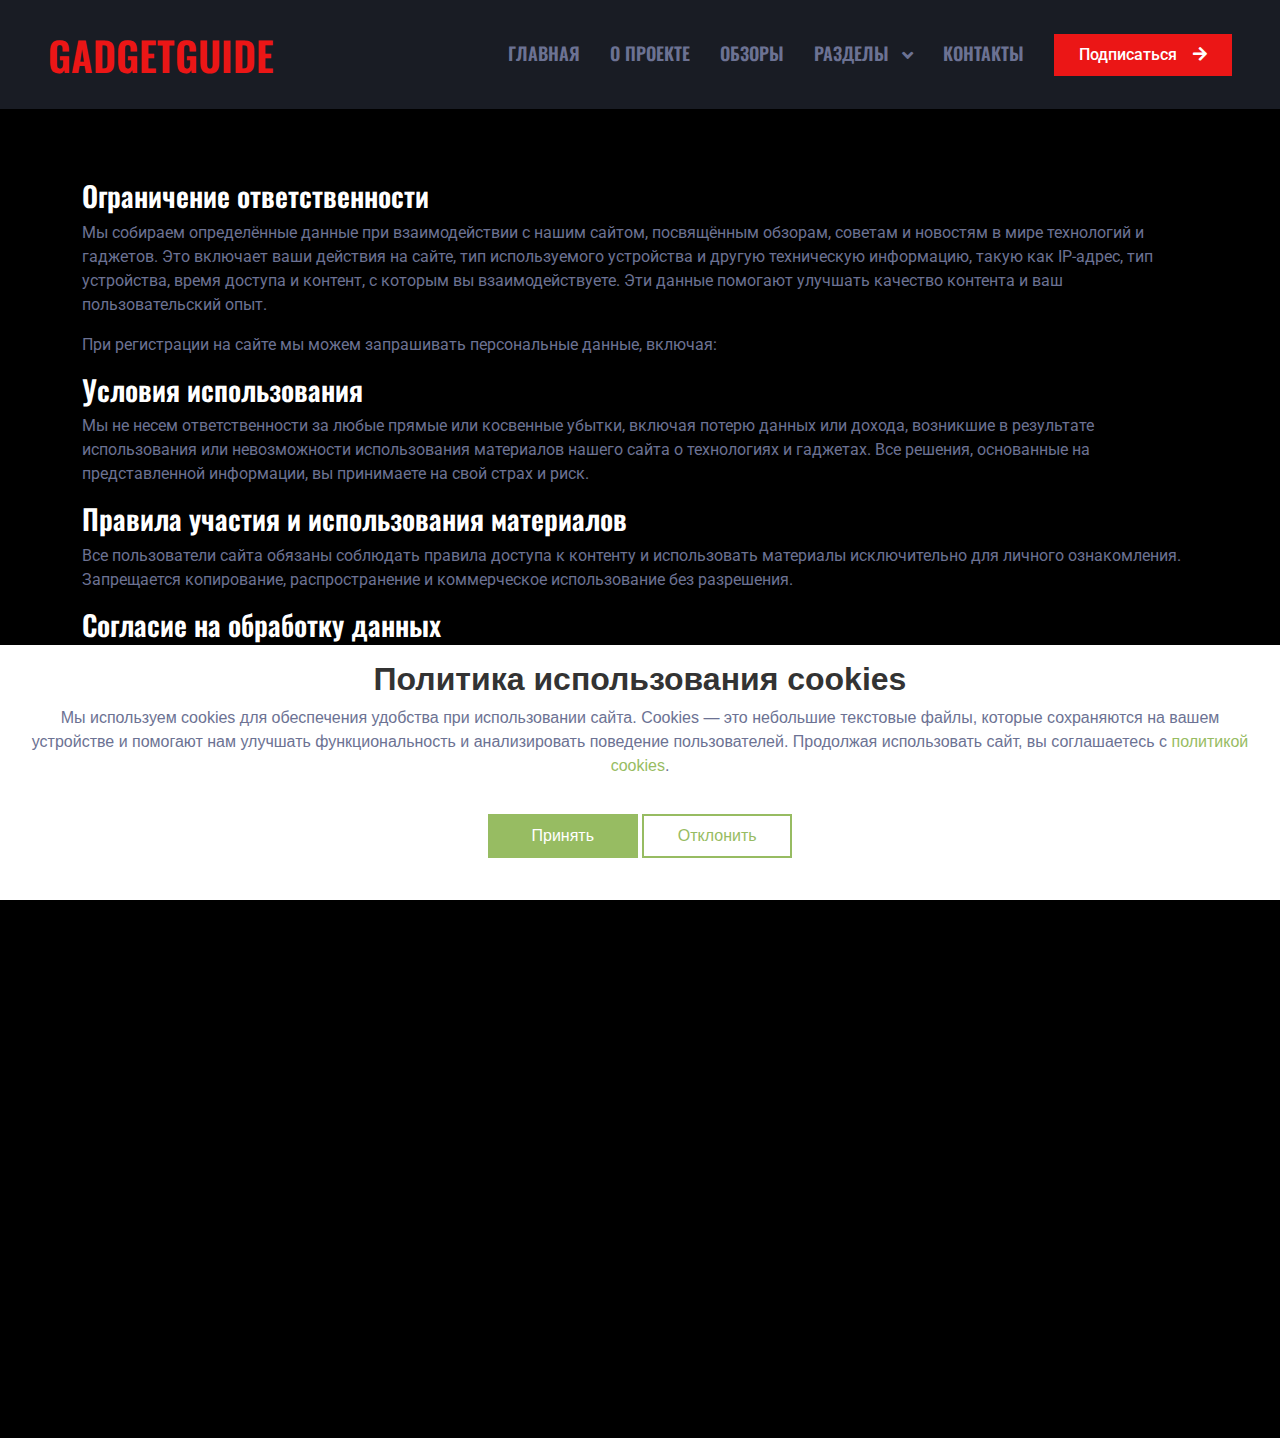
<file: terms-of-use.html>
<!DOCTYPE html>
<html lang="en">
    <head>
        <meta charset="utf-8" />
        <title>GadgetGuide</title>
        <meta content="width=device-width, initial-scale=1.0" name="viewport" />
        <meta
            name="keywords"
            content="технологии, гаджеты, обзоры гаджетов, советы по технике, новости технологий, умные устройства, современные технологии, мобильные гаджеты, обзор смартфонов, советы по электронике"
        />
        <meta
            name="description"
            content="Актуальные обзоры новейших технологий и гаджетов, практичные советы по выбору и использованию устройств, свежие новости из мира высоких технологий."
        />

        <!-- Favicon -->
        <link href="img/favicon.ico" rel="icon" />

        <!-- Google Web Fonts -->
        <link rel="preconnect" href="https://fonts.googleapis.com" />
        <link rel="preconnect" href="https://fonts.gstatic.com" crossorigin />
        <link
            href="https://fonts.googleapis.com/css2?family=Roboto:wght@400;500&family=Oswald:wght@600&display=swap"
            rel="stylesheet"
        />

        <!-- Icon Font Stylesheet -->
        <link
            href="https://cdnjs.cloudflare.com/ajax/libs/font-awesome/5.10.0/css/all.min.css"
            rel="stylesheet"
        />
        <link
            href="https://cdn.jsdelivr.net/npm/bootstrap-icons@1.4.1/font/bootstrap-icons.css"
            rel="stylesheet"
        />

        <!-- Libraries Stylesheet -->
        <link href="lib/animate/animate.min.css" rel="stylesheet" />
        <link
            href="lib/owlcarousel/assets/owl.carousel.min.css"
            rel="stylesheet"
        />

        <!-- Customized Bootstrap Stylesheet -->
        <link href="css/bootstrap.min.css" rel="stylesheet" />

        <!-- Template Stylesheet -->
        <link href="css/style.css" rel="stylesheet" />
    </head>

    <body>
        <!-- Spinner Start -->
        <div
            id="spinner"
            class="show bg-dark position-fixed translate-middle w-100 vh-100 top-50 start-50 d-flex align-items-center justify-content-center"
        >
            <div
                class="spinner-grow text-primary"
                style="width: 3rem; height: 3rem"
                role="status"
            >
                <span class="sr-only">Loading...</span>
            </div>
        </div>
        <!-- Spinner End -->

        <!-- Navbar Start -->
        <nav
            class="navbar navbar-expand-lg bg-secondary navbar-dark sticky-top py-lg-0 px-lg-5 wow fadeIn"
            data-wow-delay="0.1s"
        >
            <a href="index.html" class="navbar-brand ms-4 ms-lg-0">
                <h1 class="mb-0 text-primary text-uppercase">GadgetGuide</h1>
            </a>
            <button
                type="button"
                class="navbar-toggler me-4"
                data-bs-toggle="collapse"
                data-bs-target="#navbarCollapse"
            >
                <span class="navbar-toggler-icon"></span>
            </button>
            <div class="collapse navbar-collapse" id="navbarCollapse">
                <div class="navbar-nav ms-auto p-4 p-lg-0">
                    <a href="index.html" class="nav-item nav-link">Главная</a>
                    <a href="about.html" class="nav-item nav-link">О проекте</a>
                    <a href="service.html" class="nav-item nav-link">Обзоры</a>
                    <div class="nav-item dropdown">
                        <a
                            href="#"
                            class="nav-link dropdown-toggle"
                            data-bs-toggle="dropdown"
                        >
                            Разделы
                        </a>
                        <div class="dropdown-menu m-0">
                            <a href="testimonial.html" class="dropdown-item"
                                >Отзывы</a
                            >
                        </div>
                    </div>
                    <a href="contact.html" class="nav-item nav-link"
                        >Контакты</a
                    >
                </div>
                <a
                    href="index.html#footer"
                    class="btn btn-primary rounded-0 py-2 px-lg-4 d-none d-lg-block"
                    >Подписаться<i class="fa fa-arrow-right ms-3"></i
                ></a>
            </div>
        </nav>
        <!-- Navbar End -->

        <!-- Terms Content -->
        <div class="ex-basic-2" style="margin-top: 70px">
            <div class="container">
                <div class="row">
                    <div class="col-lg-12">
                        <div class="text-container">
                            <h3>Ограничение ответственности</h3>
                            <p>
                                Мы собираем определённые данные при
                                взаимодействии с нашим сайтом, посвящённым
                                обзорам, советам и новостям в мире технологий и
                                гаджетов. Это включает ваши действия на сайте,
                                тип используемого устройства и другую
                                техническую информацию, такую как IP-адрес, тип
                                устройства, время доступа и контент, с которым
                                вы взаимодействуете. Эти данные помогают
                                улучшать качество контента и ваш
                                пользовательский опыт.
                            </p>
                            <p>
                                При регистрации на сайте мы можем запрашивать
                                персональные данные, включая:
                            </p>
                        </div>
                        <!-- end of text-container -->

                        <div class="text-container">
                            <h3>Условия использования</h3>
                            <p>
                                Мы не несем ответственности за любые прямые или
                                косвенные убытки, включая потерю данных или
                                дохода, возникшие в результате использования или
                                невозможности использования материалов нашего
                                сайта о технологиях и гаджетах. Все решения,
                                основанные на представленной информации, вы
                                принимаете на свой страх и риск.
                            </p>
                        </div>
                        <!-- end of text-container -->

                        <div class="text-container">
                            <h3>Правила участия и использования материалов</h3>
                            <p>
                                Все пользователи сайта обязаны соблюдать правила
                                доступа к контенту и использовать материалы
                                исключительно для личного ознакомления.
                                Запрещается копирование, распространение и
                                коммерческое использование без разрешения.
                            </p>
                        </div>
                        <!-- end of text-container -->

                        <div class="text-container">
                            <h3>Согласие на обработку данных</h3>
                            <p>
                                Используя наш сайт и предоставляя свои данные,
                                вы соглашаетесь с их сбором, хранением и
                                обработкой в рамках улучшения и персонализации
                                контента на сайте. Если вы не согласны с такими
                                условиями, рекомендуем прекратить использование
                                ресурса.
                            </p>
                        </div>
                        <!-- end of text-container -->

                        <div class="text-container last">
                            <h3>Использование технологий отслеживания</h3>
                            <p>
                                Для улучшения работы сайта мы используем
                                технологии отслеживания, включая cookies. Они
                                помогают анализировать трафик, персонализировать
                                контент и обеспечивать более комфортное
                                взаимодействие с сайтом. Продолжая пользоваться
                                сайтом, вы соглашаетесь с применением этих
                                технологий.
                            </p>
                            <a class="btn-outline-reg" href="index.html"
                                >НАЗАД</a
                            >
                        </div>
                        <!-- end of text-container -->
                    </div>
                </div>
                <!-- end of row -->
            </div>
            <!-- end of container -->
        </div>

        <!-- end of ex-basic -->
        <!-- end of terms content -->

        <!-- Footer Start -->
        <div
            class="container-fluid bg-secondary text-light footer mt-5 pt-5 wow fadeIn"
            data-wow-delay="0.1s"
            id="footer"
        >
            <div class="container py-5">
                <div class="row g-5">
                    <div class="col-lg-4 col-md-6">
                        <h4 class="text-uppercase mb-4">Связаться с нами</h4>
                        <div class="d-flex align-items-center mb-2">
                            <div class="btn-square bg-dark flex-shrink-0 me-3">
                                <span
                                    class="fa fa-map-marker-alt text-primary"
                                ></span>
                            </div>
                            <span
                                >Жеңіс даңғылы 1, Астана 010000, Казахстан</span
                            >
                        </div>
                        <div class="d-flex align-items-center mb-2">
                            <div class="btn-square bg-dark flex-shrink-0 me-3">
                                <span
                                    class="fa fa-phone-alt text-primary"
                                ></span>
                            </div>
                            <span>+77172918999</span>
                        </div>
                        <div class="d-flex align-items-center">
                            <div class="btn-square bg-dark flex-shrink-0 me-3">
                                <span
                                    class="fa fa-envelope-open text-primary"
                                ></span>
                            </div>
                            <span>gadget_guide@gmail.com</span>
                        </div>
                    </div>
                    <div class="col-lg-4 col-md-6">
                        <h4 class="text-uppercase mb-4">Быстрые ссылки</h4>
                        <a class="btn btn-link" href="about.html">О проекте</a>
                        <a class="btn btn-link" href="contact.html">Контакты</a>
                        <a class="btn btn-link" href="service.html"
                            >Обзоры и советы</a
                        >
                        <a class="btn btn-link" href="terms-of-use.html"
                            >Правила использования</a
                        >
                        <a class="btn btn-link" href="privacy-policy.html"
                            >Поддержка</a
                        >
                        <a class="btn btn-link" href="cookie-policy.html"
                            >Политика Cookies</a
                        >
                    </div>
                    <div class="col-lg-4 col-md-6">
                        <form action="thanks.html" method="GET">
                            <h4 class="text-uppercase mb-4">
                                Подписка на обновления
                            </h4>
                            <div class="position-relative mb-4">
                                <input
                                    class="form-control border-0 w-100 py-3 ps-4 pe-5"
                                    type="text"
                                    placeholder="Ваш e-mail"
                                    required
                                />
                                <button
                                    type="submit"
                                    class="btn btn-primary py-2 position-absolute top-0 end-0 mt-2 me-2"
                                >
                                    Подписаться
                                </button>
                            </div>
                        </form>
                        <div class="d-flex pt-1 m-n1">
                            <a
                                class="btn btn-lg-square btn-dark text-primary m-1"
                                href="https://x.com/"
                                ><i class="fab fa-twitter"></i
                            ></a>
                            <a
                                class="btn btn-lg-square btn-dark text-primary m-1"
                                href="https://www.facebook.com/?locale=uk_UK"
                                ><i class="fab fa-facebook-f"></i
                            ></a>
                            <a
                                class="btn btn-lg-square btn-dark text-primary m-1"
                                href="https://youtube.com/"
                                ><i class="fab fa-youtube"></i
                            ></a>
                            <a
                                class="btn btn-lg-square btn-dark text-primary m-1"
                                href="https://www.linkedin.com/"
                                ><i class="fab fa-linkedin-in"></i
                            ></a>
                        </div>
                    </div>
                </div>
            </div>
            <div class="container">
                <div class="about-company">
                    <div class="row">
                        <div
                            class="col-md-6 text-center text-md-start mb-3 mb-md-0"
                        >
                            <h4 class="text-uppercase">О нас</h4>
                            <p>
                                Мы — команда энтузиастов технологий, которые
                                делятся независимыми обзорами, свежими новостями
                                и практическими советами по гаджетам. Наша цель
                                — помочь каждому сделать правильный выбор в мире
                                современных устройств.
                            </p>
                        </div>
                        <div class="col-md-6 text-center text-md-end">
                            <h4 class="text-uppercase">Наша миссия</h4>
                            <p>
                                Мы стремимся сделать технологии понятными и
                                доступными. Публикуем только проверенные данные,
                                экспертные обзоры и советы, которые делают вашу
                                цифровую жизнь проще и эффективнее.
                            </p>
                        </div>
                    </div>
                </div>
            </div>
        </div>
        <!-- Footer End -->

        <!-- Cookie banner -->
        <div class="cookie-wrapper show">
            <div>
                <i class="bx bx-cookie"></i>
                <h2 style="text-align: center; color: #333">
                    Политика использования cookies
                </h2>
            </div>

            <div class="data">
                <p>
                    Мы используем cookies для обеспечения удобства при
                    использовании сайта. Cookies — это небольшие текстовые
                    файлы, которые сохраняются на вашем устройстве и помогают
                    нам улучшать функциональность и анализировать поведение
                    пользователей. Продолжая использовать сайт, вы соглашаетесь
                    с <a href="cookie-policy.html">политикой cookies</a>.
                </p>
            </div>

            <div class="buttons">
                <button class="cookie-button" id="acceptBtn">Принять</button>
                <button class="cookie-button" id="declineBtn">Отклонить</button>
            </div>
        </div>
        <!-- End Cookie banner -->

        <!-- Back to Top -->
        <a href="#" class="btn btn-primary btn-lg-square back-to-top"
            ><i class="bi bi-arrow-up"></i
        ></a>

        <!-- JavaScript Libraries -->
        <script src="https://code.jquery.com/jquery-3.4.1.min.js"></script>
        <script src="https://cdn.jsdelivr.net/npm/bootstrap@5.0.0/dist/js/bootstrap.bundle.min.js"></script>
        <script src="lib/wow/wow.min.js"></script>
        <script src="lib/easing/easing.min.js"></script>
        <script src="lib/waypoints/waypoints.min.js"></script>
        <script src="lib/owlcarousel/owl.carousel.min.js"></script>

        <!-- Template Javascript -->
        <script src="js/main.js"></script>
        <script src="js/cookiebanner.js"></script>
    </body>
</html>
</file>
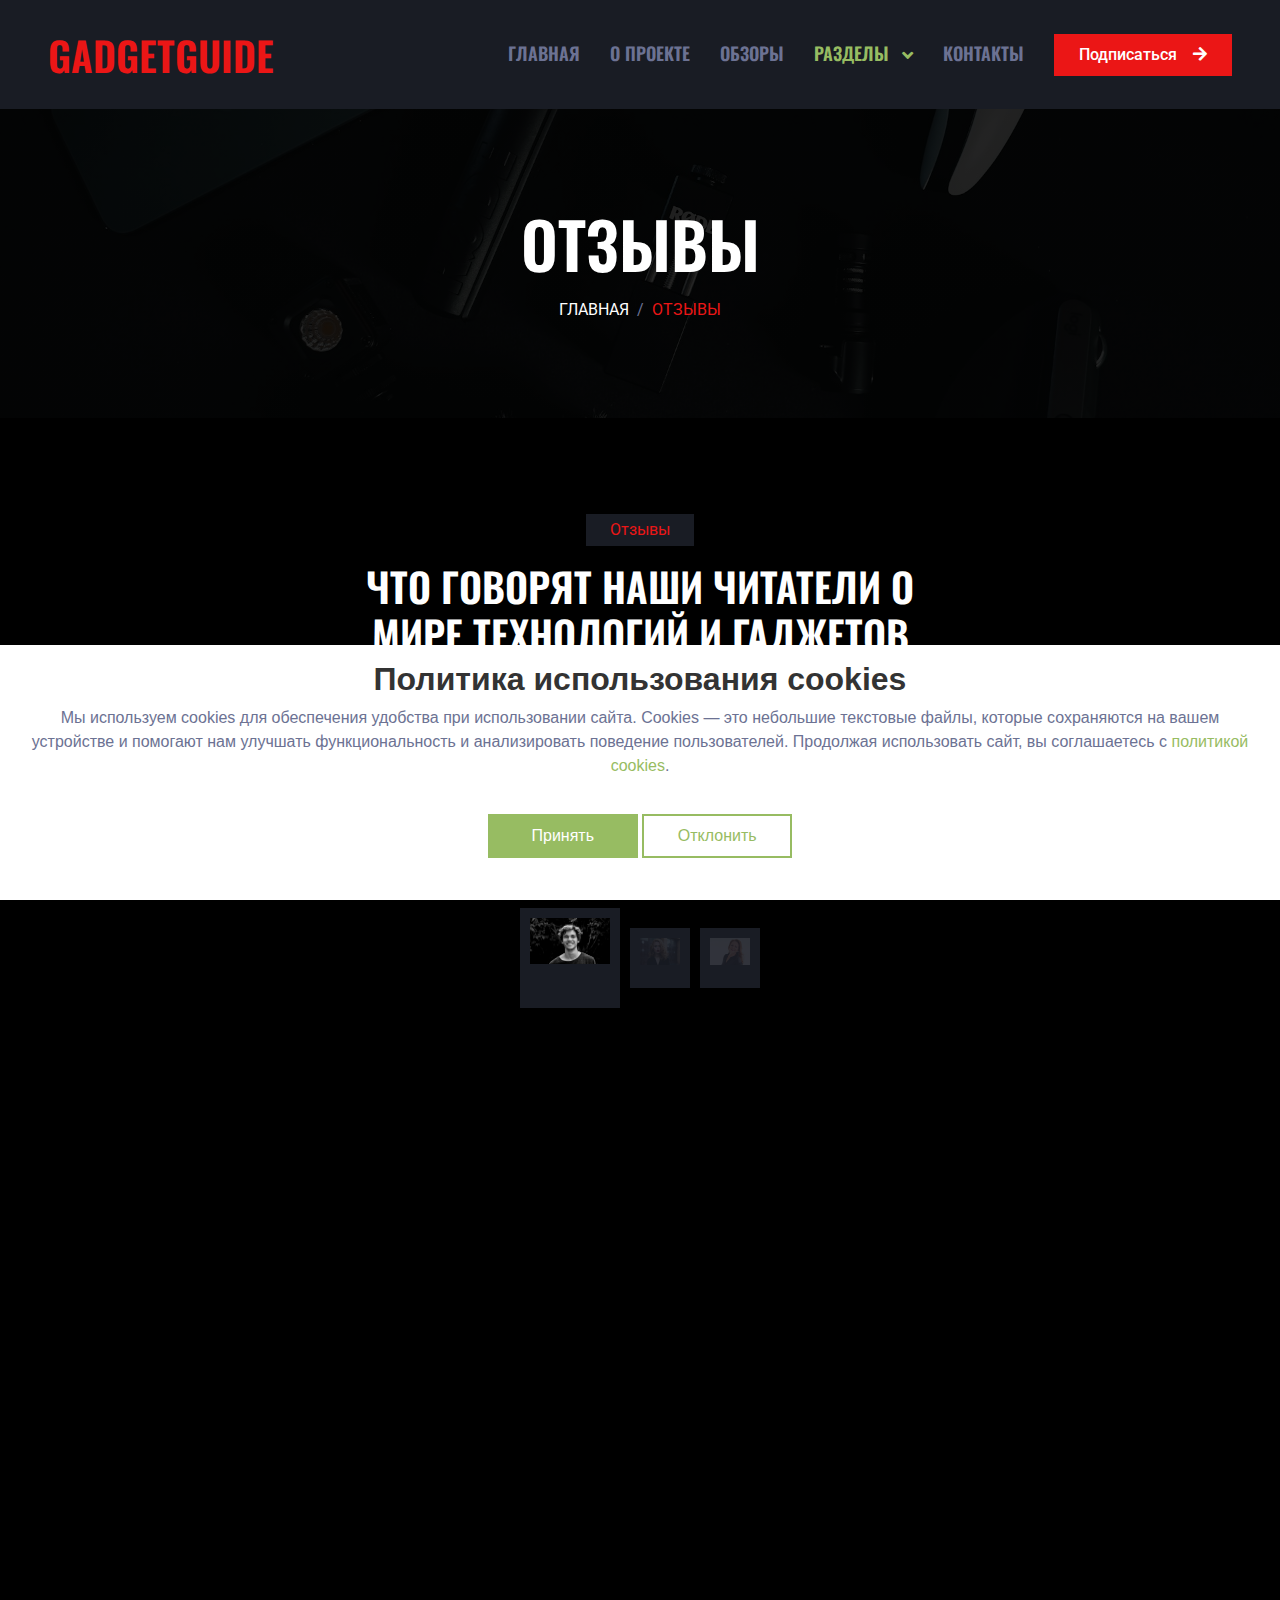
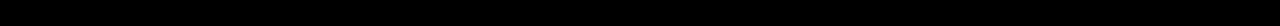
<file: testimonial.html>
<!DOCTYPE html>
<html lang="en">
    <head>
        <meta charset="utf-8" />
        <title>GadgetGuide</title>
        <meta content="width=device-width, initial-scale=1.0" name="viewport" />
        <meta
            name="keywords"
            content="технологии, гаджеты, обзоры гаджетов, советы по технике, новости технологий, умные устройства, современные технологии, мобильные гаджеты, обзор смартфонов, советы по электронике"
        />
        <meta
            name="description"
            content="Актуальные обзоры новейших технологий и гаджетов, практичные советы по выбору и использованию устройств, свежие новости из мира высоких технологий."
        />

        <!-- Favicon -->
        <link href="img/favicon.ico" rel="icon" />

        <!-- Google Web Fonts -->
        <link rel="preconnect" href="https://fonts.googleapis.com" />
        <link rel="preconnect" href="https://fonts.gstatic.com" crossorigin />
        <link
            href="https://fonts.googleapis.com/css2?family=Roboto:wght@400;500&family=Oswald:wght@600&display=swap"
            rel="stylesheet"
        />

        <!-- Icon Font Stylesheet -->
        <link
            href="https://cdnjs.cloudflare.com/ajax/libs/font-awesome/5.10.0/css/all.min.css"
            rel="stylesheet"
        />
        <link
            href="https://cdn.jsdelivr.net/npm/bootstrap-icons@1.4.1/font/bootstrap-icons.css"
            rel="stylesheet"
        />

        <!-- Libraries Stylesheet -->
        <link href="lib/animate/animate.min.css" rel="stylesheet" />
        <link
            href="lib/owlcarousel/assets/owl.carousel.min.css"
            rel="stylesheet"
        />

        <!-- Customized Bootstrap Stylesheet -->
        <link href="css/bootstrap.min.css" rel="stylesheet" />

        <!-- Template Stylesheet -->
        <link href="css/style.css" rel="stylesheet" />
    </head>

    <body>
        <!-- Spinner Start -->
        <div
            id="spinner"
            class="show bg-dark position-fixed translate-middle w-100 vh-100 top-50 start-50 d-flex align-items-center justify-content-center"
        >
            <div
                class="spinner-grow text-primary"
                style="width: 3rem; height: 3rem"
                role="status"
            >
                <span class="sr-only">Loading...</span>
            </div>
        </div>
        <!-- Spinner End -->

        <!-- Navbar Start -->
        <nav
            class="navbar navbar-expand-lg bg-secondary navbar-dark sticky-top py-lg-0 px-lg-5 wow fadeIn"
            data-wow-delay="0.1s"
        >
            <a href="index.html" class="navbar-brand ms-4 ms-lg-0">
                <h1 class="mb-0 text-primary text-uppercase">GadgetGuide</h1>
            </a>
            <button
                type="button"
                class="navbar-toggler me-4"
                data-bs-toggle="collapse"
                data-bs-target="#navbarCollapse"
            >
                <span class="navbar-toggler-icon"></span>
            </button>
            <div class="collapse navbar-collapse" id="navbarCollapse">
                <div class="navbar-nav ms-auto p-4 p-lg-0">
                    <a href="index.html" class="nav-item nav-link">Главная</a>
                    <a href="about.html" class="nav-item nav-link">О проекте</a>
                    <a href="service.html" class="nav-item nav-link">Обзоры</a>
                    <div class="nav-item dropdown">
                        <a
                            href="#"
                            class="nav-link dropdown-toggle active"
                            data-bs-toggle="dropdown"
                        >
                            Разделы
                        </a>
                        <div class="dropdown-menu m-0">
                            <a
                                href="testimonial.html"
                                class="dropdown-item active"
                                >Отзывы</a
                            >
                        </div>
                    </div>
                    <a href="contact.html" class="nav-item nav-link"
                        >Контакты</a
                    >
                </div>
                <a
                    href="index.html#footer"
                    class="btn btn-primary rounded-0 py-2 px-lg-4 d-none d-lg-block"
                    >Подписаться<i class="fa fa-arrow-right ms-3"></i
                ></a>
            </div>
        </nav>
        <!-- Navbar End -->
        <!-- Page Header Start -->
        <div
            class="container-fluid page-header py-5 mb-5 wow fadeIn"
            data-wow-delay="0.1s"
        >
            <div class="container text-center py-5">
                <h1
                    class="display-3 text-white text-uppercase mb-3 animated slideInDown"
                >
                    Отзывы
                </h1>
                <nav aria-label="breadcrumb animated slideInDown">
                    <ol
                        class="breadcrumb justify-content-center text-uppercase mb-0"
                    >
                        <li class="breadcrumb-item">
                            <a class="text-white" href="index.html">Главная</a>
                        </li>

                        <li
                            class="breadcrumb-item text-primary active"
                            aria-current="page"
                        >
                            Отзывы
                        </li>
                    </ol>
                </nav>
            </div>
        </div>
        <!-- Page Header End -->

        <!-- Testimonial Start -->
        <div class="container-xxl py-5">
            <div class="container">
                <div
                    class="text-center mx-auto mb-5 wow fadeInUp"
                    data-wow-delay="0.1s"
                    style="max-width: 600px"
                >
                    <p
                        class="d-inline-block bg-secondary text-primary py-1 px-4"
                    >
                        Отзывы
                    </p>
                    <h1 class="text-uppercase">
                        Что говорят наши читатели о мире технологий и гаджетов
                    </h1>
                </div>
                <div
                    class="owl-carousel testimonial-carousel wow fadeInUp"
                    data-wow-delay="0.1s"
                >
                    <div
                        class="testimonial-item text-center"
                        data-dot="<img class='img-fluid' src='img/testimonial-1.jpg' alt=''>"
                    >
                        <h4 class="text-uppercase">Владимир Орлов</h4>
                        <p class="text-primary">Техноблогер</p>
                        <span class="fs-5"
                            >"Благодаря этому сайту я всегда в курсе последних
                            новинок. Обзоры гаджетов точные, а советы реально
                            помогают выбрать лучшие устройства."</span
                        >
                    </div>
                    <div
                        class="testimonial-item text-center"
                        data-dot="<img class='img-fluid' src='img/testimonial-2.jpg' alt=''>"
                    >
                        <h4 class="text-uppercase">Наталья Баранова</h4>
                        <p class="text-primary">Гик по технике</p>
                        <span class="fs-5"
                            >"Очень нравится структура сайта и подача
                            материалов. Узнала о нескольких полезных функциях, о
                            которых раньше даже не догадывалась."</span
                        >
                    </div>
                    <div
                        class="testimonial-item text-center"
                        data-dot="<img class='img-fluid' src='img/testimonial-3.jpg' alt=''>"
                    >
                        <h4 class="text-uppercase">Сергей Поляков</h4>
                        <p class="text-primary">Разработчик</p>
                        <span class="fs-5"
                            >"Прекрасная подборка новостей из мира технологий.
                            Быстро, понятно и по существу — рекомендую всем, кто
                            следит за трендами в гаджетах."</span
                        >
                    </div>
                </div>
            </div>
        </div>
        <!-- Testimonial End -->

        <!-- Footer Start -->
        <div
            class="container-fluid bg-secondary text-light footer mt-5 pt-5 wow fadeIn"
            data-wow-delay="0.1s"
            id="footer"
        >
            <div class="container py-5">
                <div class="row g-5">
                    <div class="col-lg-4 col-md-6">
                        <h4 class="text-uppercase mb-4">Связаться с нами</h4>
                        <div class="d-flex align-items-center mb-2">
                            <div class="btn-square bg-dark flex-shrink-0 me-3">
                                <span
                                    class="fa fa-map-marker-alt text-primary"
                                ></span>
                            </div>
                            <span
                                >Жеңіс даңғылы 1, Астана 010000, Казахстан</span
                            >
                        </div>
                        <div class="d-flex align-items-center mb-2">
                            <div class="btn-square bg-dark flex-shrink-0 me-3">
                                <span
                                    class="fa fa-phone-alt text-primary"
                                ></span>
                            </div>
                            <span>+77172918999</span>
                        </div>
                        <div class="d-flex align-items-center">
                            <div class="btn-square bg-dark flex-shrink-0 me-3">
                                <span
                                    class="fa fa-envelope-open text-primary"
                                ></span>
                            </div>
                            <span>gadget_guide@gmail.com</span>
                        </div>
                    </div>
                    <div class="col-lg-4 col-md-6">
                        <h4 class="text-uppercase mb-4">Быстрые ссылки</h4>
                        <a class="btn btn-link" href="about.html">О проекте</a>
                        <a class="btn btn-link" href="contact.html">Контакты</a>
                        <a class="btn btn-link" href="service.html"
                            >Обзоры и советы</a
                        >
                        <a class="btn btn-link" href="terms-of-use.html"
                            >Правила использования</a
                        >
                        <a class="btn btn-link" href="privacy-policy.html"
                            >Поддержка</a
                        >
                        <a class="btn btn-link" href="cookie-policy.html"
                            >Политика Cookies</a
                        >
                    </div>
                    <div class="col-lg-4 col-md-6">
                        <form action="thanks.html" method="GET">
                            <h4 class="text-uppercase mb-4">
                                Подписка на обновления
                            </h4>
                            <div class="position-relative mb-4">
                                <input
                                    class="form-control border-0 w-100 py-3 ps-4 pe-5"
                                    type="text"
                                    placeholder="Ваш e-mail"
                                    required
                                />
                                <button
                                    type="submit"
                                    class="btn btn-primary py-2 position-absolute top-0 end-0 mt-2 me-2"
                                >
                                    Подписаться
                                </button>
                            </div>
                        </form>
                        <div class="d-flex pt-1 m-n1">
                            <a
                                class="btn btn-lg-square btn-dark text-primary m-1"
                                href="https://x.com/"
                                ><i class="fab fa-twitter"></i
                            ></a>
                            <a
                                class="btn btn-lg-square btn-dark text-primary m-1"
                                href="https://www.facebook.com/?locale=uk_UK"
                                ><i class="fab fa-facebook-f"></i
                            ></a>
                            <a
                                class="btn btn-lg-square btn-dark text-primary m-1"
                                href="https://youtube.com/"
                                ><i class="fab fa-youtube"></i
                            ></a>
                            <a
                                class="btn btn-lg-square btn-dark text-primary m-1"
                                href="https://www.linkedin.com/"
                                ><i class="fab fa-linkedin-in"></i
                            ></a>
                        </div>
                    </div>
                </div>
            </div>
            <div class="container">
                <div class="about-company">
                    <div class="row">
                        <div
                            class="col-md-6 text-center text-md-start mb-3 mb-md-0"
                        >
                            <h4 class="text-uppercase">О нас</h4>
                            <p>
                                Мы — команда энтузиастов технологий, которые
                                делятся независимыми обзорами, свежими новостями
                                и практическими советами по гаджетам. Наша цель
                                — помочь каждому сделать правильный выбор в мире
                                современных устройств.
                            </p>
                        </div>
                        <div class="col-md-6 text-center text-md-end">
                            <h4 class="text-uppercase">Наша миссия</h4>
                            <p>
                                Мы стремимся сделать технологии понятными и
                                доступными. Публикуем только проверенные данные,
                                экспертные обзоры и советы, которые делают вашу
                                цифровую жизнь проще и эффективнее.
                            </p>
                        </div>
                    </div>
                </div>
            </div>
        </div>
        <!-- Footer End -->

        <!-- Cookie banner -->
        <div class="cookie-wrapper show">
            <div>
                <i class="bx bx-cookie"></i>
                <h2 style="text-align: center; color: #333">
                    Политика использования cookies
                </h2>
            </div>

            <div class="data">
                <p>
                    Мы используем cookies для обеспечения удобства при
                    использовании сайта. Cookies — это небольшие текстовые
                    файлы, которые сохраняются на вашем устройстве и помогают
                    нам улучшать функциональность и анализировать поведение
                    пользователей. Продолжая использовать сайт, вы соглашаетесь
                    с <a href="cookie-policy.html">политикой cookies</a>.
                </p>
            </div>

            <div class="buttons">
                <button class="cookie-button" id="acceptBtn">Принять</button>
                <button class="cookie-button" id="declineBtn">Отклонить</button>
            </div>
        </div>
        <!-- End Cookie banner -->

        <!-- Back to Top -->
        <a href="#" class="btn btn-primary btn-lg-square back-to-top"
            ><i class="bi bi-arrow-up"></i
        ></a>

        <!-- JavaScript Libraries -->
        <script src="https://code.jquery.com/jquery-3.4.1.min.js"></script>
        <script src="https://cdn.jsdelivr.net/npm/bootstrap@5.0.0/dist/js/bootstrap.bundle.min.js"></script>
        <script src="lib/wow/wow.min.js"></script>
        <script src="lib/easing/easing.min.js"></script>
        <script src="lib/waypoints/waypoints.min.js"></script>
        <script src="lib/owlcarousel/owl.carousel.min.js"></script>

        <!-- Template Javascript -->
        <script src="js/main.js"></script>
        <script src="js/cookiebanner.js"></script>
    </body>
</html>
</file>
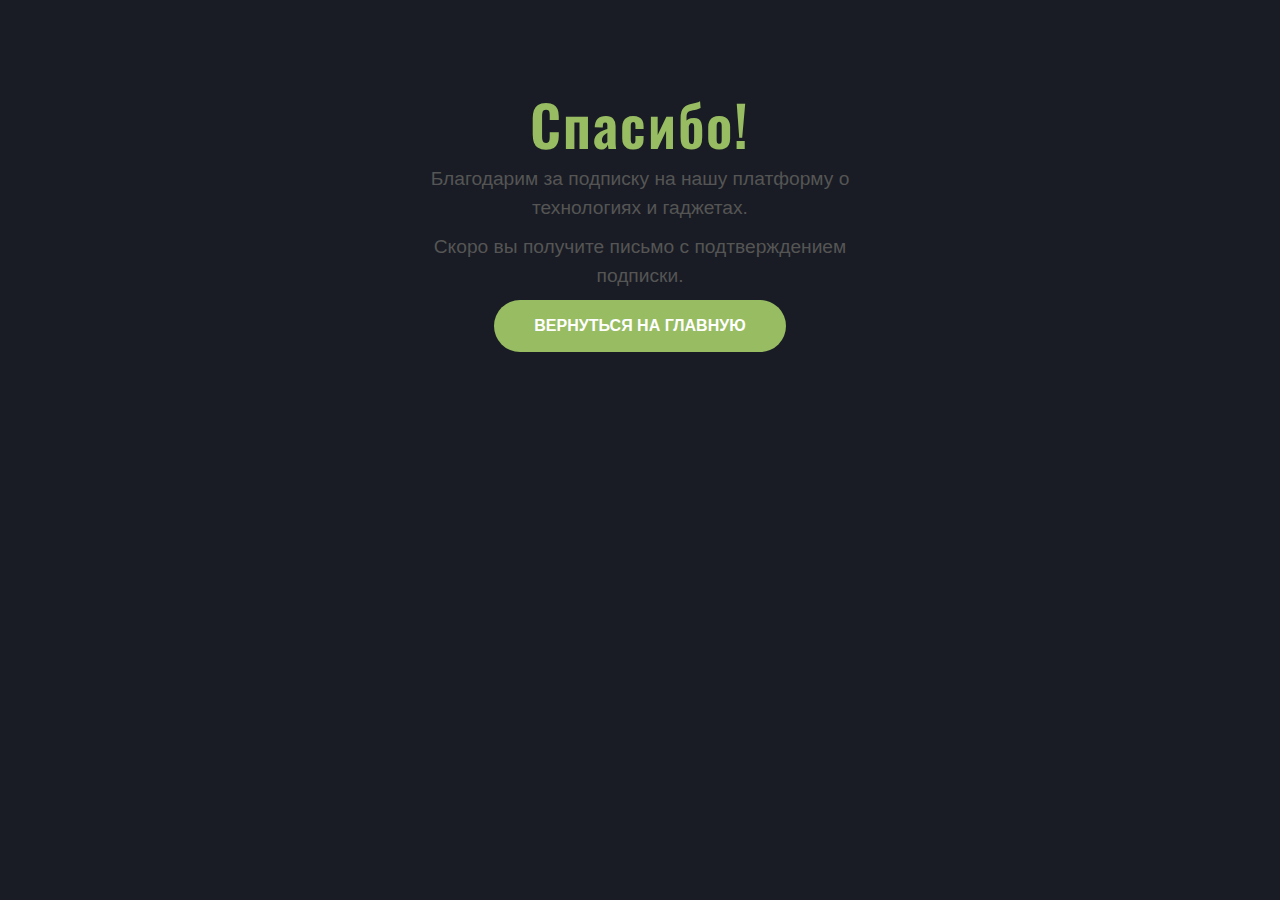
<file: thanks.html>
<!DOCTYPE html>
<html lang="en">
    <head>
        <meta charset="utf-8" />
        <title>GadgetGuide</title>
        <meta content="width=device-width, initial-scale=1.0" name="viewport" />
        <meta content="" name="keywords" />
        <meta content="" name="description" />

        <!-- Favicon -->
        <link href="img/favicon.ico" rel="icon" />

        <!-- Google Web Fonts -->
        <link rel="preconnect" href="https://fonts.googleapis.com" />
        <link rel="preconnect" href="https://fonts.gstatic.com" crossorigin />
        <link
            href="https://fonts.googleapis.com/css2?family=Roboto:wght@400;500&family=Oswald:wght@600&display=swap"
            rel="stylesheet"
        />

        <!-- Icon Font Stylesheet -->
        <link
            href="https://cdnjs.cloudflare.com/ajax/libs/font-awesome/5.10.0/css/all.min.css"
            rel="stylesheet"
        />
        <link
            href="https://cdn.jsdelivr.net/npm/bootstrap-icons@1.4.1/font/bootstrap-icons.css"
            rel="stylesheet"
        />

        <!-- Libraries Stylesheet -->
        <link href="lib/animate/animate.min.css" rel="stylesheet" />
        <link
            href="lib/owlcarousel/assets/owl.carousel.min.css"
            rel="stylesheet"
        />

        <!-- Customized Bootstrap Stylesheet -->
        <link href="css/bootstrap.min.css" rel="stylesheet" />

        <!-- Template Stylesheet -->
        <link href="css/style.css" rel="stylesheet" />
        <link href="css/thanks.css" rel="stylesheet" />
    </head>
    <body style="background-color: #191c24">
        <div class="content">
            <div class="wrapper-1">
                <div class="wrapper-2">
                    <h1>Спасибо!</h1>
                    <p>
                        Благодарим за подписку на нашу платформу о технологиях и
                        гаджетах.
                    </p>
                    <p>Скоро вы получите письмо с подтверждением подписки.</p>
                    <a href="index.html">
                        <button class="go-home">Вернуться на главную</button>
                    </a>
                </div>
            </div>
        </div>
    </body>
</html>
</file>
<file: css/style.css>
/********** Template CSS **********/
:root {
    --primary: #97bc62ff;
    --secondary: #191c24;
    --light: #6c7293;
    --dark: #000000;
}

.back-to-top {
    position: fixed;
    display: none;
    right: 45px;
    bottom: 45px;
    z-index: 99;
}

/*** Spinner ***/
#spinner {
    opacity: 0;
    visibility: hidden;
    transition: opacity 0.5s ease-out, visibility 0s linear 0.5s;
    z-index: 99999;
}

#spinner.show {
    transition: opacity 0.5s ease-out, visibility 0s linear 0s;
    visibility: visible;
    opacity: 1;
}

/*** Button ***/
.btn {
    font-weight: 500;
    transition: 0.5s;
}

.btn-square {
    width: 38px;
    height: 38px;
}

.btn-sm-square {
    width: 32px;
    height: 32px;
}

.btn-lg-square {
    width: 48px;
    height: 48px;
}

.btn-square,
.btn-sm-square,
.btn-lg-square {
    padding: 0;
    display: flex;
    align-items: center;
    justify-content: center;
    font-weight: normal;
}

/*** Navbar ***/
.navbar .dropdown-toggle::after {
    border: none;
    content: "\f107";
    font-family: "Font Awesome 5 Free";
    font-weight: 900;
    vertical-align: middle;
    margin-left: 8px;
}

.navbar .navbar-nav .nav-link {
    margin-right: 30px;
    padding: 40px 0;
    color: var(--light);
    font-family: "Oswald", sans-serif;
    font-size: 18px;
    font-weight: 600;
    text-transform: uppercase;
    outline: none;
}

.navbar .navbar-nav .nav-link:hover,
.navbar .navbar-nav .nav-link.active {
    color: var(--primary);
}

.navbar.sticky-top {
    top: -100px;
    transition: 0.5s;
}

@media (max-width: 991.98px) {
    .navbar .navbar-nav .nav-link,
    .navbar.shadow-sm .navbar-nav .nav-link {
        margin-right: 0;
        padding: 10px 0;
    }

    .navbar .navbar-nav {
        margin-top: 8px;
        border-top: 1px solid var(--light);
    }
}

@media (min-width: 992px) {
    .navbar.shadow-sm .navbar-nav .nav-link {
        padding: 20px 0;
    }

    .navbar .nav-item .dropdown-menu {
        display: block;
        border: none;
        margin-top: 0;
        top: 150%;
        opacity: 0;
        visibility: hidden;
        transition: 0.5s;
    }

    .navbar .nav-item:hover .dropdown-menu {
        top: 100%;
        visibility: visible;
        transition: 0.5s;
        opacity: 1;
    }
}

/*** Header ***/
.carousel-caption {
    top: 0;
    left: 0;
    right: 0;
    bottom: 0;
    background: rgba(0, 0, 0, 0.85);
    z-index: 1;
}

.carousel-control-prev,
.carousel-control-next {
    width: 10%;
}

.carousel-control-prev-icon,
.carousel-control-next-icon {
    width: 3rem;
    height: 3rem;
}

@media (max-width: 768px) {
    #header-carousel .carousel-item {
        position: relative;
        min-height: 450px;
    }

    #header-carousel .carousel-item img {
        position: absolute;
        width: 100%;
        height: 100%;
        object-fit: cover;
    }
}

.page-header {
    background: linear-gradient(rgba(0, 0, 0, 0.85), rgba(0, 0, 0, 0.85)),
        url(../img/carousel-1.jpg) center center no-repeat;
    background-size: cover;
}

.breadcrumb-item + .breadcrumb-item::before {
    color: var(--light);
}

/*** Service ***/
.service-item .btn {
    position: absolute;
    right: -50px;
    bottom: -50px;
    width: 50px;
    height: 50px;
    color: var(--primary);
    background: var(--dark);
    opacity: 0;
}

.service-item:hover .btn {
    right: 0;
    bottom: 0;
    opacity: 1;
}

/*** Team ***/

.team-item .team-img::after {
    left: auto;
    right: 0;
}

.team-item:hover .team-img::before,
.team-item:hover .team-img::after {
    width: 50%;
}

.team-item .team-img .team-social {
    position: absolute;
    width: 100%;
    height: 100%;
    top: 0;
    left: 0;
    display: flex;
    align-items: center;
    justify-content: center;
    transition: 0.5s;
    z-index: 3;
    opacity: 0;
}

.team-item:hover .team-img .team-social {
    transition-delay: 0.3s;
    opacity: 1;
}

.team-item .team-social .btn {
    display: inline-flex;
    margin: 0 3px;
    color: var(--primary);
    background: var(--dark);
}

.team-item .team-social .btn:hover {
    color: #ffffff;
    background: var(--primary);
}

/*** Testimonial ***/
.testimonial-carousel {
    max-width: 700px;
    margin: 0 auto;
}

.testimonial-carousel .owl-dots {
    margin-top: 35px;
    height: 100px;
    display: flex;
    align-items: center;
    justify-content: center;
}

.testimonial-carousel .owl-dots .owl-dot {
    width: 60px;
    height: 60px;
    margin: 0 5px;
    padding: 10px;
    background: var(--secondary);
    transition: 0.5s;
}

.testimonial-carousel .owl-dots .owl-dot.active {
    width: 100px;
    height: 100px;
}

.testimonial-carousel .owl-dots .owl-dot img {
    opacity: 0.1;
    transition: 0.5s;
}

.testimonial-carousel .owl-dots .owl-dot.active img {
    opacity: 1;
}

/*** Footer ***/
.footer .btn.btn-link {
    display: block;
    margin-bottom: 5px;
    padding: 0;
    text-align: left;
    color: var(--light);
    font-size: 15px;
    font-weight: normal;
    text-transform: capitalize;
    transition: 0.3s;
}

.footer .btn.btn-link::before {
    position: relative;
    content: "\f105";
    font-family: "Font Awesome 5 Free";
    font-weight: 900;
    margin-right: 10px;
}

.footer .btn.btn-link:hover {
    color: var(--primary);
    letter-spacing: 1px;
    box-shadow: none;
}

.footer .copyright {
    padding: 1.5rem;
    font-size: 15px;
    background: var(--dark);
}

.footer .copyright a {
    color: var(--light);
}

.footer .copyright a:hover {
    color: var(--primary);
}
.cookie-wrapper {
    position: fixed;
    bottom: 0px;
    left: 0px;
    width: 100%;
    background: #fff;
    padding: 15px 25px 22px;
    transition: right 0.3s ease;
    z-index: 999;
}

@media (max-width: 992px) {
    .cookie-wrapper {
        width: 100%;
        bottom: 0;
        left: 0;
    }
}

.cookie-wrapper * {
    font-family: "Raleway", sans-serif;
}

.cookie-wrapper .show {
    right: 20px;
}

.hidden {
    display: none;
}
header i {
    color: #97bc62ff;
    font-size: 32px;
    text-align: center;
}
header h2 {
    color: #97bc62ff;
    font-weight: 500;
    text-align: center;
}
.data {
    text-align: center;
}
.data p a {
    color: #97bc62ff;
    text-decoration: none;
    text-align: center !important;
}
.data p a:hover {
    text-decoration: underline;
}
.buttons {
    padding: 20px 0px;
    text-align: center;
}
.buttons .cookie-button {
    border: 2px solid #97bc62ff;
    color: #fff;
    padding: 8px 0;
    background: #97bc62ff;
    cursor: pointer;
    width: calc(100% / 2 - 10px);
    transition: all 0.5s ease;
    max-width: 150px;
}
.buttons #acceptBtn:hover {
    background-color: transparent;
    color: #97bc62ff;
}
#declineBtn {
    background: none;
    color: #97bc62ff;
}
#declineBtn:hover {
    background-color: #97bc62ff;
    color: #fff;
}
/* Footer Style */
</file>
<file: css/thanks.css>
* {
    box-sizing: border-box;
}

body {
    height: 100%;
    margin: 0;
    font-family: "Arial", sans-serif;
    background-repeat: no-repeat;
    background-attachment: fixed;
}

.wrapper-1 {
    width: 100%;
    height: 100vh;
    display: flex;
    flex-direction: column;
    justify-content: center;
    align-items: center;
}

.wrapper-2 {
    padding: 40px;
    text-align: center;
    border-radius: 10px;
    max-width: 500px;
    width: 100%;
}

h1 {
    font-size: 3.5em;
    letter-spacing: 2px;
    color: #97bc62ff;
}

p {
    margin-bottom: 10px !important;
}

.wrapper-2 p {
    font-size: 1.2em;
    color: #555;
}

.go-home {
    background: #97bc62ff;
    border: none;
    color: #fff;
    font-weight: bold;
    font-size: 16px;
    padding: 14px 40px;
    text-transform: uppercase;
    border-radius: 30px;
    cursor: pointer;
    transition: background-color 0.3s ease;
}

.go-home:hover {
    background-color: #97bc62ff;
}

a:hover .go-home {
    color: #fff;
}

.footer-like {
    margin-top: auto;
    background: #f0f0f0;
    padding: 10px;
    text-align: center;
}

.footer-like p {
    margin: 0;
    color: #666;
    font-size: 14px;
}

.footer-like p a {
    color: #97bc62ff;
    text-decoration: none;
}

@media (min-width: 600px) {
    .content {
        max-width: 1000px;
        margin: 0 auto;
    }
    .wrapper-1 {
        height: initial;
        max-width: 820px;
        margin: 0 auto;
        margin-top: 50px;
    }
}
</file>
